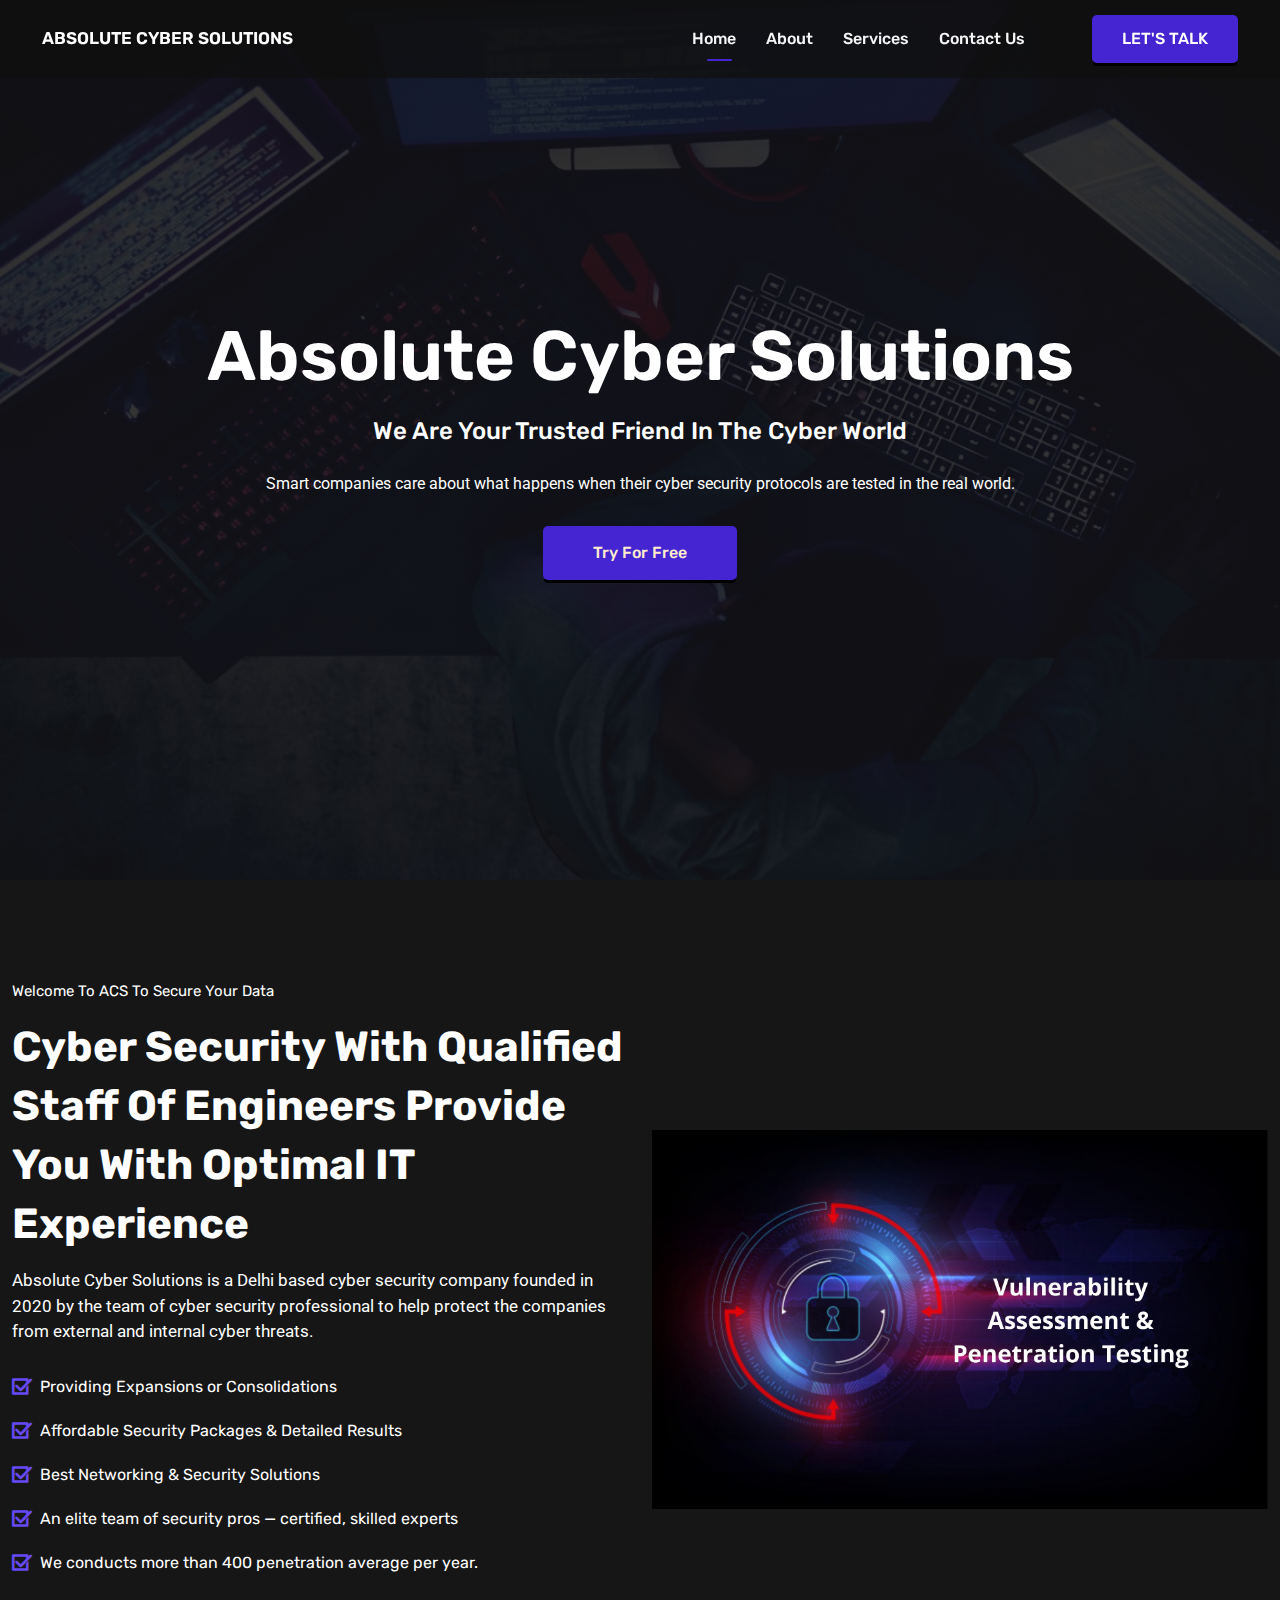
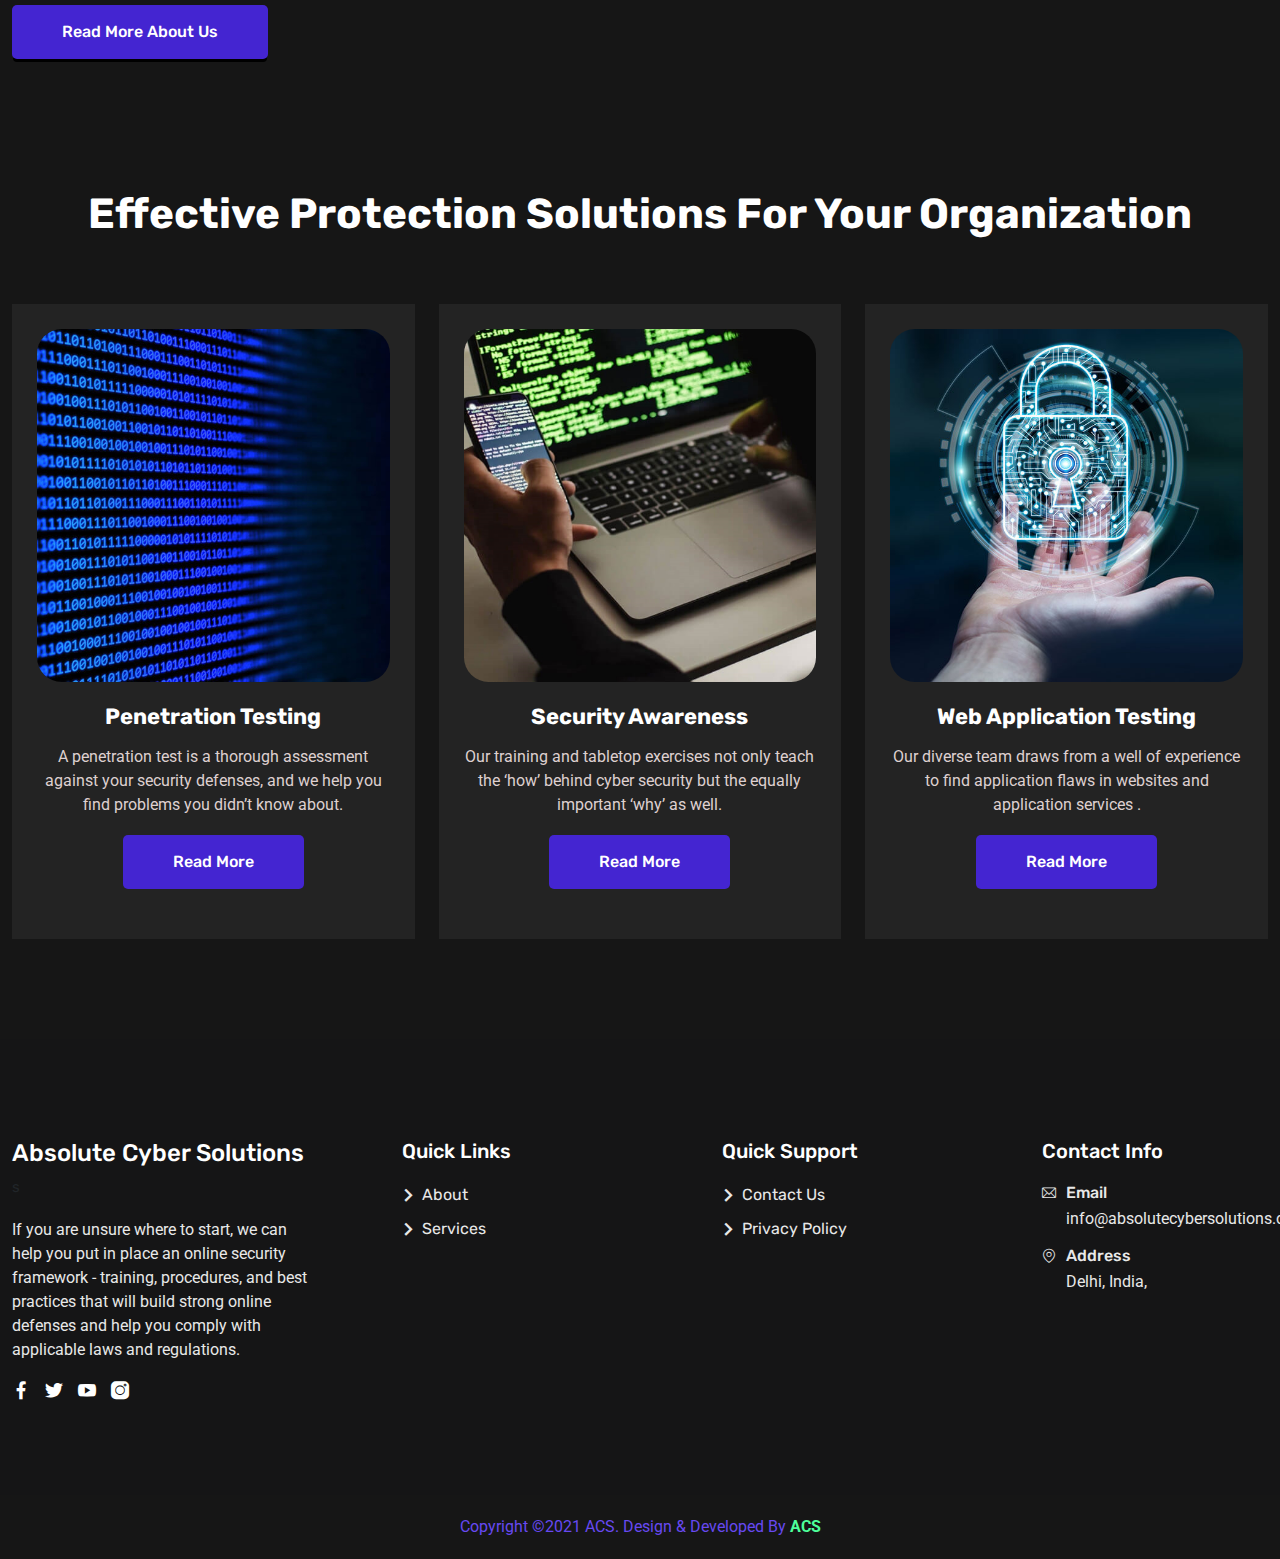
<file: index.html>
<!DOCTYPE html>
<html lang="zxx">
    <head>
        
        <meta charset="utf-8">
        <meta name="description" content="Cyco">
        <meta name="keywords" content="HTML,CSS,JavaScript">
        <meta name="author" content="HiBootstrap">
        <meta name="viewport" content="width=device-width, initial-scale=1, shrink-to-fit=no">
        <meta http-equiv="X-UA-Compatible" content="IE=Edge" />
        <title>ACS - Absolute Cyber Solution </title>
        <link rel="icon" href="assets/images/new logo4.png" type="image/png" sizes="16x16">

        <!-- bootstrap css -->
        <link rel="stylesheet" href="assets/css/bootstrap.min.css" type="text/css" media="all" />
        <!-- animate css -->
        <link rel="stylesheet" href="assets/css/animate.min.css" type="text/css" media="all" />
        <!-- owl carousel css -->
        <link rel="stylesheet" href="assets/css/owl.carousel.min.css"  type="text/css" media="all" />
        <link rel="stylesheet" href="assets/css/owl.theme.default.min.css"  type="text/css" media="all" />
        <!-- meanmenu css -->
        <link rel="stylesheet" href="assets/css/meanmenu.min.css" type="text/css" media="all" />
        <!-- magnific popup css -->
        <link rel="stylesheet" href="assets/css/magnific-popup.min.css" type="text/css" media="all" />
        <!-- boxicons css -->
        <link rel='stylesheet' href='assets/css/boxicons.min.css' type="text/css" media="all" />
        <!-- flaticon css -->
        <link rel='stylesheet' href='assets/css/flaticon.css' type="text/css" media="all" />
        <!-- nice select css -->
        <link rel="stylesheet" href="assets/css/nice-select.css" type="text/css" media="all" />
        <!-- style css -->
        <link rel="stylesheet" href="assets/css/style.css" type="text/css" media="all" />
        <!-- responsive css -->
        <link rel="stylesheet" href="assets/css/responsive.css" type="text/css" media="all" />
    </head>

    <body>
        <!-- preloader -->
        <div class="preloader bg-blue">
            <div class="preloader-wrapper">
                <div class="preloader-content">
                    <span></span>
                    <span></span>
                    <span></span>
                    <span></span>
                    <span></span>
                </div>
            </div>
        </div>
        <!-- .end preloader -->
         <!-- navbar -->
     <div class="fixed-top">
        
        <div class="navbar-area sticky-black navbar-area-2" style="background-color:#101010c7;">
            <div class="mobile-nav">
                <a href="index.html" class="mobile-brand" style="width: 21%;">
                    <h4 style="margin-top: 7px;font-weight: 600;font-size: 14px;color: #ffff;">Absolute Cyber Solutions</h4>
                    <!-- <img src="assets/images/new logo5.png" alt="logo" class="logo main-brand"  style="width: 18%;">
                    <img src="assets/images/new logo5.png" alt="logo" class="logo hover-brand"  style="width: 96%;"> -->
                </a>
                
            </div>
            <div class="main-nav">
                <div class="container-fluid">
                    <nav class="navbar navbar-expand-md navbar-light">
                        <a class="navbar-brand" href="index.html" style="width: 50%;">
                            <h4 style="margin-top: 7px;font-weight: 600;font-size: 17px;color: #ffff;">Absolute Cyber Solutions</h4>
                            <!-- <img src="assets/images/new logo5.png" alt="logo" class="logo main-brand" style="width: 23%;">
                            <img src="assets/images/new logo5.png" alt="logo" class="logo hover-brand" style="width: 23%;"> -->
                        </a>
                        <div class="collapse navbar-collapse mean-menu" id="navbarSupportedContent">
                            <ul class="navbar-nav mx-auto">
                                <li class="nav-item">
                                    <a href="index.html" class="nav-link active ">Home</a>
                                    
                                        
                                </li>
                                <li class="nav-item">
                                    <a href="about.html" class="nav-link">About</a>
                                </li>
                                
                                <li class="nav-item">
                                    <a href="services.html" class="nav-link ">Services</a>
                                    
                                </li>
                                
                                <li class="nav-item">
                                    <a href="contact-us.html" class="nav-link ">Contact Us</a>
                                </li>
                            </ul>
                        </div>
                        <div class="navbar-option">
                            
                           
                            <div  class="navbar-option-item">
                                <a style=" background: #4425d1; color: #fff;" href="contact-us.html" class="btn main-btn second-btn">LET'S TALK</a>
                            </div>
                        </div>
                    </nav>
                </div>
            </div>
        </div>
    </div>
    <!-- .end navbar -->
        <!-- header -->
        <header class="header-bg overflow-hidden header-bg-three">
            <div class="container-fluid d-flex align-items-center justify-content-center">
                <div class="header-content header-content-white">
                    <!-- <small>When we breach your technology defenses, it means stronger security for you.</small> -->
                    <h1>Absolute Cyber Solutions</h1>
                    <h4 style="color: #fff; margin-bottom: 3%; "> We Are Your Trusted Friend In The Cyber World</h4>
                    <p>Smart companies care about what happens when their cyber security protocols are tested in the real world.

                    </p>
                    <div class="button-group">
                        <a href="contact-us.html" style="background: #4425d1; color:blanchedalmond; " class="btn main-btn second-btn">Try For Free</a>
                        <!-- <a href="https://www.youtube.com/watch?v=M3Lx_oE_n04" class="btn main-btn second-btn-border-2" id="video-popup">Watch Our Demo</a> -->
                    </div>
                </div>
            </div>
        </header>
        <!-- .end header -->
        <!-- partner-section
        <div class="partner-section pb-60 section-to-header">
            <div class="container">
                <div class="partner-carousel owl-carousel partner-carousel-opacity">
                    <div class="item">
                        <a href="#"><img src="assets/images/homepage-one/partner-1.png" alt="partner"></a>
                    </div>
                    <div class="item">
                        <a href="#"><img src="assets/images/homepage-one/partner-2.png" alt="partner"></a>
                    </div>
                    <div class="item">
                        <a href="#"><img src="assets/images/homepage-one/partner-3.png" alt="partner"></a>
                    </div>
                    <div class="item">
                        <a href="#"><img src="assets/images/homepage-one/partner-4.png" alt="partner"></a>
                    </div>
                    <div class="item">
                        <a href="#"><img src="assets/images/homepage-one/partner-5.png" alt="partner"></a>
                    </div>
                    <div class="item">
                        <a href="#"><img src="assets/images/homepage-one/partner-1.png" alt="partner"></a>
                    </div>
                    <div class="item">
                        <a href="#"><img src="assets/images/homepage-one/partner-2.png" alt="partner"></a>
                    </div>
                    <div class="item">
                        <a href="#"><img src="assets/images/homepage-one/partner-3.png" alt="partner"></a>
                    </div>
                    <div class="item">
                        <a href="#"><img src="assets/images/homepage-one/partner-4.png" alt="partner"></a>
                    </div>
                    <div class="item">
                        <a href="#"><img src="assets/images/homepage-one/partner-5.png" alt="partner"></a>
                    </div>
                </div>
            </div>
        </div>
        .end partner-section -->
        <!-- about-section -->
        <section  class="about-section pt-100 bg-black pb-70">
            <div class="container position-relative">
                <div class="row align-items-center">
                    <div class="col-lg-6 pb-30">
                        <div  class="about-content-item">
                            <div class="section-title section-title-left section-title-second section-title-second-dark text-start">
                                <small style="color: #fff;">Welcome To ACS To Secure Your Data</small>
                                <h2 style="color: #fff;">Cyber Security With Qualified Staff Of Engineers Provide You With Optimal IT Experience</h2>
                                <p style="color: #fff;">Absolute Cyber Solutions is a Delhi based cyber security company founded in 2020 by the team of cyber security professional to help protect the companies from external and internal cyber threats.</p>
                            </div>
                            <ul  class="about-check-list about-check-list-second about-check-list-white">
                                <li style="color: #fff;">Providing Expansions or Consolidations</li>
                                <li style="color: #fff;">Affordable Security Packages & Detailed Results</li>
                                <li style="color: #fff;">Best Networking & Security Solutions</li>
                                <li style="color: #fff;">An elite team of security pros — certified, skilled experts</li>
                                <li style="color: #fff;">We conducts more than 400 penetration average per year.</li>
                            </ul>
                            <a href="about.html" style="background: #4425d1; color: #fff; " class="btn main-btn second-btn">Read More About Us</a>
                        </div>
                    </div>
                    <div class="col-lg-6 pb-30">
                        <div class="about-content-item">
                            <img src="assets/images/homepage-one/vmpen.jpg" alt="about">
                        </div>
                    </div>
                </div>
            </div>
        </section>
        <!-- .end about-section -->
        <!-- feature-section -->
        <section  class="feature-section pb-70 position-relative overflow-hidden bg-black">
            <div class="section-shapes">
                <!-- <div class="section-shape-item">
                    <img src="assets/images/shape-3.png" alt="shape">
                </div>
                <div class="section-shape-item">
                    <img src="assets/images/shape-4.png" alt="shape">
                </div> -->
            </div>
            <div class="container">
                <div class="section-title section-title-lg section-title-second section-title-second-dark">
                    <small></small>
                    <h2 style="color: #fff;">Effective Protection Solutions For Your Organization</h2>
                </div>
                <div class="row">
                    <div class="col-md-6 col-lg-4 pb-30 feature-card-item">
                        <div class="feature-card feature-card-second feature-card-3">
                            <div class="feature-card-thumb feature-thumb-frame-3">
                                <img src="assets/images/feature/feature-9.jpg" alt="feature">
                            </div>
                            <div  class="feature-card-content feature-card-content-light">
                                <h3><a style="color: #fff;"  href="services.html">Penetration Testing</a></h3>
                                <p style="color: #ded0d0;
                                " >
                                    A penetration test is a thorough assessment against your security defenses, and we help you find problems you didn’t know about.</p>
                                    
                                    
                                <a href="service.html" class="btn main-btn second-btn-border">Read More</a>
                            </div>
                        </div>
                    </div>
                    <div class="col-md-6 col-lg-4 pb-30 feature-card-item">
                        <div class="feature-card feature-card-second feature-card-3">
                            <div class="feature-card-thumb feature-thumb-frame-3">
                                <img src="assets/images/feature/feature-tab-1-1.jpg" alt="feature">
                            </div>
                            <div class="feature-card-content feature-card-content-light">
                                <h3><a style="color: #fff;"  href="service.html">Security Awareness</a></h3>
                                <p style="color: #ded0d0;"> Our training and tabletop exercises not only teach the ‘how’ behind cyber security but the equally important ‘why’ as well.</p>
                                <a href="service.html" class="btn main-btn second-btn-border">Read More</a>
                            </div>
                        </div>
                    </div>
                    <div class="col-md-6 col-lg-4 pb-30 feature-card-item offset-md-3 offset-lg-0">
                        <div class="feature-card feature-card-second feature-card-3">
                            <div class="feature-card-thumb feature-thumb-frame-3">
                                <img src="assets/images/feature/feature-8.jpg" alt="feature">
                            </div>
                            <div class="feature-card-content feature-card-content-light">
                                <h3><a style="color: #fff;"  href="service.html">Web Application Testing</a></h3>
                                <p style="color: #ded0d0;
                                " > Our diverse team draws from a well of experience to find application flaws in websites and application
                                    services .</p>
                                <a href="service.html" class="btn main-btn second-btn-border">Read More</a>
                            </div>
                        </div>
                    </div>
                </div>
            </div>
        </section>
        <!-- .end feature-section -->
        <!-- feature-section
        <section class="feature-section bg-black pt-100 pb-70 shape-half-bg mobile-pt-0 about-section">
            <div class="container">
                 feature-tab-filter 
                <div class="row">
                    <div class="col-lg-6 pb-30">
                        <div class="feature-tab-box">
                            <ul class="feature-list feature-list-white">
                                <li class="active" data-filter-tab="1">Internal Penetration Testing</li>
                                <li data-filter-tab="2">Malware Detection </li>
                                <li data-filter-tab="3">
                                    External Penetration Testing</li>
                                <li data-filter-tab="4">24/7 Support And Remote Admit</li>
                                <li data-filter-tab="5"> API Penetration Testing</li>
                                <li data-filter-tab="6"> Wireless Penetration Testing</li>
                            </ul>
                        </div>
                    </div>
                    <div class="col-lg-6 pb-30">
                        <div class="section-title section-title-left section-title-second section-title-second-dark text-start">
                            <small>Our Awesome Services</small>
                            <h2>Our Core Services</h2>
                        </div>
                        <div class="feature-tab-details">
                            <div class="feature-tab-details-item active" data-feature-tab-details="1">
                                <div class="feature-tab-details-grid">
                                    <div class="feature-details-inner-item feature-details-inner-thumb">
                                        <img src="assets/images/feature/feature-tab-1.jpg" alt="feature">
                                    </div>
                                    <div class="feature-details-inner-item">
                                        <div class="feature-tab-content feature-tab-content-light">
                                            <h3>Internal Penetration Testing</h3>
                                            
                                            <ul class="about-check-list about-check-list-second about-check-list-white">
                                                <li>Providing Expansions or Consolidations</li>
                                                <li>Affordable Security Packages & Details</li>
                                                <li>Providing Expansions or Consolidations</li>
                                                <li>Affordable Security Packages & Details</li>
                                            </ul>
                                            <a href="services.html" class="btn main-btn second-btn">Learn More</a>
                                        </div>
                                    </div>
                                </div>
                            </div>
                            <div class="feature-tab-details-item" data-feature-tab-details="2">
                                <div class="feature-tab-details-grid">
                                    <div class="feature-details-inner-item feature-details-inner-thumb">
                                        <img src="assets/images/feature/feature-tab-2.jpg" alt="feature">
                                    </div>
                                    <div class="feature-details-inner-item">
                                        <div class="feature-tab-content feature-tab-content-light">
                                            <h3>Malware Detection Removal</h3>
                                           
                                            <ul class="about-check-list about-check-list-second about-check-list-white">
                                                <li>Providing Expansions or Consolidations</li>
                                                <li>Affordable Security Packages & Details</li>
                                                <li>Providing Expansions or Consolidations</li>
                                                <li>Affordable Security Packages & Details</li>
                                            </ul>
                                            <a href="services.html" class="btn main-btn second-btn">Learn More</a>
                                        </div>
                                    </div>
                                </div>
                            </div>
                            <div class="feature-tab-details-item" data-feature-tab-details="3">
                                <div class="feature-tab-details-grid">
                                    <div class="feature-details-inner-item feature-details-inner-thumb">
                                        <img src="assets/images/feature/feature-tab-3.jpg" alt="feature">
                                    </div>
                                    <div class="feature-details-inner-item">
                                        <div class="feature-tab-content feature-tab-content-light">
                                            <h3> External Penetration Testing</h3>

                                            <ul class="about-check-list about-check-list-second about-check-list-white">
                                                <li>Providing Expansions or Consolidations</li>
                                                <li>Affordable Security Packages & Details</li>
                                                <li>Providing Expansions or Consolidations</li>
                                                <li>Affordable Security Packages & Details</li>
                                            </ul>
                                            <a href="service-details.html" class="btn main-btn second-btn">Learn More</a>
                                        </div>
                                    </div>
                                </div>
                            </div>
                            <div class="feature-tab-details-item" data-feature-tab-details="4">
                                <div class="feature-tab-details-grid">
                                    <div class="feature-details-inner-item feature-details-inner-thumb">
                                        <img src="assets/images/feature/feature-tab-4.jpg" alt="feature">
                                    </div>
                                    <div class="feature-details-inner-item">
                                        <div class="feature-tab-content feature-tab-content-light">
                                            <h3>24/7 Support And Remote Admit</h3>
                                           
                                            <ul class="about-check-list about-check-list-second about-check-list-white">
                                                <li>Providing Expansions or Consolidations</li>
                                                <li>Affordable Security Packages & Details</li>
                                                <li>Providing Expansions or Consolidations</li>
                                                <li>Affordable Security Packages & Details</li>
                                            </ul>
                                            <a href="service-details.html" class="btn main-btn second-btn">Learn More</a>
                                        </div>
                                    </div>
                                </div>
                            </div>
                            <div class="feature-tab-details-item" data-feature-tab-details="5">
                                <div class="feature-tab-details-grid">
                                    <div class="feature-details-inner-item feature-details-inner-thumb">
                                        <img src="assets/images/feature/feature-tab-5.jpg" alt="feature">
                                    </div>
                                    <div class="feature-details-inner-item">
                                        <div class="feature-tab-content feature-tab-content-light">
                                            <h3>Always Finger Print Protection</h3>
                                            <p>Lorem ipsum dolor sit amet, consetet ur sadip scing elitr, sed diam nonumy eirmod tempor in </p>
                                            <ul class="about-check-list about-check-list-second about-check-list-white">
                                                <li>Providing Expansions or Consolidations</li>
                                                <li>Affordable Security Packages & Details</li>
                                                <li>Providing Expansions or Consolidations</li>
                                                <li>Affordable Security Packages & Details</li>
                                            </ul>
                                            <a href="service-details.html" class="btn main-btn second-btn">Learn More</a>
                                        </div>
                                    </div>
                                </div>
                            </div>
                            <div class="feature-tab-details-item" data-feature-tab-details="6">
                                <div class="feature-tab-details-grid">
                                    <div class="feature-details-inner-item feature-details-inner-thumb">
                                        <img src="assets/images/feature/feature-tab-6.jpg" alt="feature">
                                    </div>
                                    <div class="feature-details-inner-item">
                                        <div class="feature-tab-content feature-tab-content-light">
                                            <h3>Online Security For Your Devices</h3>
                                            <p>Lorem ipsum dolor sit amet, consetet ur sadip scing elitr, sed diam nonumy eirmod tempor in </p>
                                            <ul class="about-check-list about-check-list-second about-check-list-white">
                                                <li>Providing Expansions or Consolidations</li>
                                                <li>Affordable Security Packages & Details</li>
                                                <li>Providing Expansions or Consolidations</li>
                                                <li>Affordable Security Packages & Details</li>
                                            </ul>
                                            <a href="service-details.html" class="btn main-btn second-btn">Learn More</a>
                                        </div>
                                    </div>
                                </div>
                            </div>
                            <div class="feature-tab-details-item" data-feature-tab-details="7">
                                <div class="feature-tab-details-grid">
                                    <div class="feature-details-inner-item feature-details-inner-thumb">
                                        <img src="assets/images/feature/feature-tab-7.jpg" alt="feature">
                                    </div>
                                    <div class="feature-details-inner-item">
                                        <div class="feature-tab-content feature-tab-content-light">
                                            <h3>Install And Configure Software</h3>
                                            <p>Lorem ipsum dolor sit amet, consetet ur sadip scing elitr, sed diam nonumy eirmod tempor in </p>
                                            <ul class="about-check-list about-check-list-second about-check-list-white">
                                                <li>Providing Expansions or Consolidations</li>
                                                <li>Affordable Security Packages & Details</li>
                                                <li>Providing Expansions or Consolidations</li>
                                                <li>Affordable Security Packages & Details</li>
                                            </ul>
                                            <a href="service-details.html" class="btn main-btn second-btn">Learn More</a>
                                        </div>
                                    </div>
                                </div>
                            </div>
                        </div>
                    </div>
                </div>
                .end feature-tab-filter -->
            </div>
        </section>
        <!-- .end feature-section -->
  <!-- about-section 
  <section class="about-section pt-100">
    <div class="container-fluid custom-container-fluid">
        <div class="row align-items-center pb-70">
            <div class="col-lg-7 pb-30 order-2 order-lg-1">
                <div class="about-content-item">
                    <img src="assets/images/homepage-one/FIRST.png" alt="about">
                </div>
            </div>
            <div class="col-lg-5 pb-30 order-1 order-lg-2">
                <div class="max-530 me-auto">
                    <div class="about-content-item">
                        <div class="section-title section-title-left">
                             <small>Cyco Premium Security</small> 
                            <h2>Complete Protection Check For Your Organization</h2>
                            <p> We can help you put in place an online security framework - training, procedures, and best practices that will build strong online defenses</p>
                        </div>
                        <div class="about-list">
                            <div class="about-list-item">
                                <div class="about-list-icon-bg">
                                    <div class="about-list-icon-thumb">
                                        <img src="assets/images/computer-bug.svg" alt="computer">
                                    </div>
                                </div>
                                <div class="about-list-text">
                                    <h3>Malware Detection</h3>
                                    <p>Decides accountability by ascertaining responsibilities.</p>
                                </div>
                            </div>
                            <div class="about-list-item">
                                <div class="about-list-icon-bg">
                                    <div class="about-list-icon-thumb">
                                        <img src="assets/images/shields.svg" alt="shields">
                                    </div>
                                </div>
                                <div class="about-list-text">
                                    <h3>Create Protecting Shield</h3>
                                    <p>Formulates policies and processes to enable the smooth functioning of the cybersecurity domain in the organisation</p>
                                </div>
                            </div>
                           
                               
                        </div>
                    </div>
                </div>
            </div>
        </div>
    </div>
</section>
end about-section -->
        <!-- counter-section 
        <section class="counter-section position-relative overflow-hidden bg-black pb-70">
            <div class="full-section-shape">
                <img src="assets/images/wavy.png" alt="shape">
            </div>
            <div class="container position-relative">
                <div class="row">
                    <div class="col-sm-6 col-lg-3 pb-30">
                        <div class="counter-item counter-item-2 counter-item-white">
                            <h3 class="counter-num">2531</h3>
                            <h4>Happy Clients</h4>
                        </div>
                    </div>
                    <div class="col-sm-6 col-lg-3 pb-30">
                        <div class="counter-item counter-item-2 counter-item-white">
                            <h3 class="counter-num">320</h3>
                            <h4>Awards Won</h4>
                        </div>
                    </div>
                    <div class="col-sm-6 col-lg-3 pb-30">
                        <div class="counter-item counter-item-2 counter-item-white">
                            <h3 class="counter-num">500</h3>
                            <h4>Reviews</h4>
                        </div>
                    </div>
                    <div class="col-sm-6 col-lg-3 pb-30">
                        <div class="counter-item counter-item-2 counter-item-white">
                            <h3 class="counter-num">5003</h3>
                            <h4>Virus Protection</h4>
                        </div>
                    </div>
                </div>
            </div>
        </section>
         .end counter-section -->
        <!-- testimonial-section 
        <section class="about-section testimonial-section bg-off-white pt-100 pb-70 bg-dark-gray">
            <div class="container">
                <div class="row align-items-center">
                    <div class="col-lg-3 pb-30">
                        <div class="section-title section-title-left section-title-second-dark">
                            <small>Clients Testimonial</small>
                            <h2>Client's Sweet Talk About Us</h2>
                            <p>Lorem ipsum dolor sit amet, consetetur sadipi scing elitr, sed diam nonumy eirmo dr temp orr invidunt ut labore et dolore magna aliquyam </p>
                        </div>
                        <a href="contact-us.html" class="btn main-btn second-btn full-width">Get Started</a>
                        <div class="testimonial-carousel-2-controller default-carousel-control default-carousel-control-secondary">
                            <button class="carousel-arrow carousel-prev-arrow"><i class="flaticon-left-chevron"></i></button>
                            <button class="carousel-arrow carousel-next-arrow"><i class="flaticon-right-chevron"></i></button>
                        </div>
                    </div>
                    <div class="col-lg-9 pb-30">
                        <div class="testimonial-carousel-2 owl-carousel">
                            <div class="item">
                                <div class="testimonial-flat-card">
                                    <div class="testimonial-flat-thumb testimonial-flat-thumb-frame-2">
                                        <img src="assets/images/testimonial/testimonial-img-1.jpg" alt="testimonial">
                                    </div>
                                    <div class="testimonial-flat-content testimonial-content-white">
                                        <h3 class="testimonial-name">Margaret Lee</h3>
                                        <p class="testimonial-designation">CEO At Quick Soft</p>
                                        <p class="testimonial-para">"Lorem ipsum dolor sit amet, consetet ur sadip scing elitr, sed diam nonumy eirmod tempor in vidunt ut."</p>
                                    </div>
                                </div>
                            </div>
                            <div class="item">
                                <div class="testimonial-flat-card">
                                    <div class="testimonial-flat-thumb testimonial-flat-thumb-frame-2">
                                        <img src="assets/images/testimonial/testimonial-img-2.jpg" alt="testimonial">
                                    </div>
                                    <div class="testimonial-flat-content testimonial-content-white">
                                        <h3 class="testimonial-name">Richard William</h3>
                                        <p class="testimonial-designation">HR At Soft Tech</p>
                                        <p class="testimonial-para">"Lorem ipsum dolor sit amet, consetet ur sadip scing elitr, sed diam nonumy eirmod tempor in vidunt ut."</p>
                                    </div>
                                </div>
                            </div>
                            <div class="item">
                                <div class="testimonial-flat-card">
                                    <div class="testimonial-flat-thumb testimonial-flat-thumb-frame-2">
                                        <img src="assets/images/testimonial/testimonial-img-3.jpg" alt="testimonial">
                                    </div>
                                    <div class="testimonial-flat-content testimonial-content-white">
                                        <h3 class="testimonial-name">Jenelia Annie</h3>
                                        <p class="testimonial-designation">CEO At Cyber Tech</p>
                                        <p class="testimonial-para">"Lorem ipsum dolor sit amet, consetet ur sadip scing elitr, sed diam nonumy eirmod tempor in vidunt ut."</p>
                                    </div>
                                </div>
                            </div>
                            <div class="item">
                                <div class="testimonial-flat-card">
                                    <div class="testimonial-flat-thumb testimonial-flat-thumb-frame-2">
                                        <img src="assets/images/testimonial/testimonial-img-4.jpg" alt="testimonial">
                                    </div>
                                    <div class="testimonial-flat-content testimonial-content-white">
                                        <h3 class="testimonial-name">Vicky Robert</h3>
                                        <p class="testimonial-designation">HR At Quick Soft</p>
                                        <p class="testimonial-para">"Lorem ipsum dolor sit amet, consetet ur sadip scing elitr, sed diam nonumy eirmod tempor in vidunt ut."</p>
                                    </div>
                                </div>
                            </div>
                        </div>
                    </div>
                </div>
            </div>
        </section>
        .end testimonial-section -->
        <!-- blog-section 
        <section class="blog-section pt-100 pb-70 bg-black">
            <div class="container">
                <div class="section-title section-title-lg section-title-second-dark">
                    <small>Read Our Latest Blog To Get Solution Of Your Problem</small>
                    <h2>Tips & Tricks About Tech Security</h2>
                </div>
                <div class="row">
                    <div class="col-md-6 col-lg-4 pb-30">
                        <div class="blog-card blog-card-dark">
                            <div class="blog-card-thumb">
                                <a href="single-blog.html">
                                    <img src="assets/images/blog/blog-4.jpg" alt="blog">
                                </a>
                            </div>
                            <div class="blog-card-content">
                                <h3><a href="single-blog.html">How To Become Expert In Managing Cloud Data</a></h3>
                                <p>Lorem ipsum dolor sit amet, consetetur sadip scing </p>
                                <div class="blog-card-action">
                                    <div class="blog-entry">
                                        <p>01st Jan</p>
                                    </div>
                                    <a href="single-blog.html" class="btn main-btn second-btn">Read More</a>
                                </div>
                            </div>
                        </div>
                    </div>
                    <div class="col-md-6 col-lg-4 pb-30">
                        <div class="blog-card blog-card-dark">
                            <div class="blog-card-thumb">
                                <a href="single-blog.html">
                                    <img src="assets/images/blog/blog-5.jpg" alt="blog">
                                </a>
                            </div>
                            <div class="blog-card-content">
                                <h3><a href="single-blog.html">Latest Cyber Security And Cloud Solution</a></h3>
                                <p>Lorem ipsum dolor sit amet, consetetur sadip scing </p>
                                <div class="blog-card-action">
                                    <div class="blog-entry">
                                        <p>31st Dec</p>
                                    </div>
                                    <a href="single-blog.html" class="btn main-btn second-btn">Read More</a>
                                </div>
                            </div>
                        </div>
                    </div>
                    <div class="offset-md-3 offset-lg-0 col-md-6 col-lg-4 pb-30">
                        <div class="blog-card blog-card-dark">
                            <div class="blog-card-thumb">
                                <a href="single-blog.html">
                                    <img src="assets/images/blog/blog-6.jpg" alt="blog">
                                </a>
                            </div>
                            <div class="blog-card-content">
                                <h3><a href="single-blog.html">How To Keep Your Personal Data Secured</a></h3>
                                <p>Lorem ipsum dolor sit amet, consetetur sadip scing </p>
                                <div class="blog-card-action">
                                    <div class="blog-entry">
                                        <p>30th Dec</p>
                                    </div>
                                    <a href="single-blog.html" class="btn main-btn second-btn">Read More</a>
                                </div>
                            </div>
                        </div>
                    </div>
                </div>
            </div>
        </section>
        .end blog-section -->
        <!-- footer -->
        <footer>
            <div class="footer-upper footer-light footer-light-second page-bg page-bg-5 pt-100 pb-70">
                <div class="container">
                    <div class="row">
                        <div class="col-sm-12 col-md-6 col-lg-3">
                            <div class="footer-content-item">
                                <div class="footer-logo">
                                    <a href="index.html"><h4 style="color:#ffffff">Absolute Cyber Solutions</h4></a>s
                                    
                                </div>
                                <div class="footer-details footer-details-light">
                                    <p>If you are unsure where to start, we can help you put in place an online security framework - training, procedures, and best practices that will build strong online defenses and help you comply with applicable laws and regulations.</p>
                                    <ul class="social-list social-list-white">
                                        <li>
                                            <a href="https://www.facebook.com/"><i class="flaticon-facebook"></i></a>
                                        </li>
                                        <li>
                                            <a href="https://www.twitter.com/"><i class="flaticon-twitter"></i></a>
                                        </li>
                                        <li>
                                            <a href="https://www.youtube.com/"><i class="flaticon-youtube"></i></a>
                                        </li>
                                        <li>
                                            <a href="https://www.instagram.com/"><i class="flaticon-instagram"></i></a>
                                        </li>
                                    </ul>
                                </div>
                            </div>
                        </div>
                        <div class="col-sm-6 col-md-6 col-lg-3">
                            <div class="footer-content-list footer-content-item desk-pad-left-70">
                                <div class="footer-content-title">
                                    <h3>Quick Links</h3>
                                </div>
                                <ul class="footer-details footer-list">
                                    <li><a href="about.html">About</a></li>
                                    <li><a href="services.html">Services</a></li>
                                   
                                    <!-- <li><a href="faqs.html">FAQ's</a></li> -->
                                   
                                </ul>
                            </div>
                        </div>
                        <div class="col-sm-6 col-md-6 col-lg-3">
                            <div class="footer-content-list footer-content-item desk-pad-left-70">
                                <div class="footer-content-title">
                                    <h3>Quick Support</h3>
                                </div>
                                <ul class="footer-details footer-list">
                                    <li><a href="contact-us.html">Contact Us</a></li>
                                    <li><a href="privacy-policy.html">Privacy Policy</a></li>
                                    
    
                                </ul>
                            </div>
                        </div>
                        <div class="col-sm-6 col-md-6 col-lg-3">
                            <div class="footer-content-list footer-content-item desk-pad-left-70">
                                <div class="footer-content-title">
                                    <h3>Contact Info</h3>
                                </div>
                                <div class="footer-details footer-address">
                                    <!-- <div class="footer-address-item">
                                        <div class="footer-address-icon">
                                            <i class="flaticon-phone-call"></i>
                                        </div>
                                        <div class="footer-address-text">
                                            <h4>Hotline</h4>
                                            <p><a href="tel:+919654439851">+91-9654439851</a></p>
                                        </div>
                                    </div> -->
                                    <div class="footer-address-item">
                                        <div class="footer-address-icon">
                                            <i class="flaticon-email"></i>
                                        </div>
                                        <div class="footer-address-text">
                                            <h4>Email</h4>
                                            <p><a href="mailto:info@absolutecybersolutions.com">info@absolutecybersolutions.com</a></p>
                                        </div>
                                    </div>
                                    <div class="footer-address-item">
                                        <div class="footer-address-icon">
                                            <i class="flaticon-location"></i>
                                        </div>
                                        <div class="footer-address-text">
                                            <h4>Address</h4>
                                            <p> Delhi, India, <br> </p>
                                        </div>
                                    </div>
                                </div>
                            </div>
                        </div>
                    </div>
                </div>
            </div>
            <div class="footer-lower bg-black">
                <div class="container">
                    <div class="footer-copyright-text footer-copyright-text-secondcolor">
                        <p>Copyright ©2021 ACS. Design &amp; Developed By <a href="index.html" target="_blank">ACS</a></p>
                    </div>
                </div>
            </div>
        </footer>
        <!-- .end footer -->


        <!-- scroll-top -->
        <div class="scroll-top" id="scrolltop">
            <div class="scroll-top-inner scroll-top-inner-secondcolor">
               Scroll Top <i class="bx bx-down-arrow-alt"></i>
            </div>
        </div>
        <!-- .end scroll-top -->


        <!-- essential js -->
        <script src="assets/js/jquery-3.5.1.min.js"></script>
        <script src="assets/js/bootstrap.bundle.min.js"></script>
        <!-- magnific popup js -->
        <script src="assets/js/jquery.magnific-popup.min.js"></script>
        <!-- counter js -->
        <script src="assets/js/jquery.waypoints.min.js"></script>
        <script src="assets/js/jquery.counterup.min.js"></script>
        <!-- owl carousel js -->
        <script src="assets/js/owl.carousel.min.js"></script>
        <!-- nice select js -->
        <script src="assets/js/jquery.nice-select.min.js"></script>
        <!-- isotope js -->
        <script src="assets/js/isotope.pkgd.min.js"></script>
        <!-- form ajazchimp js -->
        <script src="assets/js/jquery.ajaxchimp.min.js"></script>
        <!-- form validator js  -->
        <script src="assets/js/form-validator.min.js"></script>
        <!-- contact form js -->
        <script src="assets/js/contact-form-script.js"></script>
        <!-- meanmenu js -->
        <script src="assets/js/jquery.meanmenu.min.js"></script>
        <!-- main js -->
        <script src="assets/js/script.js"></script>
    </body>
</html>
</file>
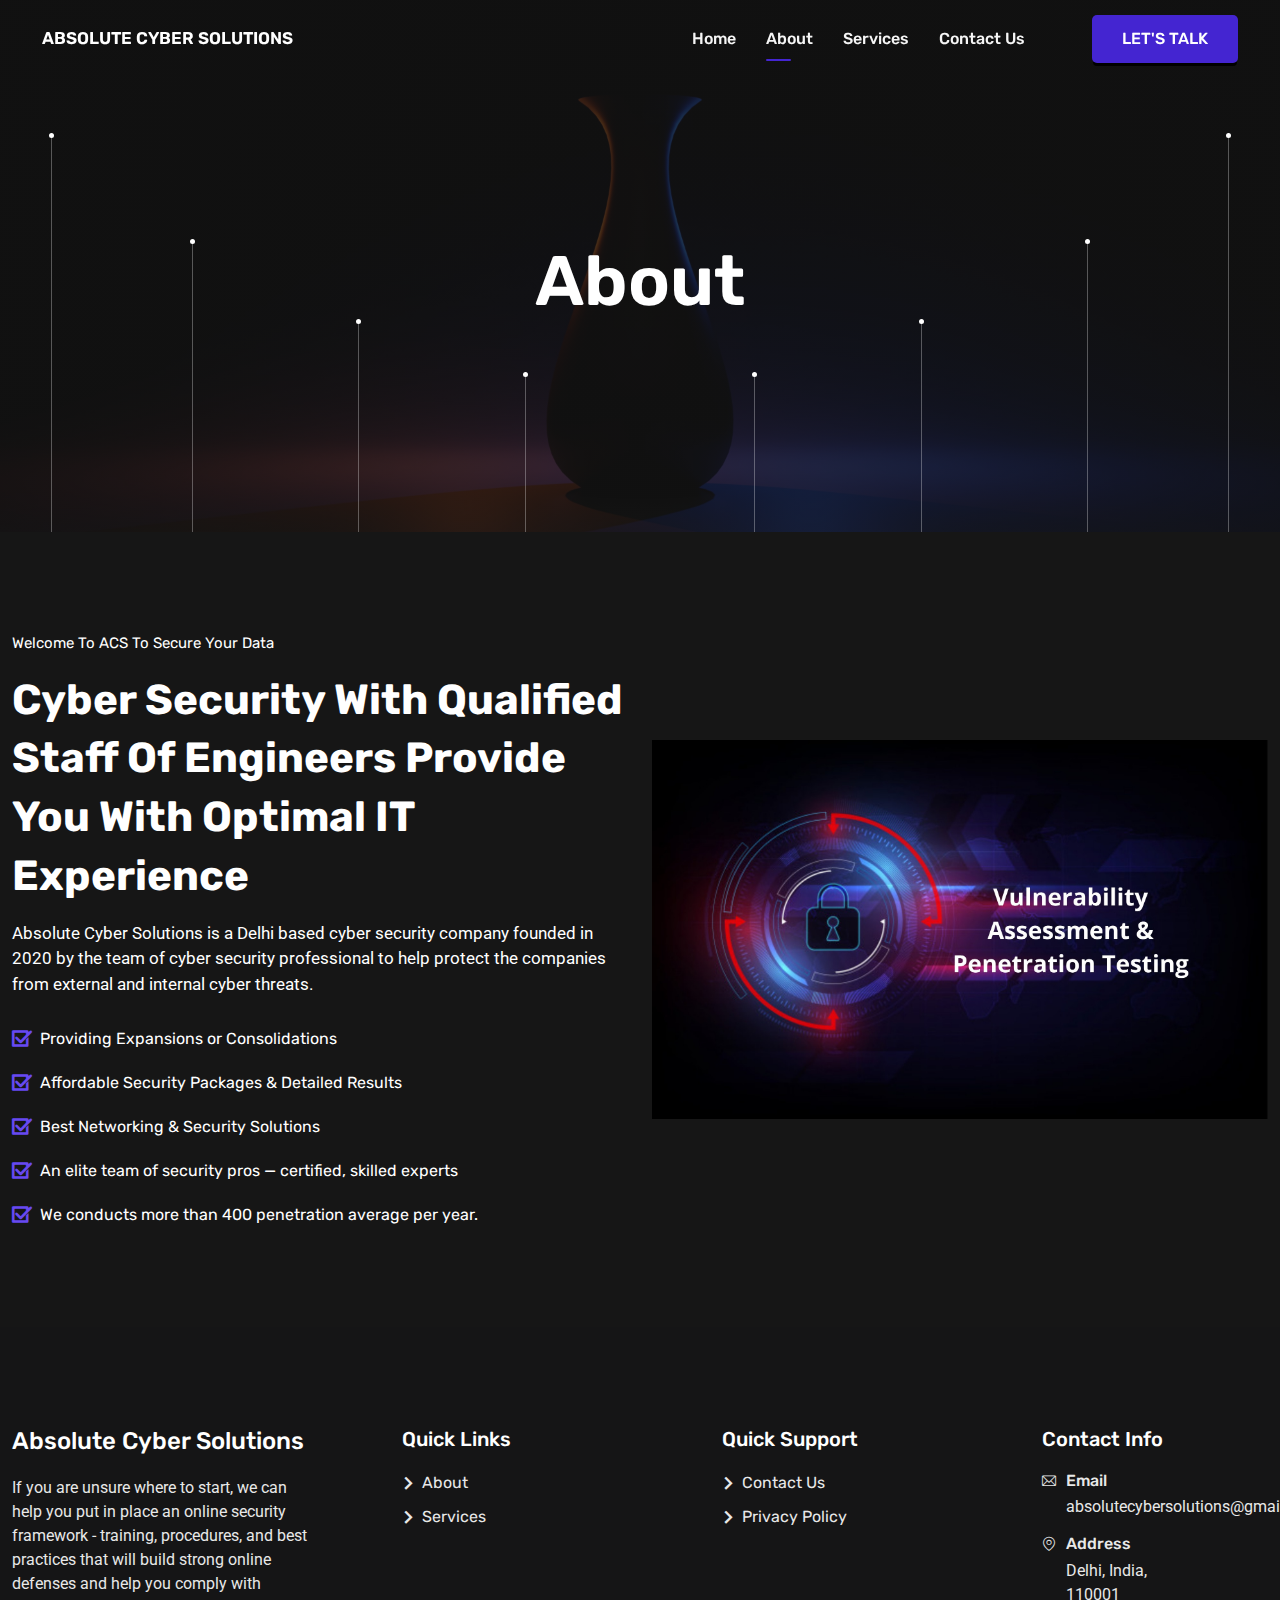
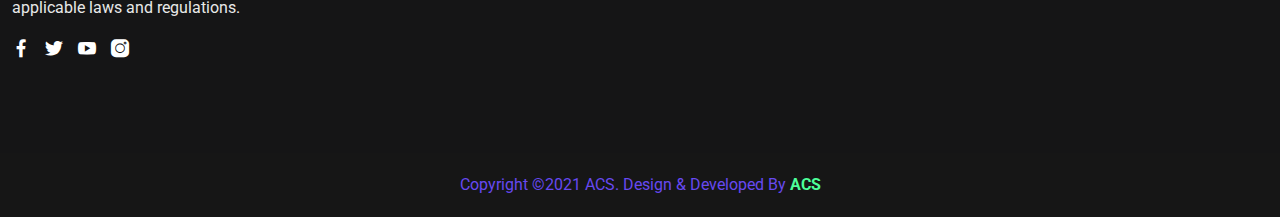
<file: about.html>
<!DOCTYPE html>
<html lang="zxx">
    <head>
        <meta charset="utf-8">
        <meta name="description" content="Cyco">
        <meta name="keywords" content="HTML,CSS,JavaScript">
        <meta name="author" content="HiBootstrap">
        <meta name="viewport" content="width=device-width, initial-scale=1, shrink-to-fit=no">
        <meta http-equiv="X-UA-Compatible" content="IE=Edge" />
        <title>Cyco - Cyber Security Startups HTML Template</title>
        <link rel="icon" href="assets/images/new logo4.png" type="image/png" sizes="16x16">

        <!-- bootstrap css -->
        <link rel="stylesheet" href="assets/css/bootstrap.min.css" type="text/css" media="all" />
        <!-- animate css -->
        <link rel="stylesheet" href="assets/css/animate.min.css" type="text/css" media="all" />
        <!-- owl carousel css -->
        <link rel="stylesheet" href="assets/css/owl.carousel.min.css"  type="text/css" media="all" />
        <link rel="stylesheet" href="assets/css/owl.theme.default.min.css"  type="text/css" media="all" />
        <!-- meanmenu css -->
        <link rel="stylesheet" href="assets/css/meanmenu.min.css" type="text/css" media="all" />
        <!-- magnific popup css -->
        <link rel="stylesheet" href="assets/css/magnific-popup.min.css" type="text/css" media="all" />
        <!-- boxicons css -->
        <link rel='stylesheet' href='assets/css/boxicons.min.css' type="text/css" media="all" />
        <!-- flaticon css -->
        <link rel='stylesheet' href='assets/css/flaticon.css' type="text/css" media="all" />
        <!-- nice select css -->
        <link rel="stylesheet" href="assets/css/nice-select.css" type="text/css" media="all" />
        <!-- style css -->
        <link rel="stylesheet" href="assets/css/style.css" type="text/css" media="all" />
        <!-- responsive css -->
        <link rel="stylesheet" href="assets/css/responsive.css" type="text/css" media="all" />
    </head>

    <body>
        <!-- preloader -->
        <div class="preloader bg-blue">
            <div class="preloader-wrapper">
                <div class="preloader-content">
                    <span></span>
                    <span></span>
                    <span></span>
                    <span></span>
                    <span></span>
                </div>
            </div>
        </div>
        <!-- .end preloader -->
           <!-- navbar -->
     <div class="fixed-top">
        
        <div class="navbar-area sticky-black navbar-area-2">
            <div class="mobile-nav">
                <a href="index.html" class="mobile-brand" style="width: 21%;">
                    <h4 style="margin-top: 7px;font-weight: 600;font-size: 14px;color: #ffff;">Absolute Cyber Solutions</h4>
                    <!-- <img src="assets/images/new logo5.png" alt="logo" class="logo main-brand"  style="width: 18%;">
                    <img src="assets/images/new logo5.png" alt="logo" class="logo hover-brand"  style="width: 96%;"> -->
                </a>
                
            </div>
            <div class="main-nav">
                <div class="container-fluid">
                    <nav class="navbar navbar-expand-md navbar-light">
                        <a class="navbar-brand" href="index.html" style="width: 50%;">
                            <h4 style="margin-top: 7px;font-weight: 600;font-size: 17px;color: #ffff;">Absolute Cyber Solutions</h4>
                            <!-- <img src="assets/images/new logo5.png" alt="logo" class="logo main-brand" style="width: 23%;">
                            <img src="assets/images/new logo5.png" alt="logo" class="logo hover-brand" style="width: 23%;"> -->
                        </a>
                        <div class="collapse navbar-collapse mean-menu" id="navbarSupportedContent">
                            <ul class="navbar-nav mx-auto">
                                <li class="nav-item">
                                    <a href="index.html" class="nav-link">Home</a>
                                    
                                        
                                </li>
                                <li class="nav-item">
                                    <a href="about.html" class="nav-link active ">About</a>
                                </li>
                                
                                <li class="nav-item">
                                    <a href="services.html" class="nav-link ">Services</a>
                                    
                                </li>
                                
                                <li class="nav-item">
                                    <a href="contact-us.html" class="nav-link ">Contact Us</a>
                                </li>
                            </ul>
                        </div>
                        <div class="navbar-option">
                            
                           
                            <div  class="navbar-option-item">
                                <a style=" background: #4425d1; color: #fff;" href="contact-us.html" class="btn main-btn second-btn">LET'S TALK</a>
                            </div>
                        </div>
                    </nav>
                </div>
            </div>
        </div>
    </div>
    <!-- .end navbar -->
        <!-- header -->
        <header class="header-page-bg overflow-hidden header-page-bg-1">
            <div class="bottom-frame"></div>
            <div class="header-page-bg-inner">
                <div class="header-page-line">
                    <div class="header-page-line-item"></div>
                    <div class="header-page-line-item"></div>
                    <div class="header-page-line-item"></div>
                    <div class="header-page-line-item"></div>
                    <div class="header-page-line-item"></div>
                    <div class="header-page-line-item"></div>
                    <div class="header-page-line-item"></div>
                    <div class="header-page-line-item"></div>
                </div>
                <div class="container-fluid">
                    <div class="header-content header-content-white">
                        <!-- <nav aria-label="breadcrumb">
                            <ol class="breadcrumb">
                              <li class="breadcrumb-item"><a href="index.html">Home</a></li>
                              <li class="breadcrumb-item active" aria-current="page">About</li>
                            </ol>
                        </nav> -->
                        <h1>About</h1>
                    </div>
                </div>
            </div>
        </header>
        <!-- .end header -->
        <!-- about-section -->
        <section  class="about-section pt-100 bg-black pb-70">
            <div class="container position-relative">
                <div class="row align-items-center">
                    <div class="col-lg-6 pb-30">
                        <div  class="about-content-item">
                            <div class="section-title section-title-left section-title-second section-title-second-dark text-start">
                                <small style="color: #fff;">Welcome To ACS To Secure Your Data</small>
                                <h2 style="color: #fff;">Cyber Security With Qualified Staff Of Engineers Provide You With Optimal IT Experience</h2>
                                <p style="color: #fff;">Absolute Cyber Solutions is a Delhi based cyber security company founded in 2020 by the team of cyber security professional to help protect the companies from external and internal cyber threats.</p>
                            </div>
                            <ul  class="about-check-list about-check-list-second about-check-list-white">
                                <li style="color: #fff;">Providing Expansions or Consolidations</li>
                                <li style="color: #fff;">Affordable Security Packages & Detailed Results</li>
                                <li style="color: #fff;">Best Networking & Security Solutions</li>
                                <li style="color: #fff;">An elite team of security pros — certified, skilled experts</li>
                                <li style="color: #fff;">We conducts more than 400 penetration average per year.</li>
                            </ul>
                            <!-- <a href="about.html" style="background: #4425d1; color: #fff; " class="btn main-btn second-btn">Read More About Us</a> -->
                        </div>
                    </div>
                    <div class="col-lg-6 pb-30">
                        <div class="about-content-item">
                            <img src="assets/images/homepage-one/vmpen.jpg" alt="about">
                        </div>
                    </div>
                </div>
            </div>
        </section>
        <!-- .end about-section -->

        <!-- feature-section -->
        <!-- .end feature-section -->
        <!-- testimonial-section -->
        <!-- <section class="about-section testimonial-section bg-off-white pt-100 pb-70 ">
            <div class="container">
                <div class="row align-items-center">
                    <div class="col-lg-3 pb-30">
                        <div class="section-title section-title-left">
                            <small>Clients Testimonial</small>
                            <h2>Client's Sweet Talk About Us</h2>
                            <p>Lorem ipsum dolor sit amet, consetetur sadipi scing elitr, sed diam nonumy eirmo dr temp orr invidunt ut labore et dolore magna aliquyam </p>
                        </div>
                        <a href="contact-us.html" class="btn main-btn full-width">Get Started</a>
                        <div class="testimonial-carousel-2-controller default-carousel-control">
                            <button class="carousel-arrow carousel-prev-arrow"><i class="flaticon-left-chevron"></i></button>
                            <button class="carousel-arrow carousel-next-arrow"><i class="flaticon-right-chevron"></i></button>
                        </div>
                    </div>
                    <div class="col-lg-9 pb-30">
                        <div class="testimonial-carousel-2 owl-carousel">
                            <div class="item">
                                <div class="testimonial-flat-card">
                                    <div class="testimonial-flat-thumb testimonial-flat-thumb-frame">
                                        <img src="assets/images/testimonial/testimonial-img-1.jpg" alt="testimonial">
                                    </div>
                                    <div class="testimonial-flat-content">
                                        <h3 class="testimonial-name">Margaret Lee</h3>
                                        <p class="testimonial-designation">CEO At Quick Soft</p>
                                        <p class="testimonial-para">"Lorem ipsum dolor sit amet, consetet ur sadip scing elitr, sed diam nonumy."</p>
                                    </div>
                                </div>
                            </div>
                            <div class="item">
                                <div class="testimonial-flat-card">
                                    <div class="testimonial-flat-thumb testimonial-flat-thumb-frame">
                                        <img src="assets/images/testimonial/testimonial-img-2.jpg" alt="testimonial">
                                    </div>
                                    <div class="testimonial-flat-content">
                                        <h3 class="testimonial-name">Richard William</h3>
                                        <p class="testimonial-designation">HR At Soft Tech</p>
                                        <p class="testimonial-para">"Lorem ipsum dolor sit amet, consetet ur sadip scing elitr, sed diam nonumy."</p>
                                    </div>
                                </div>
                            </div>
                            <div class="item">
                                <div class="testimonial-flat-card">
                                    <div class="testimonial-flat-thumb testimonial-flat-thumb-frame">
                                        <img src="assets/images/testimonial/testimonial-img-3.jpg" alt="testimonial">
                                    </div>
                                    <div class="testimonial-flat-content">
                                        <h3 class="testimonial-name">Jenelia Annie</h3>
                                        <p class="testimonial-designation">CEO At Cyber Tech</p>
                                        <p class="testimonial-para">"Lorem ipsum dolor sit amet, consetet ur sadip scing elitr, sed diam nonumy."</p>
                                    </div>
                                </div>
                            </div>
                            <div class="item">
                                <div class="testimonial-flat-card">
                                    <div class="testimonial-flat-thumb testimonial-flat-thumb-frame">
                                        <img src="assets/images/testimonial/testimonial-img-4.jpg" alt="testimonial">
                                    </div>
                                    <div class="testimonial-flat-content">
                                        <h3 class="testimonial-name">Vicky Robert</h3>
                                        <p class="testimonial-designation">HR At Quick Soft</p>
                                        <p class="testimonial-para">"Lorem ipsum dolor sit amet, consetet ur sadip scing elitr, sed diam nonumy."</p>
                                    </div>
                                </div>
                            </div>
                        </div>
                    </div>
                </div>
            </div>
        </section> -->
        <!-- .end testimonial-section -->

        <!-- team-section -->
        <!-- <section class="team-section pt-100 pb-70">
            <div class="container">
                <div class="section-title section-title-lg">
                    <small>Our Qualified Team</small>
                    <h2>Meet Our Team</h2>
                </div>
                <div class="row">
                    <div class="col-md-6 col-lg-4 col-xl-3 pb-30 feature-card-item">
                        <div class="feature-card feature-card-2 feature-card-sm feature-card-team">
                            <div class="feature-card-thumb feature-thumb-frame-1">
                                <img src="assets/images/team/team-1.jpg" alt="team">
                            </div>
                            <div class="feature-card-content">
                                <h3>Victor James</h3>
                                <h4>Founder & Ceo</h4>
                                <p>Lorem ipsum dolor sit amet, consetet ur sadip scing elitr, sed diam nonumy</p>
                                <ul class="social-list">
                                    <li>
                                        <a href="https://www.facebook.com/"><i class="flaticon-facebook"></i></a>
                                    </li>
                                    <li>
                                        <a href="https://www.twitter.com/"><i class="flaticon-twitter"></i></a>
                                    </li>
                                    <li>
                                        <a href="https://www.youtube.com/"><i class="flaticon-youtube"></i></a>
                                    </li>
                                    <li>
                                        <a href="https://www.instagram.com/"><i class="flaticon-instagram"></i></a>
                                    </li>
                                </ul>
                            </div>
                        </div>
                    </div>
                    <div class="col-md-6 col-lg-4 col-xl-3 pb-30 feature-card-item">
                        <div class="feature-card feature-card-2 feature-card-sm feature-card-team">
                            <div class="feature-card-thumb feature-thumb-frame-1">
                                <img src="assets/images/team/team-2.jpg" alt="feature">
                            </div>
                            <div class="feature-card-content">
                                <h3>Jonathon Ronan</h3>
                                <h4>Co-Founder</h4>
                                <p>Lorem ipsum dolor sit amet, consetet ur sadip scing elitr, sed diam nonumy</p>
                                <ul class="social-list">
                                    <li>
                                        <a href="https://www.facebook.com/"><i class="flaticon-facebook"></i></a>
                                    </li>
                                    <li>
                                        <a href="https://www.twitter.com/"><i class="flaticon-twitter"></i></a>
                                    </li>
                                    <li>
                                        <a href="https://www.youtube.com/"><i class="flaticon-youtube"></i></a>
                                    </li>
                                    <li>
                                        <a href="https://www.instagram.com/"><i class="flaticon-instagram"></i></a>
                                    </li>
                                </ul>
                            </div>
                        </div>
                    </div>
                    <div class="col-md-6 col-lg-4 col-xl-3 pb-30 feature-card-item">
                        <div class="feature-card feature-card-2 feature-card-sm feature-card-team">
                            <div class="feature-card-thumb feature-thumb-frame-1">
                                <img src="assets/images/team/team-3.jpg" alt="feature">
                            </div>
                            <div class="feature-card-content">
                                <h3>Sarp Cesmeli</h3>
                                <h4>Designer</h4>
                                <p>Lorem ipsum dolor sit amet, consetet ur sadip scing elitr, sed diam nonumy</p>
                                <ul class="social-list">
                                    <li>
                                        <a href="https://www.facebook.com/"><i class="flaticon-facebook"></i></a>
                                    </li>
                                    <li>
                                        <a href="https://www.twitter.com/"><i class="flaticon-twitter"></i></a>
                                    </li>
                                    <li>
                                        <a href="https://www.youtube.com/"><i class="flaticon-youtube"></i></a>
                                    </li>
                                    <li>
                                        <a href="https://www.instagram.com/"><i class="flaticon-instagram"></i></a>
                                    </li>
                                </ul>
                            </div>
                        </div>
                    </div>
                    <div class="col-md-6 col-lg-4 col-xl-3 offset-lg-4 offset-xl-0 pb-30 feature-card-item">
                        <div class="feature-card feature-card-2 feature-card-sm feature-card-team">
                            <div class="feature-card-thumb feature-thumb-frame-1">
                                <img src="assets/images/team/team-4.jpg" alt="feature">
                            </div>
                            <div class="feature-card-content">
                                <h3>John Smith</h3>
                                <h4>Developer</h4>
                                <p>Lorem ipsum dolor sit amet, consetet ur sadip scing elitr, sed diam nonumy</p>
                                <ul class="social-list">
                                    <li>
                                        <a href="https://www.facebook.com/"><i class="flaticon-facebook"></i></a>
                                    </li>
                                    <li>
                                        <a href="https://www.twitter.com/"><i class="flaticon-twitter"></i></a>
                                    </li>
                                    <li>
                                        <a href="https://www.youtube.com/"><i class="flaticon-youtube"></i></a>
                                    </li>
                                    <li>
                                        <a href="https://www.instagram.com/"><i class="flaticon-instagram"></i></a>
                                    </li>
                                </ul>
                            </div>
                        </div>
                    </div>
                </div>
            </div>
        </section> -->
        <!-- .end team-section -->
        <!-- blog-section -->
        
        <!-- .end blog-section -->
        <!-- footer -->
        <footer>
            <div class="footer-upper footer-light footer-light-second page-bg page-bg-5 pt-100 pb-70">
                <div class="container">
                    <div class="row">
                        <div class="col-sm-12 col-md-6 col-lg-3">
                            <div class="footer-content-item">
                                <div class="footer-logo">
                                    <a href="index.html"><h4 style="color:#ffffff">Absolute Cyber Solutions</h4></a>
                                </div>
                                <div class="footer-details footer-details-light">
                                    <p>If you are unsure where to start, we can help you put in place an online security framework - training, procedures, and best practices that will build strong online defenses and help you comply with applicable laws and regulations.</p>
                                    <ul class="social-list social-list-white">
                                        <li>
                                            <a href="https://www.facebook.com/"><i class="flaticon-facebook"></i></a>
                                        </li>
                                        <li>
                                            <a href="https://www.twitter.com/"><i class="flaticon-twitter"></i></a>
                                        </li>
                                        <li>
                                            <a href="https://www.youtube.com/"><i class="flaticon-youtube"></i></a>
                                        </li>
                                        <li>
                                            <a href="https://www.instagram.com/"><i class="flaticon-instagram"></i></a>
                                        </li>
                                    </ul>
                                </div>
                            </div>
                        </div>
                        <div class="col-sm-6 col-md-6 col-lg-3">
                            <div class="footer-content-list footer-content-item desk-pad-left-70">
                                <div class="footer-content-title">
                                    <h3>Quick Links</h3>
                                </div>
                                <ul class="footer-details footer-list">
                                    <li><a href="about.html">About</a></li>
                                    <li><a href="services.html">Services</a></li>
                                   
                                    <!-- <li><a href="faqs.html">FAQ's</a></li> -->
                                   
                                </ul>
                            </div>
                        </div>
                        <div class="col-sm-6 col-md-6 col-lg-3">
                            <div class="footer-content-list footer-content-item desk-pad-left-70">
                                <div class="footer-content-title">
                                    <h3>Quick Support</h3>
                                </div>
                                <ul class="footer-details footer-list">
                                    <li><a href="contact-us.html">Contact Us</a></li>
                                    <li><a href="privacy-policy.html">Privacy Policy</a></li>
                                    
    
                                </ul>
                            </div>
                        </div>
                        <div class="col-sm-6 col-md-6 col-lg-3">
                            <div class="footer-content-list footer-content-item desk-pad-left-70">
                                <div class="footer-content-title">
                                    <h3>Contact Info</h3>
                                </div>
                                <div class="footer-details footer-address">
                                    <!-- <div class="footer-address-item">
                                        <div class="footer-address-icon">
                                            <i class="flaticon-phone-call"></i>
                                        </div>
                                        <div class="footer-address-text">
                                            <h4>Hotline</h4>
                                            <p><a href="tel:+919654439851">+91-9654439851</a></p>
                                        </div>
                                    </div> -->
                                    <div class="footer-address-item">
                                        <div class="footer-address-icon">
                                            <i class="flaticon-email"></i>
                                        </div>
                                        <div class="footer-address-text">
                                            <h4>Email</h4>
                                            <p><a href="mailto:absolutecybersolutions@gmail.com">absolutecybersolutions@gmail.com</a></p>
                                        </div>
                                    </div>
                                    <div class="footer-address-item">
                                        <div class="footer-address-icon">
                                            <i class="flaticon-location"></i>
                                        </div>
                                        <div class="footer-address-text">
                                            <h4>Address</h4>
                                            <p> Delhi, India, <br> 110001</p>
                                        </div>
                                    </div>
                                </div>
                            </div>
                        </div>
                    </div>
                </div>
            </div>
            <div class="footer-lower bg-black">
                <div class="container">
                    <div class="footer-copyright-text footer-copyright-text-secondcolor">
                        <p>Copyright ©2021 ACS. Design &amp; Developed By <a href="index.html" target="_blank" >ACS</a></p>
                    </div>
                </div>
            </div>
        </footer>
        <!-- .end footer -->

        <!-- scroll-top -->
        <div class="scroll-top" id="scrolltop">
            <div class="scroll-top-inner">
               Scroll Top <i class="bx bx-down-arrow-alt"></i>
            </div>
        </div>
        <!-- .end scroll-top -->


        <!-- essential js -->
        <script src="assets/js/jquery-3.5.1.min.js"></script>
        <script src="assets/js/bootstrap.bundle.min.js"></script>
        <!-- magnific popup js -->
        <script src="assets/js/jquery.magnific-popup.min.js"></script>
        <!-- counter js -->
        <script src="assets/js/jquery.waypoints.min.js"></script>
        <script src="assets/js/jquery.counterup.min.js"></script>
        <!-- owl carousel js -->
        <script src="assets/js/owl.carousel.min.js"></script>
        <!-- nice select js -->
        <script src="assets/js/jquery.nice-select.min.js"></script>
        <!-- isotope js -->
        <script src="assets/js/isotope.pkgd.min.js"></script>
        <!-- form ajazchimp js -->
        <script src="assets/js/jquery.ajaxchimp.min.js"></script>
        <!-- form validator js  -->
        <script src="assets/js/form-validator.min.js"></script>
        <!-- contact form js -->
        <script src="assets/js/contact-form-script.js"></script>
        <!-- meanmenu js -->
        <script src="assets/js/jquery.meanmenu.min.js"></script>
        <!-- main js -->
        <script src="assets/js/script.js"></script>
    </body>
</html>
</file>
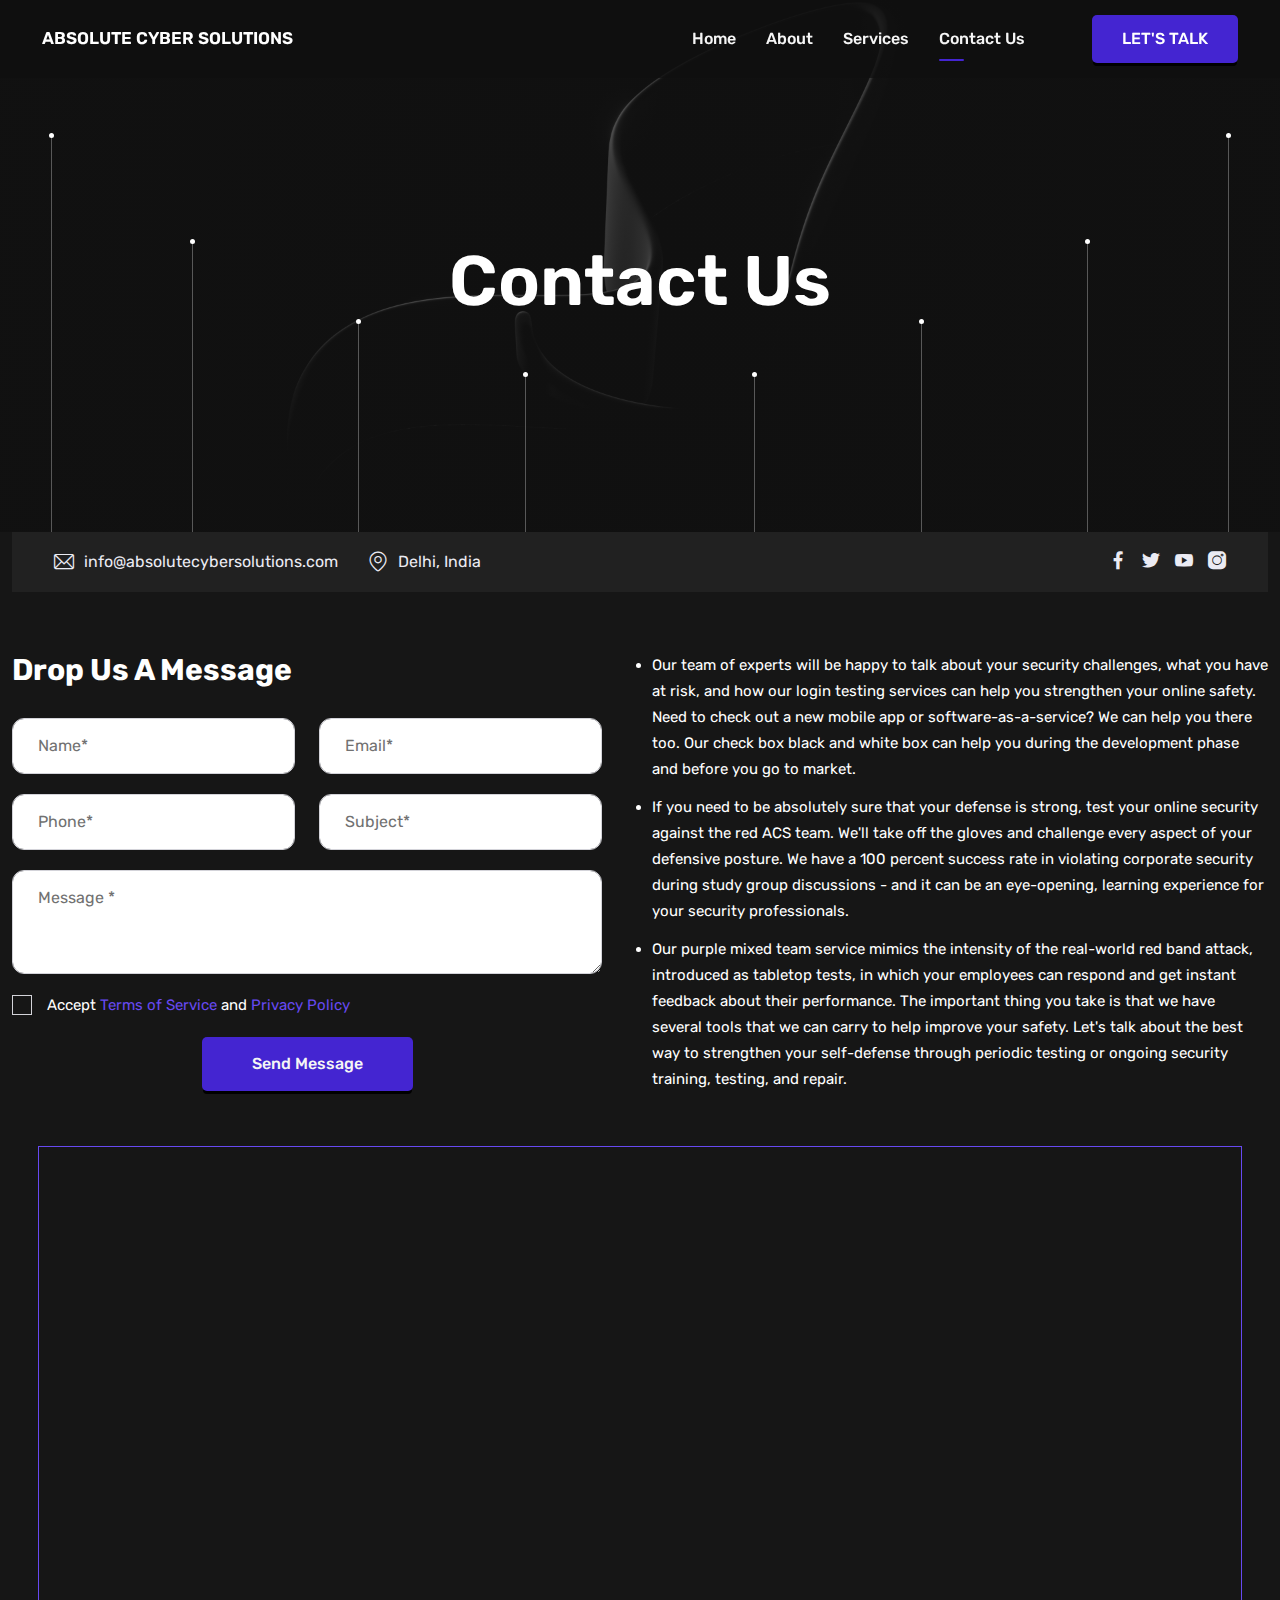
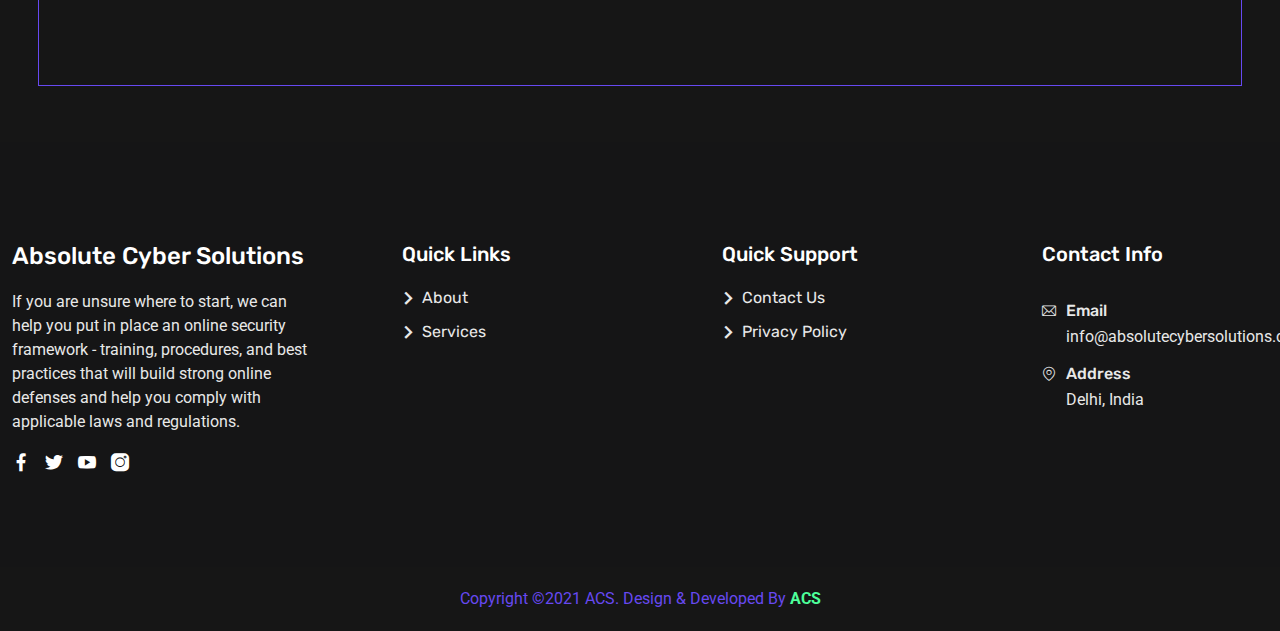
<file: contact-us.html>
<!DOCTYPE html>
<html lang="zxx">
    <head>
        <meta charset="utf-8">
        <meta name="description" content="Cyco">
        <meta name="keywords" content="ACS,cybersecurity,Penetration">
        <meta name="author" content="ACS">
        <meta name="viewport" content="width=device-width, initial-scale=1, shrink-to-fit=no">
        <meta http-equiv="X-UA-Compatible" content="IE=Edge" />
        <title>ACS</title>
        <link rel="icon" href="assets/images/new logo4.png" type="image/png" sizes="16x16">

        <!-- bootstrap css -->
        <link rel="stylesheet" href="assets/css/bootstrap.min.css" type="text/css" media="all" />
        <!-- animate css -->
        <link rel="stylesheet" href="assets/css/animate.min.css" type="text/css" media="all" />
        <!-- owl carousel css -->
        <link rel="stylesheet" href="assets/css/owl.carousel.min.css"  type="text/css" media="all" />
        <link rel="stylesheet" href="assets/css/owl.theme.default.min.css"  type="text/css" media="all" />
        <!-- meanmenu css -->
        <link rel="stylesheet" href="assets/css/meanmenu.min.css" type="text/css" media="all" />
        <!-- magnific popup css -->
        <link rel="stylesheet" href="assets/css/magnific-popup.min.css" type="text/css" media="all" />
        <!-- boxicons css -->
        <link rel='stylesheet' href='assets/css/boxicons.min.css' type="text/css" media="all" />
        <!-- flaticon css -->
        <link rel='stylesheet' href='assets/css/flaticon.css' type="text/css" media="all" />
        <!-- nice select css -->
        <link rel="stylesheet" href="assets/css/nice-select.css" type="text/css" media="all" />
        <!-- style css -->
        <link rel="stylesheet" href="assets/css/style.css" type="text/css" media="all" />
        <!-- responsive css -->
        <link rel="stylesheet" href="assets/css/responsive.css" type="text/css" media="all" />
    </head>

    <body>
        <!-- preloader -->
        <div class="preloader bg-blue">
            <div class="preloader-wrapper">
                <div class="preloader-content">
                    <span></span>
                    <span></span>
                    <span></span>
                    <span></span>
                    <span></span>
                </div>
            </div>
        </div>
        <!-- .end preloader -->
        <!-- navbar -->
        <div class="fixed-top">
        
            <div class="navbar-area sticky-black navbar-area-2" style="background-color:#101010c7;">
                <div class="mobile-nav">
                    <a href="index.html" class="mobile-brand" style="width: 21%;">
                        <h4 style="margin-top: 7px;font-weight: 600;font-size: 14px;color: #ffff;">Absolute Cyber Solutions</h4>
                        <!-- <img src="assets/images/new logo5.png" alt="logo" class="logo main-brand"  style="width: 18%;">
                        <img src="assets/images/new logo5.png" alt="logo" class="logo hover-brand"  style="width: 96%;"> -->
                    </a>
                    
                </div>
                <div class="main-nav">
                    <div class="container-fluid">
                        <nav class="navbar navbar-expand-md navbar-light">
                            <a class="navbar-brand" href="index.html" style="width: 50%;">
                                <h4 style="margin-top: 7px;font-weight: 600;font-size: 17px;color: #ffff;">Absolute Cyber Solutions</h4>
                                <!-- <img src="assets/images/new logo5.png" alt="logo" class="logo main-brand" style="width: 23%;">
                                <img src="assets/images/new logo5.png" alt="logo" class="logo hover-brand" style="width: 23%;"> -->
                            </a>
                            <div class="collapse navbar-collapse mean-menu" id="navbarSupportedContent">
                                <ul class="navbar-nav mx-auto">
                                    <li class="nav-item">
                                        <a href="index.html" class="nav-link  ">Home</a>
                                        
                                            
                                    </li>
                                    <li class="nav-item">
                                        <a href="about.html" class="nav-link">About</a>
                                    </li>
                                    
                                    <li class="nav-item">
                                        <a href="services.html" class="nav-link ">Services</a>
                                        
                                    </li>
                                    
                                    <li class="nav-item">
                                        <a href="contact-us.html" class="nav-link active ">Contact Us</a>
                                    </li>
                                </ul>
                            </div>
                            <div class="navbar-option">
                                
                               
                                <div  class="navbar-option-item">
                                    <a style=" background: #4425d1; color: #fff;" href="contact-us.html" class="btn main-btn second-btn">LET'S TALK</a>
                                </div>
                            </div>
                        </nav>
                    </div>
                </div>
            </div>
        </div>
        <!-- .end navbar -->
        <!-- .end navbar -->
        <!-- header -->
        <header class="header-page-bg overflow-hidden header-page-bg-3">
            <div class="bottom-frame"></div>
            <div class="header-page-bg-inner">
                <div class="header-page-line">
                    <div class="header-page-line-item"></div>
                    <div class="header-page-line-item"></div>
                    <div class="header-page-line-item"></div>
                    <div class="header-page-line-item"></div>
                    <div class="header-page-line-item"></div>
                    <div class="header-page-line-item"></div>
                    <div class="header-page-line-item"></div>
                    <div class="header-page-line-item"></div>
                </div>
                <div class="container-fluid">
                    <div class="header-content header-content-white">
                      
                        <h1>Contact Us</h1>
                    </div>
                </div>
            </div>
        </header>
        <!-- .end header -->
        <!-- contact-section -->
        <section id="contact" class="contact">
            <div class="container">
                <div class="topbar">
                    <div class="topbar-inner" style="    background-color: #212121;">
                        <div class="container-fluid">
                            <div class="row justify-content-center justify-content-lg-between">
                                <div class="topbar-item topbar-left">
                                    <ul class="topbar-list topbar-list-white">
                                        <li>
                                            <i class="flaticon-email"></i>
                                            <a href="mailto:info@absolutecybersolutions.com">info@absolutecybersolutions.com</a>
                                        </li>
                                        <li>
                                            <i class="flaticon-location"></i>
                                            Delhi, India
                                        </li>
                                        <li>
                                            <!-- <i class="flaticon-phone-call"></i>
                                            <a href="tel:+919654439851">+91 965 4439851</a> -->
                                        </li>
                                    </ul>
                                </div>
                                <div class="topbar-item topbar-right">
                                    <ul class="social-list social-list-gray">
                                        <li>
                                            <a href="https://www.facebook.com/"><i class="flaticon-facebook"></i></a>
                                        </li>
                                        <li>
                                            <a href="https://www.twitter.com/"><i class="flaticon-twitter"></i></a>
                                        </li>
                                        <li>
                                            <a href="https://www.youtube.com/"><i class="flaticon-youtube"></i></a>
                                        </li>
                                        <li>
                                            <a href="https://www.instagram.com/"><i class="flaticon-instagram"></i></a>
                                        </li>
                                    </ul>
                                </div>
                            </div>
                        </div>
                    </div>
                </div>
              <div class="section-title">
              </div>
              <div class="row" style="display: flex;">

                <!-- <div class="col-lg-6"> -->
                   
                    <div class="col-lg-6 pb-30 phoneWidth">
                        <div class="sub-section-title">
                            <h2 class="sub-section-title-heading color-maincolor">Drop Us A Message</h2>
                        </div>
                        <form class="contact-form" id="contactForm" name="submit-to-google-sheet">
                            <div class="row">
                                <div class="col-md-6">
                                    <div class="form-group mb-20">
                                        <input type="text" name="name" id="name" class="form-control" placeholder="Name*" required data-error="Please enter your name" />
                                        <div class="help-block with-errors"></div>
                                    </div>
                                </div>
                                <div class="col-md-6">
                                    <div class="form-group mb-20">
                                        <input type="text" name="email" id="email" class="form-control" placeholder="Email*" required data-error="Please enter your email" />
                                        <div class="help-block with-errors"></div>
                                    </div>
                                </div>
                                <div class="col-md-6">
                                    <div class="form-group mb-20">
                                        <input type="text" name="phone" id="phone" class="form-control" placeholder="Phone*" required data-error="Please enter your phone number" />
                                        <div class="help-block with-errors"></div>
                                    </div>
                                </div>
                                <div class="col-md-6">
                                    <div class="form-group mb-20">
                                        <input type="text" name="subject" id="subject" class="form-control" placeholder="Subject*" required data-error="Please enter your subject" />
                                        <div class="help-block with-errors"></div>
                                    </div>
                                </div>
                                <div class="col-12">
                                    <div class="form-group mb-20">
                                        <textarea name="message" class="form-control" id="message" rows="3" placeholder="Message *"></textarea>
                                    </div>
                                </div>
                                <div class="col-12">
                                    <div class="input-checkbox mb-20">
                                        <input type="checkbox" id="contact1">
                                        <label for="contact1" style="color: #fff;">Accept <a href="terms-of-service.html">Terms of Service</a> and <a href="privacy-policy">Privacy Policy</a></label>
                                    </div>
                                </div>
                                <div  class="text-center" class="col-6">
                                    <button   class="btn main-btn " type="submit">Send Message</button>
                                    <div id="msgSubmit"></div>
                                    <div class="clearfix"></div>
                                </div>
                            </div>
                        </form>
                    </div>
                <div  class="col-lg-6" style="margin-left: 2%;">
                    <div style="color: #ffff;line-height: 26px;">
                        

                        <li>Our team of experts will be happy to talk about your security challenges, what you have at risk, and how our login testing services can help you strengthen your online safety.
                        
                        Need to check out a new mobile app or software-as-a-service? We can help you there too. Our check box black and white box can help you during the development phase and before you go to market.
                        
                        <li style="margin-top: 12px;margin-bottom: 12px;">If you need to be absolutely sure that your defense is strong, test your online security against the red ACS team. We'll take off the gloves and challenge every aspect of your defensive posture. We have a 100 percent success rate in violating corporate security during study group discussions - and it can be an eye-opening, learning experience for your security professionals.
                        
                        <li>Our purple mixed team service mimics the intensity of the real-world red band attack, introduced as tabletop tests, in which your employees can respond and get instant feedback about their performance.
                        
                        The important thing you take is that we have several tools that we can carry to help improve your safety. Let's talk about the best way to strengthen your self-defense through periodic testing or ongoing security training, testing, and repair.
                    </div>
                </div>
              </div>

            </div>
            <!-- addresss code here -->
            <div class="row" data-aos="fade-up" style="margin: 2%; display: flex;">
                <div class="col-lg-12 pb-30">
                    <div class="map-box">
                        <iframe src="https://www.google.com/maps/embed?pb=!1m18!1m12!1m3!1d448183.7391180562!2d76.81306753718576!3d28.646677248689976!2m3!1f0!2f0!3f0!3m2!1i1024!2i768!4f13.1!3m3!1m2!1s0x390cfd5b347eb62d%3A0x37205b715389640!2sDelhi!5e0!3m2!1sen!2sin!4v1643724341932!5m2!1sen!2sin"></iframe>
                    </div>
                </div>
               
      
              </div>
        </div>

          </section>
         <!-- footer -->
       <footer>
        <div class="footer-upper footer-light footer-light-second page-bg page-bg-5 pt-100 pb-70">
            <div class="container">
                <div class="row">
                    <div class="col-sm-12 col-md-6 col-lg-3">
                        <div class="footer-content-item">
                            <div class="footer-logo">
                                <a href="index.html"><h4 style="color:#ffffff">Absolute Cyber Solutions</h4></a>
                            </div>
                            <div class="footer-details footer-details-light">
                                <p>If you are unsure where to start, we can help you put in place an online security framework - training, procedures, and best practices that will build strong online defenses and help you comply with applicable laws and regulations.</p>
                                <ul class="social-list social-list-white">
                                    <li>
                                        <a href="https://www.facebook.com/"><i class="flaticon-facebook"></i></a>
                                    </li>
                                    <li>
                                        <a href="https://www.twitter.com/"><i class="flaticon-twitter"></i></a>
                                    </li>
                                    <li>
                                        <a href="https://www.youtube.com/"><i class="flaticon-youtube"></i></a>
                                    </li>
                                    <li>
                                        <a href="https://www.instagram.com/"><i class="flaticon-instagram"></i></a>
                                    </li>
                                </ul>
                            </div>
                        </div>
                    </div>
                    <div class="col-sm-6 col-md-6 col-lg-3">
                        <div class="footer-content-list footer-content-item desk-pad-left-70">
                            <div class="footer-content-title">
                                <h3>Quick Links</h3>
                            </div>
                            <ul class="footer-details footer-list">
                                <li><a href="about.html">About</a></li>
                                <li><a href="services.html">Services</a></li>
                               
                                <!-- <li><a href="faqs.html">FAQ's</a></li> -->
                               
                            </ul>
                        </div>
                    </div>
                    <div class="col-sm-6 col-md-6 col-lg-3">
                        <div class="footer-content-list footer-content-item desk-pad-left-70">
                            <div class="footer-content-title">
                                <h3>Quick Support</h3>
                            </div>
                            <ul class="footer-details footer-list">
                                <li><a href="contact-us.html">Contact Us</a></li>
                                <li><a href="privacy-policy.html">Privacy Policy</a></li>
                                

                            </ul>
                        </div>
                    </div>
                    <div class="col-sm-6 col-md-6 col-lg-3">
                        <div class="footer-content-list footer-content-item desk-pad-left-70">
                            <div class="footer-content-title">
                                <h3>Contact Info</h3>
                            </div>
                            <div class="footer-details footer-address">
                                <div class="footer-address-item">
                                    <!-- <div class="footer-address-icon">
                                        <i class="flaticon-phone-call"></i>
                                    </div> -->
                                    <!-- <div class="footer-address-text">
                                        <h4>Hotline</h4>
                                        <p><a href="tel:+919654439851">+91-9654439851</a></p>
                                    </div> -->
                                </div>
                                <div class="footer-address-item">
                                    <div class="footer-address-icon">
                                        <i class="flaticon-email"></i>
                                    </div>
                                    <div class="footer-address-text">
                                        <h4>Email</h4>
                                        <p><a href="mailto:info@absolutecybersolutions.com">info@absolutecybersolutions.com</a></p>
                                    </div>
                                </div>
                                <div class="footer-address-item">
                                    <div class="footer-address-icon">
                                        <i class="flaticon-location"></i>
                                    </div>
                                    <div class="footer-address-text">
                                        <h4>Address</h4>
                                        <p> Delhi, India <br> </p>
                                    </div>
                                </div>
                            </div>
                        </div>
                    </div>
                </div>
            </div>
        </div>
        <div class="footer-lower bg-black">
            <div class="container">
                <div class="footer-copyright-text footer-copyright-text-secondcolor">
                    <p>Copyright ©2021 ACS. Design &amp; Developed By <a href="index.html" target="_blank"> ACS</a></p>
                </div>
            </div>
        </div>
    </footer>
    <!-- .end footer -->

        <!-- scroll-top -->
        <div class="scroll-top" id="scrolltop">
            <div class="scroll-top-inner">
               Scroll Top <i class="bx bx-down-arrow-alt"></i>
            </div>
        </div>
        <!-- .end scroll-top -->

        <!-- topbar-side-modal -->
        <div class="side-modal-wrapper">
            <div class="side-modal">
                <div class="side-modal-header">
                    <div class="side-modal-logo">
                        <a href="index.html"><img src="assets/images/new logo4.png" alt="logo"></a>
                    </div>
                    <div class="side-modal-close">
                        <i class="bx bx-x"></i>
                    </div>
                </div>
                <div class="side-modal-body">
                    <div class="address-content">
                        <h3>Contact Us</h3>
                        <div class="address-list">
                            <div class="address-list-item">
                                <i class="flaticon-email"></i>
                                <a href="mailto:hello@cyco.com">hello@cyco.com</a>
                            </div>
                            <div class="address-list-item">
                                <i class="flaticon-location"></i>
                                32/7, George Street, England, BA1 2FJ.
                            </div>
                            <div class="address-list-item">
                                <i class="flaticon-phone-call"></i>
                                <a href="tel:0044-665-66785">+44 665 66785</a>
                            </div>
                        </div>
                    </div>
                    <div class="address-content">
                        <h3>Follow Us</h3>
                        <ul class="social-list">
                            <li>
                                <a href="#"><i class="flaticon-facebook"></i></a>
                            </li>
                            <li>
                                <a href="#"><i class="flaticon-twitter"></i></a>
                            </li>
                            <li>
                                <a href="#"><i class="flaticon-youtube"></i></a>
                            </li>
                            <li>
                                <a href="#"><i class="flaticon-instagram"></i></a>
                            </li>
                        </ul>
                    </div>
                </div>
            </div>
        </div>
        <!-- .end topbar-side-modal -->

        <!-- search-overlay -->
        <div class="search-overlay">
            <div class="search-close">
                <i class="bx bx-x"></i>
            </div>
            <div class="search-form-area">
                <form>
                    <div class="form-group">
                        <input type="text" placeholder="Search..." class="form-control" autofocus="autofocus">
                    </div>
                </form>
            </div>
        </div>
        <!-- .end search-overlay -->

<script>
  const scriptURL = 'https://script.google.com/macros/s/AKfycbxUSiNYhrap7iA7aV572RoxjfZsPijv9Bh-RR_CIvU_xEztzg2YgbXgsTdhuKXKJpe8/exec'
  const form = document.forms['submit-to-google-sheet']

  form.addEventListener('submit', e => {
    e.preventDefault()
    fetch(scriptURL, { method: 'POST', body: new FormData(form)})
      .then(response => console.log('Success!', response))
      .catch(error => console.error('Error!', error.message))
  })
</script>
        <!-- essential js -->
        <script src="assets/js/jquery-3.5.1.min.js"></script>
        <script src="assets/js/bootstrap.bundle.min.js"></script>
        <!-- magnific popup js -->
        <script src="assets/js/jquery.magnific-popup.min.js"></script>
        <!-- counter js -->
        <script src="assets/js/jquery.waypoints.min.js"></script>
        <script src="assets/js/jquery.counterup.min.js"></script>
        <!-- owl carousel js -->
        <script src="assets/js/owl.carousel.min.js"></script>
        <!-- nice select js -->
        <script src="assets/js/jquery.nice-select.min.js"></script>
        <!-- isotope js -->
        <script src="assets/js/isotope.pkgd.min.js"></script>
        <!-- form ajazchimp js -->
        <script src="assets/js/jquery.ajaxchimp.min.js"></script>
        <!-- form validator js  -->
        <script src="assets/js/form-validator.min.js"></script>
        <!-- contact form js -->
        <script src="assets/js/contact-form-script.js"></script>
        <!-- meanmenu js -->
        <script src="assets/js/jquery.meanmenu.min.js"></script>
        <!-- main js -->
        <script src="assets/js/script.js"></script>
    </body>
</html>
</file>
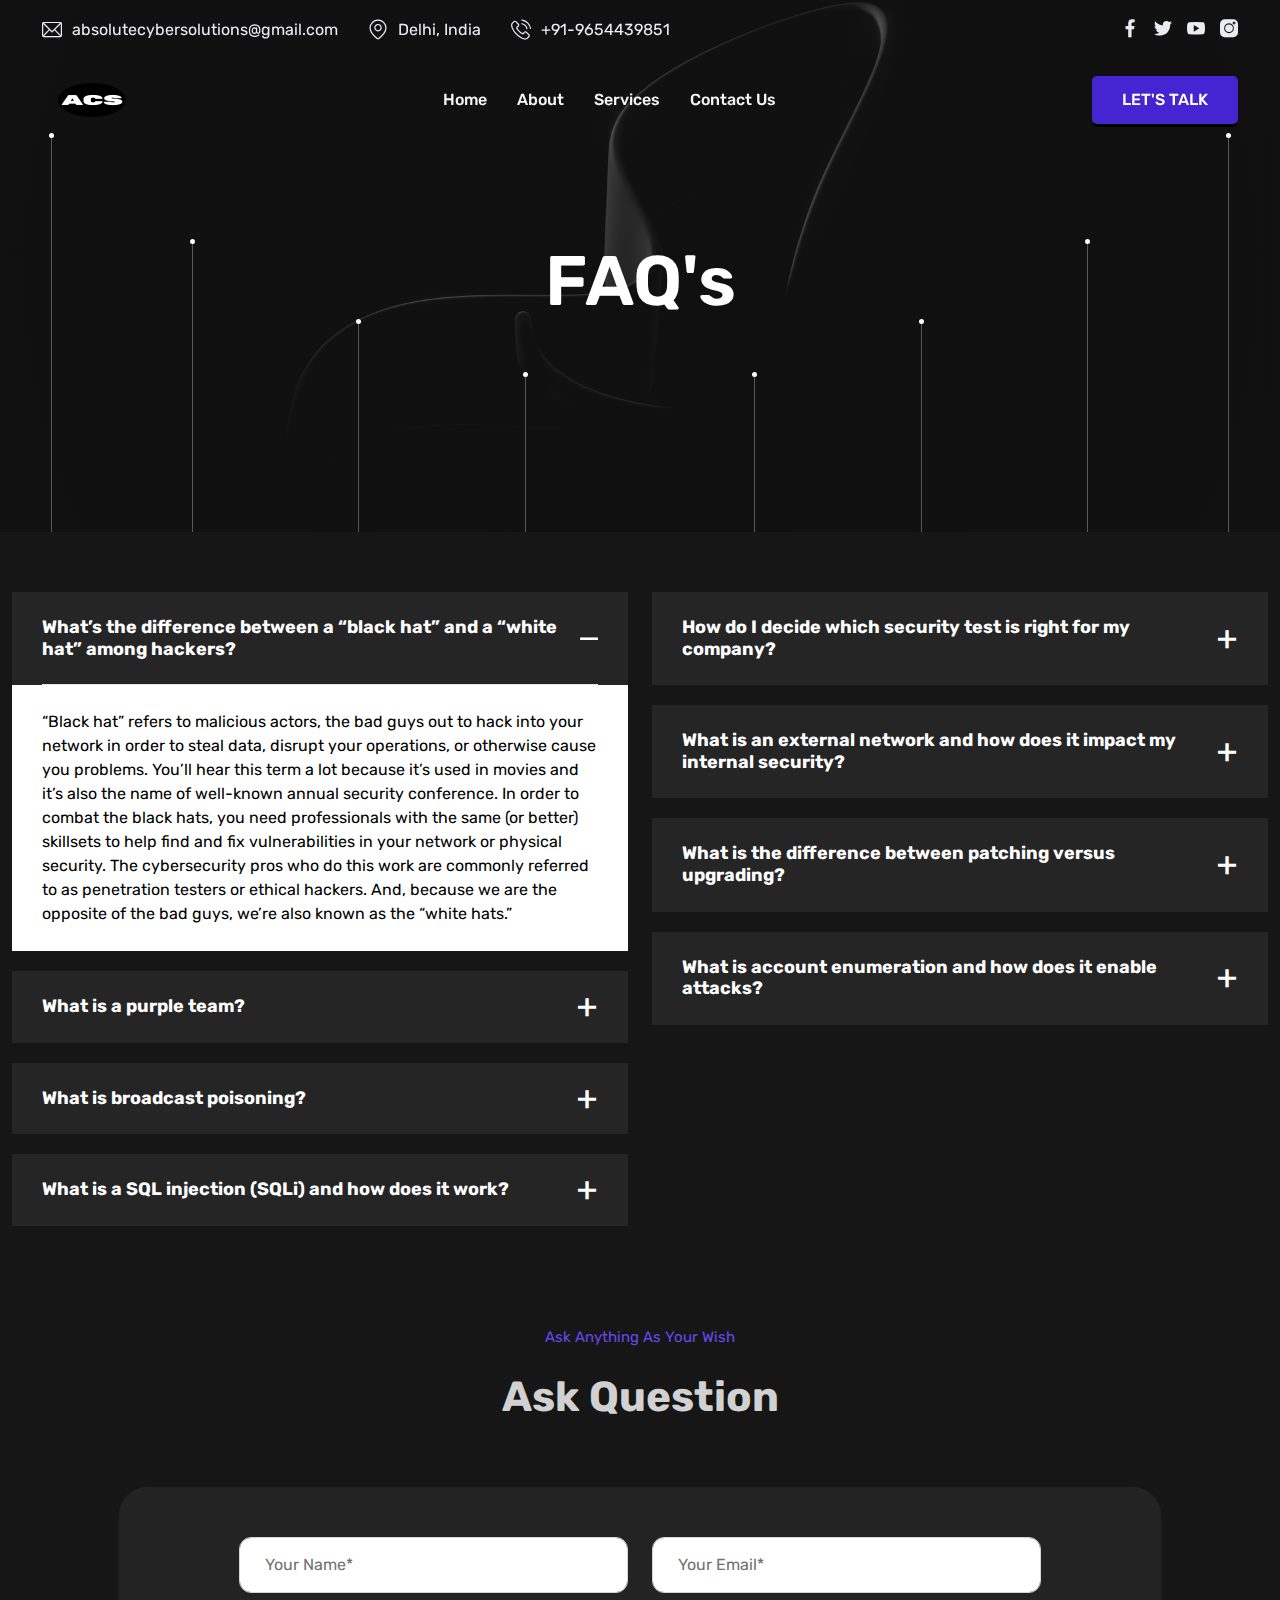
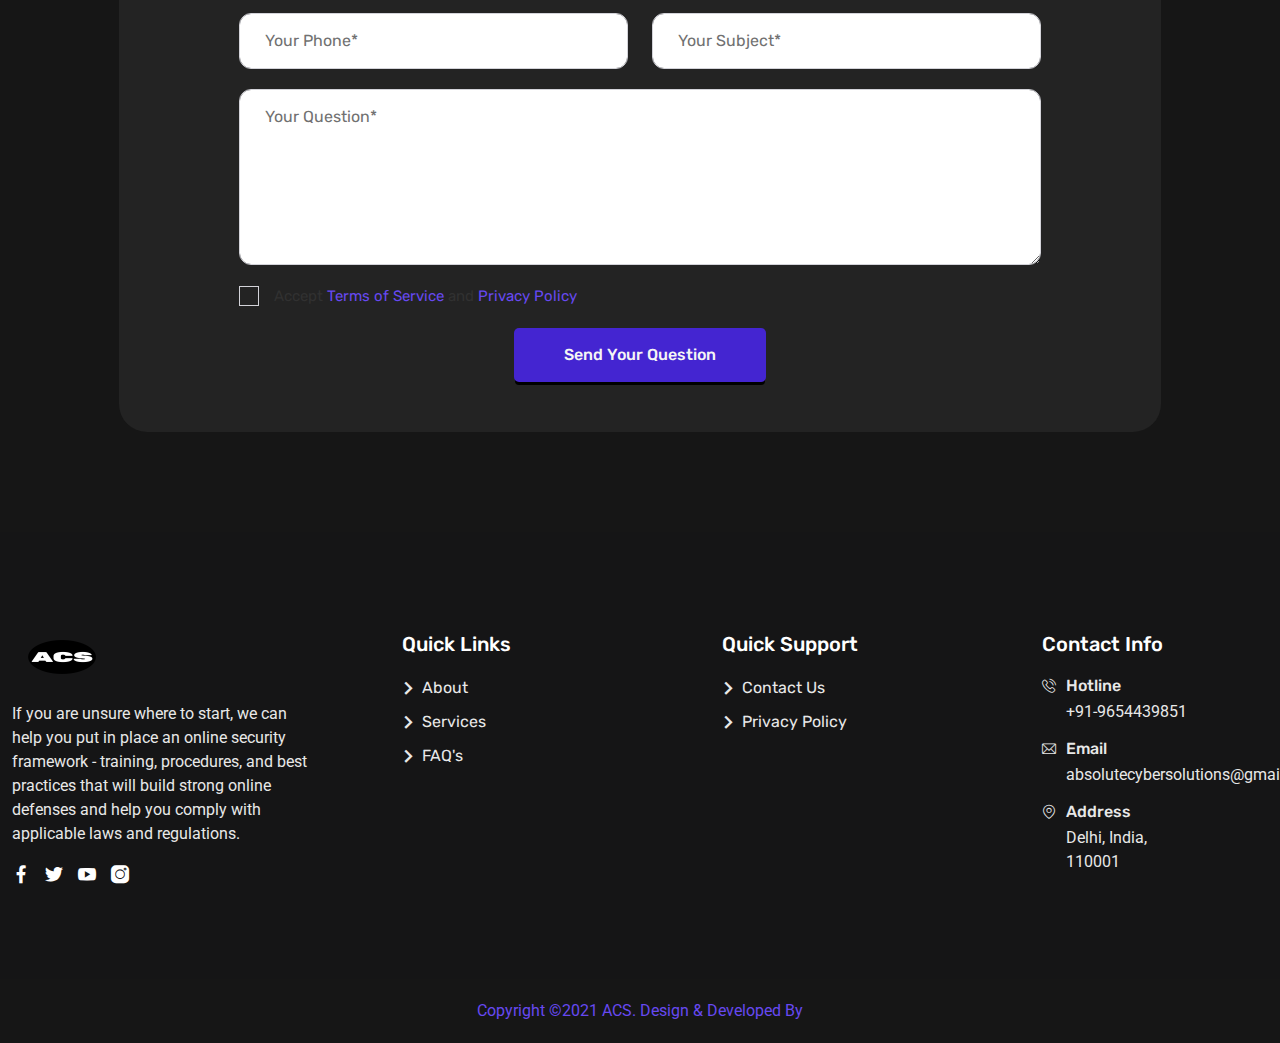
<file: faqs.html>
<!DOCTYPE html>
<html lang="zxx">
    <head>
        <meta charset="utf-8">
        <meta name="description" content="Cyco">
        <meta name="keywords" content="HTML,CSS,JavaScript">
        <meta name="author" content="HiBootstrap">
        <meta name="viewport" content="width=device-width, initial-scale=1, shrink-to-fit=no">
        <meta http-equiv="X-UA-Compatible" content="IE=Edge" />
        <title>Cyco - Cyber Security Startups HTML Template</title>
        <link rel="icon" href="assets/images/new logo4.png" type="image/png" sizes="16x16">

        <!-- bootstrap css -->
        <link rel="stylesheet" href="assets/css/bootstrap.min.css" type="text/css" media="all" />
        <!-- animate css -->
        <link rel="stylesheet" href="assets/css/animate.min.css" type="text/css" media="all" />
        <!-- owl carousel css -->
        <link rel="stylesheet" href="assets/css/owl.carousel.min.css"  type="text/css" media="all" />
        <link rel="stylesheet" href="assets/css/owl.theme.default.min.css"  type="text/css" media="all" />
        <!-- meanmenu css -->
        <link rel="stylesheet" href="assets/css/meanmenu.min.css" type="text/css" media="all" />
        <!-- magnific popup css -->
        <link rel="stylesheet" href="assets/css/magnific-popup.min.css" type="text/css" media="all" />
        <!-- boxicons css -->
        <link rel='stylesheet' href='assets/css/boxicons.min.css' type="text/css" media="all" />
        <!-- flaticon css -->
        <link rel='stylesheet' href='assets/css/flaticon.css' type="text/css" media="all" />
        <!-- nice select css -->
        <link rel="stylesheet" href="assets/css/nice-select.css" type="text/css" media="all" />
        <!-- style css -->
        <link rel="stylesheet" href="assets/css/style.css" type="text/css" media="all" />
        <!-- responsive css -->
        <link rel="stylesheet" href="assets/css/responsive.css" type="text/css" media="all" />
    </head>

    <body>
        <!-- preloader -->
        <div class="preloader bg-blue">
            <div class="preloader-wrapper">
                <div class="preloader-content">
                    <span></span>
                    <span></span>
                    <span></span>
                    <span></span>
                    <span></span>
                </div>
            </div>
        </div>
        <!-- .end preloader -->
        <!-- navbar -->
        <div class="fixed-top">
            <div class="topbar">
                <div class="topbar-inner">
                    <div class="container-fluid">
                        <div class="row justify-content-center justify-content-lg-between">
                            <div class="topbar-item topbar-left">
                                <ul class="topbar-list topbar-list-white-secondcolor">
                                    <li>
                                        <i class="flaticon-email"></i>
                                        <a href="mailto:absolutecybersolutions@gmail.com">absolutecybersolutions@gmail.com</a>
                                    </li>
                                    <li>
                                        <i class="flaticon-location"></i>
                                      Delhi, India 
                                    </li>
                                    <li>
                                        <i class="flaticon-phone-call"></i>
                                        <a href="tel:+919654439851">+91-9654439851 </a>
                                    </li>
                                </ul>
                            </div>
                            <div class="topbar-item topbar-right">
                                <ul class="social-list social-list-gray-secondcolor">
                                    <li>
                                        <a href="https://www.facebook.com/"><i class="flaticon-facebook"></i></a>
                                    </li>
                                    <li>
                                        <a href="https://www.twitter.com/"><i class="flaticon-twitter"></i></a>
                                    </li>
                                    <li>
                                        <a href="https://www.youtube.com/"><i class="flaticon-youtube"></i></a>
                                    </li>
                                    <li>
                                        <a href="https://www.instagram.com/"><i class="flaticon-instagram"></i></a>
                                    </li>
                                </ul>
                            </div>
                        </div>
                    </div>
                </div>
            </div>
            <div class="navbar-area sticky-black navbar-area-2">
                <div class="mobile-nav">
                    <a href="index.html" class="mobile-brand">
                        <img src="assets/images/new logo4.png" alt="logo" class="logo main-brand">
                        <img src="assets/images/new logo4.png" alt="logo" class="logo hover-brand">
                    </a>
                    
                </div>
                <div class="main-nav">
                    <div class="container-fluid">
                        <nav class="navbar navbar-expand-md navbar-light">
                            <a class="navbar-brand" href="index.html">
                                <img src="assets/images/new logo4.png" alt="logo" class="logo main-brand">
                                <img src="assets/images/new logo4.png" alt="logo" class="logo hover-brand">
                            </a>
                            <div class="collapse navbar-collapse mean-menu" id="navbarSupportedContent">
                                <ul class="navbar-nav mx-auto">
                                    <li class="nav-item">
                                        <a href="index.html" class="nav-link ">Home</a>
                                        
                                            
                                    </li>
                                    <li class="nav-item">
                                        <a href="about.html" class="nav-link">About</a>
                                    </li>
                                    
                                    <li class="nav-item">
                                        <a href="services.html" class="nav-link ">Services</a>
                                        
                                    </li>
                                    
                                    <li class="nav-item">
                                        <a href="contact-us.html" class="nav-link ">Contact Us</a>
                                    </li>
                                </ul>
                            </div>
                            <div class="navbar-option">
                                
                               
                                <div  class="navbar-option-item">
                                    <a style=" background: #4425d1; color: #fff;" href="contact-us.html" class="btn main-btn second-btn">LET'S TALK</a>
                                </div>
                            </div>
                        </nav>
                    </div>
                </div>
            </div>
        </div>
        <!-- .end navbar -->
        <!-- header -->
        <header class="header-page-bg overflow-hidden header-page-bg-3">
            <div class="bottom-frame"></div>
            <div class="header-page-bg-inner">
                <div class="header-page-line">
                    <div class="header-page-line-item"></div>
                    <div class="header-page-line-item"></div>
                    <div class="header-page-line-item"></div>
                    <div class="header-page-line-item"></div>
                    <div class="header-page-line-item"></div>
                    <div class="header-page-line-item"></div>
                    <div class="header-page-line-item"></div>
                    <div class="header-page-line-item"></div>
                </div>
                <div class="container-fluid">
                    <div class="header-content header-content-white">
     
                        <h1>FAQ's</h1>
                    </div>
                </div>
            </div>
        </header>
        <!-- .end header -->
        <!-- accordion-section -->
        <section class="accordion-section sec-pt-60 pb-70">
            <div class="container">
                <div class="accordion" id="accordionParent">
                    <div class="row">
                        <div class="col-lg-6 pb-30">
                            <div class="accordion-item">
                                <h2 class="accordion-header" id="headingOne">
                                    <button class="accordion-button" type="button" data-bs-toggle="collapse" data-bs-target="#collapseOne" aria-expanded="true" aria-controls="collapseOne"> What’s the difference between a “black hat” and a “white hat” among hackers?</button>
                                </h2>
                                <div id="collapseOne" class="accordion-collapse collapse show" aria-labelledby="headingOne" data-bs-parent="#accordionParent">
                                    <div class="accordion-body">“Black hat” refers to malicious actors, the bad guys out to hack into your network in order to steal data, disrupt your operations, or otherwise cause you problems. You’ll hear this term a lot because it’s used in movies and it’s also the name of well-known annual security conference. In order to combat the black hats, you need professionals with the same (or better) skillsets to help find and fix vulnerabilities in your network or physical security. The cybersecurity pros who do this work are commonly referred to as penetration testers or ethical hackers. And, because we are the opposite of the bad guys, we’re also known as the “white hats.”</div>
                                </div>
                            </div>
                            <div class="accordion-item">
                                <h2 class="accordion-header" id="headingTwo">
                                    <button class="accordion-button collapsed" type="button" data-bs-toggle="collapse" data-bs-target="#collapseTwo" aria-expanded="true" aria-controls="collapseTwo">What is a purple team? </button>
                                </h2>
                                <div id="collapseTwo" class="accordion-collapse collapse" aria-labelledby="headingTwo" data-bs-parent="#accordionParent">
                                    <div class="accordion-body">If you didn’t guess from the name, a purple team is when the red and blue teams work together. Internal purple teams often include employees who switch between red and blue team activities in order to keep both sets of skills current. When ACS performs a purple team test, some members of the ACS team mount a red team attack while others work with the client’s blue team (or other IT/security personnel) to monitor and catch activities. Such tests conclude with a meeting of all groups to discuss what happened and what could be improved..</div>
                                </div>
                            </div>
                            <div class="accordion-item">
                                <h2 class="accordion-header" id="headingThree">
                                    <button class="accordion-button collapsed" type="button" data-bs-toggle="collapse" data-bs-target="#collapseThree" aria-expanded="true" aria-controls="collapseThree">What is broadcast poisoning?</button>
                                </h2>
                                <div id="collapseThree" class="accordion-collapse collapse" aria-labelledby="headingThree" data-bs-parent="#accordionParent">
                                    <div class="accordion-body">Broadcast poisoning, or "broadcast response poisoning", is a hacking technique that involves intercepting network communication intended for internal devices or systems in order to capture a password hash from a legitimate system on that network. A malicious hacker (or penetration tester) may then attempt to crack the hashed password to access the network. In some cases, they can simply pass along the hashed password itself. On networks that are not securely configured, this is enough to gain access..</div>
                                </div>
                            </div>
                            <div class="accordion-item">
                                <h2 class="accordion-header" id="headingFour">
                                    <button class="accordion-button collapsed" type="button" data-bs-toggle="collapse" data-bs-target="#collapseFour" aria-expanded="true" aria-controls="collapseFour">What is a SQL injection (SQLi) and how does it work?</button>
                                </h2>
                                <div id="collapseFour" class="accordion-collapse collapse" aria-labelledby="headingFour" data-bs-parent="#accordionParent">
                                    <div class="accordion-body">SQL injection (SQLi) is an attack carried out by entering a malicious command into a database by means of an interface such as web app or API. Without proper security protocols in place, a hacker can trick the app into responding to the command.

                                        SQLi is a serious web app vulnerability, but it can be confusing to understand because it is a fairly technical attack that often involves a great deal of patience and creativity. At its heart is the SQL programming language used by several databases (relational databases). There are several flavors (Oracle, Microsoft SQL Server, MySQL, PostgreSQL, etc).
                                        
                                        In a perfect world, web app developers would use SQL to show, save, and allow edits to data on a website without the user ever knowing how it all happened. But hackers know that, if they can trick a website into accepting SQL statements from them, they may be able to view, create or change data in the database in ways that were never intended.</div>
                                </div>
                            </div>
                           
                        </div>
                        <div class="col-lg-6 pb-30">
                            <div class="accordion-item">
                                <h2 class="accordion-header" id="headingSix">
                                    <button class="accordion-button collapsed" type="button" data-bs-toggle="collapse" data-bs-target="#collapseSix" aria-expanded="true" aria-controls="collapseSix">How do I decide which security test is right for my company? </button>
                                </h2>
                                <div id="collapseSix" class="accordion-collapse collapse" aria-labelledby="headingSix" data-bs-parent="#accordionParent">
                                    <div class="accordion-body">Given the broad range of security tests available, it’s understandable that even IT professionals sometimes get confused about the specific terms and their meanings. But knowing the differences can be incredibly important so that businesses know what they’re paying for and more importantly what they should be getting for their money.

                                        One of the most frequent mistakes is using the term penetration test when talking about a vulnerability scan. These terms are often thrown around our industry interchangeably, but they are two different tests.
                                        
                                        A scan is conducted by running automated scripts against an environment (usually using a tool such as Nessus or Nexpose) to look for known vulnerabilities and low hanging fruit. A scan might be done as part of true penetration test, but it is far less comprehensive.
                                        
                                        That’s because a penetration test involves a manual effort to simulate a real-world attack against an environment. This effort looks for security vulnerabilities and then attempts to exploit to see how far the attack chain extends. This approach also employs attack methods that the tested company would not face in a vulnerability scan.
                                        
                                        Another type of test is onsite social engineering. Companies often think of phishing, vishing and smishing as social engineering attacks, but many do not consider on-site social engineering testing. ACS finds many security gaps when performing onsite testing. These can include:
                                        
                                        Pretext, which is the art of trying to talk one’s way into an area with restricted access, often with a believable cover story and in some cases even a disguise.
                                        Tailgating, which means following an unsuspecting or unaware employee into an area to which you would otherwise not have access.
                                        Propped, unlocked, and/or improperly installed doors and windows that offer entry.
                                        Doors or locks that can be easily manipulated without being detected or confronted. This is an exploitable vulnerability that otherwise is not often considered by customers.
                                        Badge replication employs weaponized badge readers to clone employee badges and allow unauthorized entrance.
                                        Access control manipulation goes beyond badging to examine all access control systems and attempts to identify breach points. This can include manipulating magnetic closures, exit relay sensors, keypads, and/or biometric devices.
                                        </div>
                                </div>
                            </div>
                            <div class="accordion-item">
                                <h2 class="accordion-header" id="headingSeven">
                                    <button class="accordion-button collapsed" type="button" data-bs-toggle="collapse" data-bs-target="#collapseSeven" aria-expanded="true" aria-controls="collapseSeven">What is an external network and how does it impact my internal security?</button>
                                </h2>
                                <div id="collapseSeven" class="accordion-collapse collapse" aria-labelledby="headingSeven" data-bs-parent="#accordionParent">
                                    <div class="accordion-body">An external network is anything accessible to the public or non-network users, usually a website or virtual private network (VPN) connection. With proper security in place, the external network should not allow unauthorized users past the public areas. However, that’s much harder than it might seem.

                                        Sometimes firewalls are incorrectly configured, allowing external access to systems that should be internal only. That can give pen testers (or malicious hackers) a chance to get in and wreak havoc.
                                        
                                        Another frequent problem is that administrative interfaces are available externally without requiring a VPN. This could include anything from admin systems used by IT to maintain company systems to financial systems used by bankers to transfer cash. And the list goes on.</div>
                                </div>
                            </div>
                            <div class="accordion-item">
                                <h2 class="accordion-header" id="headingEight">
                                    <button class="accordion-button collapsed" type="button" data-bs-toggle="collapse" data-bs-target="#collapseEight" aria-expanded="true" aria-controls="collapseEight">What is the difference between patching versus upgrading?</button>
                                </h2>
                                <div id="collapseEight" class="accordion-collapse collapse" aria-labelledby="headingEight" data-bs-parent="#accordionParent">
                                    <div class="accordion-body">The short response is that patches fix bugs, add features, and update existing versions of software. Upgrades, on the other hand, typically replace obsolete software or hardware with new versions entirely.

                                        Here’s why that matters to security professionals.
                                        
                                        In many cases, the patches address security issues. Whether we’re talking about an operating system (OS) (such as Windows 10, BigSur, iOS, and Android) or software (such as Outlook, Excel or social media apps on your phone), failing to immediately install patches can leave your entire network vulnerable..</div>
                                </div>
                            </div>
                            <div class="accordion-item">
                                <h2 class="accordion-header" id="headingNine">
                                    <button class="accordion-button collapsed" type="button" data-bs-toggle="collapse" data-bs-target="#collapseNine" aria-expanded="true" aria-controls="collapseNine">What is account enumeration and how does it enable attacks?</button>
                                </h2>
                                <div id="collapseNine" class="accordion-collapse collapse" aria-labelledby="headingNine" data-bs-parent="#accordionParent">
                                    <div class="accordion-body">Account enumeration is a practice in which a login page is set up to confirm whether an email or user ID is valid on that network or application. We often see this on “Forgot Password” webpages when there is a message that says “A reset email has been sent to the email address associated with the account” if the username is in the system but a “The username does not exist; please try again” message when it does not.

                                        Login pages often reveal this info as well by displaying an “Incorrect password” message when the username exists but an “Invalid username” message when the username doesn’t exist.
                                        
                                        There are other ways that accounts can be enumerated as well, which is why it’s important for developers to be sure that no username info is revealed without a successful login. Generic error messages, such as “If the username exists, a reset link has been sent to the associated email address” are a great way to block this vulnerability..</div>
                                </div>
                            </div>
                           
                           
                        </div>
                    </div>
                </div>
            </div>
        </section>
        <!-- .end accordion-section -->
        <!-- contact-section -->
        <section class="contact-section pb-70">
            <div class="container">
                <div class="section-title">
                    <small>Ask Anything As Your Wish</small>
                    <h2>Ask Question</h2>
                </div>
                <div class="row">
                    <div class="col-lg-10 offset-lg-1 pb-30">
                        <div class="contact-box">
                            <form class="contact-form" id="contactForm" name="submit-to-google-sheet" >
                                <div class="row">
                                    <div class="col-md-6">
                                        <div class="form-group mb-20">
                                            <input type="text" name="name" id="name" class="form-control" placeholder="Your Name*" required data-error="Please enter your name" />
                                            <div class="help-block with-errors"></div>
                                        </div>
                                    </div>
                                    <div class="col-md-6">
                                        <div class="form-group mb-20">
                                            <input type="text" name="email" id="email" class="form-control" placeholder="Your Email*" required data-error="Please enter your email" />
                                            <div class="help-block with-errors"></div>
                                        </div>
                                    </div>
                                    <div class="col-md-6">
                                        <div class="form-group mb-20">
                                            <input type="text" name="phone" id="phone" class="form-control" placeholder="Your Phone*" required data-error="Please enter your phone number" />
                                            <div class="help-block with-errors"></div>
                                        </div>
                                    </div>
                                    <div class="col-md-6">
                                        <div class="form-group mb-20">
                                            <input type="text" name="subject" id="subject" class="form-control" placeholder="Your Subject*" required data-error="Please enter your subject" />
                                            <div class="help-block with-errors"></div>
                                        </div>
                                    </div>
                                    <div class="col-12">
                                        <div class="form-group mb-20">
                                            <textarea name="question" class="form-control" id="message" rows="6" placeholder="Your Question*"></textarea>
                                        </div>
                                    </div>
                                    <div class="col-12">
                                        <div class="input-checkbox mb-20">
                                            <input type="checkbox" id="contact1">
                                            <label for="contact1">Accept <a href="terms-service.html">Terms of Service</a> and <a href="privacy-policy">Privacy Policy</a></label>
                                        </div>
                                    </div>
                                    <div class="text-center" class="col-12">
                                        <button style="    background: #4425d1;" class="btn main-btn " type="submit" >Send Your Question</button>
                                        <div id="msgSubmit"></div>
                                        <div class="clearfix"></div>
                                    </div>
                                </div>
                            </form>
                        </div>
                    </div>
                </div>
            </div>
        </section>
        <!-- .end contact-section -->
        <!-- footer -->
        <footer>
            <div class="footer-upper footer-light footer-light-second page-bg page-bg-5 pt-100 pb-70">
                <div class="container">
                    <div class="row">
                        <div class="col-sm-12 col-md-6 col-lg-3">
                            <div class="footer-content-item">
                                <div class="footer-logo">
                                    <a href="index.html"><img src="assets/images/new logo4.png" alt="logo"></a>
                                </div>
                                <div class="footer-details footer-details-light">
                                    <p>If you are unsure where to start, we can help you put in place an online security framework - training, procedures, and best practices that will build strong online defenses and help you comply with applicable laws and regulations.</p>
                                    <ul class="social-list social-list-white">
                                        <li>
                                            <a href="https://www.facebook.com/"><i class="flaticon-facebook"></i></a>
                                        </li>
                                        <li>
                                            <a href="https://www.twitter.com/"><i class="flaticon-twitter"></i></a>
                                        </li>
                                        <li>
                                            <a href="https://www.youtube.com/"><i class="flaticon-youtube"></i></a>
                                        </li>
                                        <li>
                                            <a href="https://www.instagram.com/"><i class="flaticon-instagram"></i></a>
                                        </li>
                                    </ul>
                                </div>
                            </div>
                        </div>
                        <div class="col-sm-6 col-md-6 col-lg-3">
                            <div class="footer-content-list footer-content-item desk-pad-left-70">
                                <div class="footer-content-title">
                                    <h3>Quick Links</h3>
                                </div>
                                <ul class="footer-details footer-list">
                                    <li><a href="about.html">About</a></li>
                                    <li><a href="services.html">Services</a></li>
                                   
                                    <li><a href="faq's.html">FAQ's</a></li>
                                   
                                </ul>
                            </div>
                        </div>
                        <div class="col-sm-6 col-md-6 col-lg-3">
                            <div class="footer-content-list footer-content-item desk-pad-left-70">
                                <div class="footer-content-title">
                                    <h3>Quick Support</h3>
                                </div>
                                <ul class="footer-details footer-list">
                                    <li><a href="contact-us.html">Contact Us</a></li>
                                    <li><a href="privacy-policy.html">Privacy Policy</a></li>
                       
    
                                </ul>
                            </div>
                        </div>
                        <div class="col-sm-6 col-md-6 col-lg-3">
                            <div class="footer-content-list footer-content-item desk-pad-left-70">
                                <div class="footer-content-title">
                                    <h3>Contact Info</h3>
                                </div>
                                <div class="footer-details footer-address">
                                    <div class="footer-address-item">
                                        <div class="footer-address-icon">
                                            <i class="flaticon-phone-call"></i>
                                        </div>
                                        <div class="footer-address-text">
                                            <h4>Hotline</h4>
                                            <p><a href="tel:+919654439851">+91-9654439851</a></p>
                                        </div>
                                    </div>
                                    <div class="footer-address-item">
                                        <div class="footer-address-icon">
                                            <i class="flaticon-email"></i>
                                        </div>
                                        <div class="footer-address-text">
                                            <h4>Email</h4>
                                            <p><a href="mailto:absolutecybersolutions@gmail.com">absolutecybersolutions@gmail.com</a></p>
                                        </div>
                                    </div>
                                    <div class="footer-address-item">
                                        <div class="footer-address-icon">
                                            <i class="flaticon-location"></i>
                                        </div>
                                        <div class="footer-address-text">
                                            <h4>Address</h4>
                                            <p> Delhi, India, <br> 110001</p>
                                        </div>
                                    </div>
                                </div>
                            </div>
                        </div>
                    </div>
                </div>
            </div>
            <div class="footer-lower bg-black">
                <div class="container">
                    <div class="footer-copyright-text footer-copyright-text-secondcolor">
                        <p>Copyright ©2021 ACS. Design &amp; Developed By <a href="" target="_blank"></a></p>
                    </div>
                </div>
            </div>
        </footer>
        <!-- .end footer -->

        <!-- scroll-top -->
        <div class="scroll-top" id="scrolltop">
            <div class="scroll-top-inner">
               Scroll Top <i class="bx bx-down-arrow-alt"></i>
            </div>
        </div>
        <!-- .end scroll-top -->

        <!-- topbar-side-modal -->
        <div class="side-modal-wrapper">
            <div class="side-modal">
                <div class="side-modal-header">
                    <div class="side-modal-logo">
                        <a href="index.html"><img src="assets/images/new logo4.png" alt="logo"></a>
                    </div>
                    <div class="side-modal-close">
                        <i class="bx bx-x"></i>
                    </div>
                </div>
                <div class="side-modal-body">
                    <div class="address-content">
                        <h3>Contact Us</h3>
                        <div class="address-list">
                            <div class="address-list-item">
                                <i class="flaticon-email"></i>
                                <a href="mailto:hello@cyco.com">hello@cyco.com</a>
                            </div>
                            <div class="address-list-item">
                                <i class="flaticon-location"></i>
                                32/7, George Street, England, BA1 2FJ.
                            </div>
                            <div class="address-list-item">
                                <i class="flaticon-phone-call"></i>
                                <a href="tel:0044-665-66785">+44 665 66785</a>
                            </div>
                        </div>
                    </div>
                    <div class="address-content">
                        <h3>Follow Us</h3>
                        <ul class="social-list">
                            <li>
                                <a href="#"><i class="flaticon-facebook"></i></a>
                            </li>
                            <li>
                                <a href="#"><i class="flaticon-twitter"></i></a>
                            </li>
                            <li>
                                <a href="#"><i class="flaticon-youtube"></i></a>
                            </li>
                            <li>
                                <a href="#"><i class="flaticon-instagram"></i></a>
                            </li>
                        </ul>
                    </div>
                </div>
            </div>
        </div>
        <!-- .end topbar-side-modal -->

        <!-- search-overlay -->
        <div class="search-overlay">
            <div class="search-close">
                <i class="bx bx-x"></i>
            </div>
            <div class="search-form-area">
                <form>
                    <div class="form-group">
                        <input type="text" placeholder="Search..." class="form-control" autofocus="autofocus">
                    </div>
                </form>
            </div>
        </div>
        <!-- .end search-overlay -->
        <script>
            const scriptURL = 'https://script.google.com/macros/s/AKfycbwacPTmj9BvzbH-WgBvvy6O9W_I7d2bbC7VcMCKUewFAjnjhWkCIyhNWUfHAfoTZBxv/exec'
            const form = document.forms['submit-to-google-sheet']
          
            form.addEventListener('submit', e => {
              e.preventDefault()
              fetch(scriptURL, { method: 'POST', body: new FormData(form)})
                .then(response => console.log('Success!', response))
                .catch(error => console.error('Error!', error.message))
            })
          </script>

        <!-- essential js -->
        <script src="assets/js/jquery-3.5.1.min.js"></script>
        <script src="assets/js/bootstrap.bundle.min.js"></script>
        <!-- magnific popup js -->
        <script src="assets/js/jquery.magnific-popup.min.js"></script>
        <!-- counter js -->
        <script src="assets/js/jquery.waypoints.min.js"></script>
        <script src="assets/js/jquery.counterup.min.js"></script>
        <!-- owl carousel js -->
        <script src="assets/js/owl.carousel.min.js"></script>
        <!-- nice select js -->
        <script src="assets/js/jquery.nice-select.min.js"></script>
        <!-- isotope js -->
        <script src="assets/js/isotope.pkgd.min.js"></script>
        <!-- form ajazchimp js -->
        <script src="assets/js/jquery.ajaxchimp.min.js"></script>
        <!-- form validator js  -->
        <script src="assets/js/form-validator.min.js"></script>
        <!-- contact form js -->
        <script src="assets/js/contact-form-script.js"></script>
        <!-- meanmenu js -->
        <script src="assets/js/jquery.meanmenu.min.js"></script>
        <!-- main js -->
        <script src="assets/js/script.js"></script>
    </body>
</html>
</file>
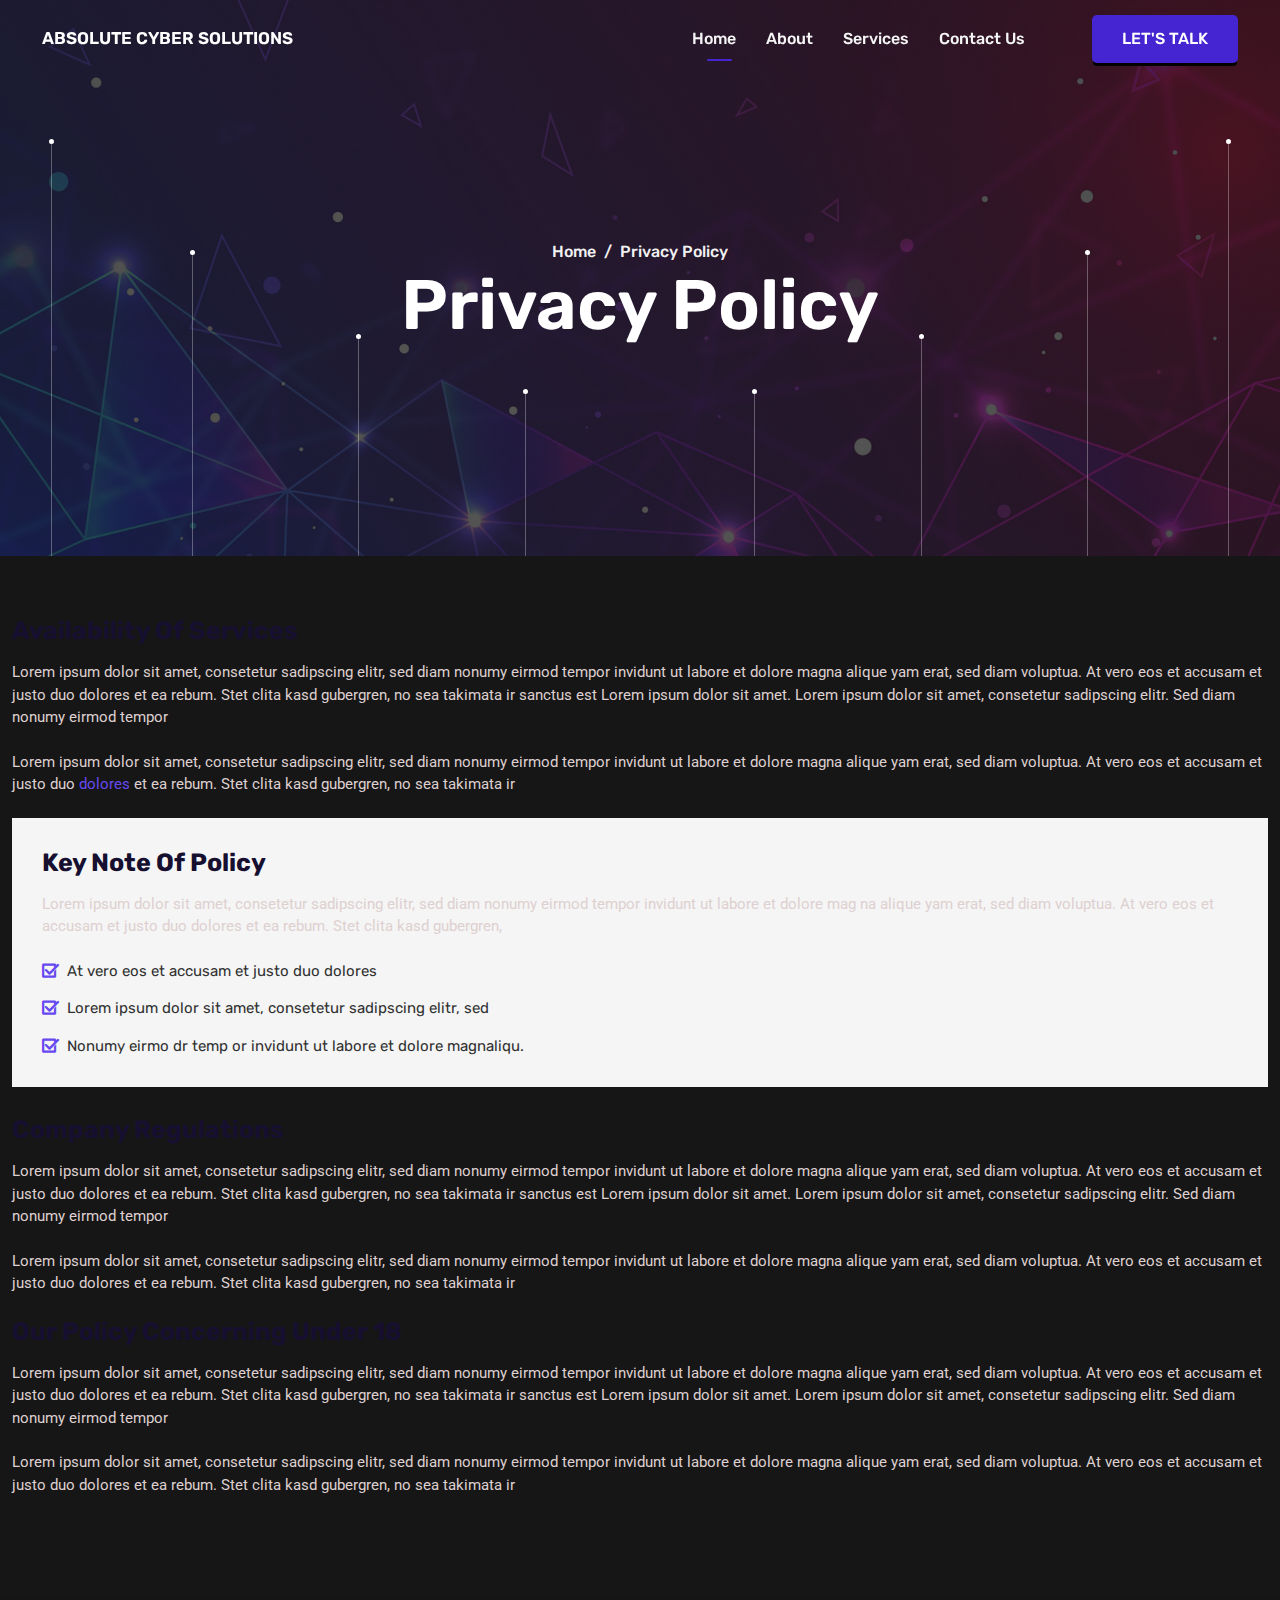
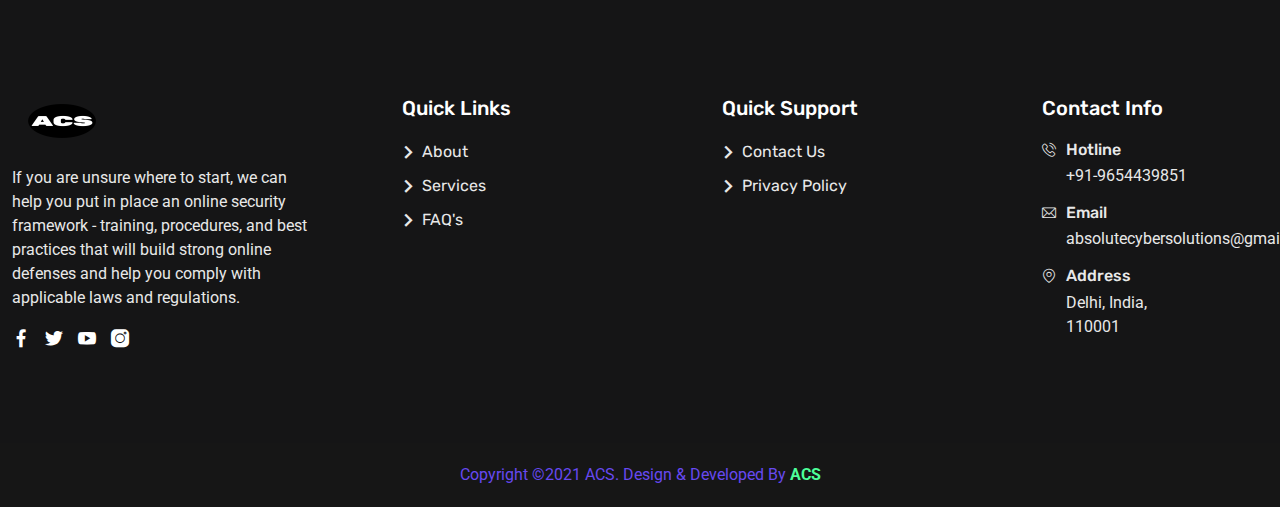
<file: privacy-policy.html>
<!DOCTYPE html>
<html lang="zxx">
    <head>
        <meta charset="utf-8">
        <meta name="description" content="Cyco">
        <meta name="keywords" content="HTML,CSS,JavaScript">
        <meta name="author" content="HiBootstrap">
        <meta name="viewport" content="width=device-width, initial-scale=1, shrink-to-fit=no">
        <meta http-equiv="X-UA-Compatible" content="IE=Edge" />
        <title>Cyco - Cyber Security Startups HTML Template</title>
        <link rel="icon" href="assets/images/new logo4.png" type="image/png" sizes="16x16">

        <!-- bootstrap css -->
        <link rel="stylesheet" href="assets/css/bootstrap.min.css" type="text/css" media="all" />
        <!-- animate css -->
        <link rel="stylesheet" href="assets/css/animate.min.css" type="text/css" media="all" />
        <!-- owl carousel css -->
        <link rel="stylesheet" href="assets/css/owl.carousel.min.css"  type="text/css" media="all" />
        <link rel="stylesheet" href="assets/css/owl.theme.default.min.css"  type="text/css" media="all" />
        <!-- meanmenu css -->
        <link rel="stylesheet" href="assets/css/meanmenu.min.css" type="text/css" media="all" />
        <!-- magnific popup css -->
        <link rel="stylesheet" href="assets/css/magnific-popup.min.css" type="text/css" media="all" />
        <!-- boxicons css -->
        <link rel='stylesheet' href='assets/css/boxicons.min.css' type="text/css" media="all" />
        <!-- flaticon css -->
        <link rel='stylesheet' href='assets/css/flaticon.css' type="text/css" media="all" />
        <!-- nice select css -->
        <link rel="stylesheet" href="assets/css/nice-select.css" type="text/css" media="all" />
        <!-- style css -->
        <link rel="stylesheet" href="assets/css/style.css" type="text/css" media="all" />
        <!-- responsive css -->
        <link rel="stylesheet" href="assets/css/responsive.css" type="text/css" media="all" />
    </head>

    <body>
        <!-- preloader -->
        <div class="preloader bg-blue">
            <div class="preloader-wrapper">
                <div class="preloader-content">
                    <span></span>
                    <span></span>
                    <span></span>
                    <span></span>
                    <span></span>
                </div>
            </div>
        </div>
        <!-- .end preloader -->
   <!-- navbar -->
   <div class="fixed-top">
        
    <div class="navbar-area sticky-black navbar-area-2">
        <div class="mobile-nav">
            <a href="index.html" class="mobile-brand" style="width: 21%;">
                <h4 style="margin-top: 7px;font-weight: 600;font-size: 14px;color: #ffff;">Absolute Cyber Solutions</h4>
                <!-- <img src="assets/images/new logo5.png" alt="logo" class="logo main-brand"  style="width: 18%;">
                <img src="assets/images/new logo5.png" alt="logo" class="logo hover-brand"  style="width: 96%;"> -->
            </a>
            
        </div>
        <div class="main-nav">
            <div class="container-fluid">
                <nav class="navbar navbar-expand-md navbar-light">
                    <a class="navbar-brand" href="index.html" style="width: 50%;">
                        <h4 style="margin-top: 7px;font-weight: 600;font-size: 17px;color: #ffff;">Absolute Cyber Solutions</h4>
                        <!-- <img src="assets/images/new logo5.png" alt="logo" class="logo main-brand" style="width: 23%;">
                        <img src="assets/images/new logo5.png" alt="logo" class="logo hover-brand" style="width: 23%;"> -->
                    </a>
                    <div class="collapse navbar-collapse mean-menu" id="navbarSupportedContent">
                        <ul class="navbar-nav mx-auto">
                            <li class="nav-item">
                                <a href="index.html" class="nav-link active ">Home</a>
                                
                                    
                            </li>
                            <li class="nav-item">
                                <a href="about.html" class="nav-link">About</a>
                            </li>
                            
                            <li class="nav-item">
                                <a href="services.html" class="nav-link ">Services</a>
                                
                            </li>
                            
                            <li class="nav-item">
                                <a href="contact-us.html" class="nav-link ">Contact Us</a>
                            </li>
                        </ul>
                    </div>
                    <div class="navbar-option">
                        
                       
                        <div  class="navbar-option-item">
                            <a style=" background: #4425d1; color: #fff;" href="contact-us.html" class="btn main-btn second-btn">LET'S TALK</a>
                        </div>
                    </div>
                </nav>
            </div>
        </div>
    </div>
</div>
<!-- .end navbar -->
        <!-- header -->
        <header class="header-page-bg overflow-hidden header-page-bg-2">
            <div class="bottom-frame"></div>
            <div class="header-page-bg-inner">
                <div class="header-page-line">
                    <div class="header-page-line-item"></div>
                    <div class="header-page-line-item"></div>
                    <div class="header-page-line-item"></div>
                    <div class="header-page-line-item"></div>
                    <div class="header-page-line-item"></div>
                    <div class="header-page-line-item"></div>
                    <div class="header-page-line-item"></div>
                    <div class="header-page-line-item"></div>
                </div>
                <div class="container-fluid">
                    <div class="header-content header-content-white">
                        <nav aria-label="breadcrumb">
                            <ol class="breadcrumb">
                              <li class="breadcrumb-item"><a href="index.html">Home</a></li>
                              <li class="breadcrumb-item active" aria-current="page">Privacy Policy</li>
                            </ol>
                        </nav>
                        <h1>Privacy Policy</h1>
                    </div>
                </div>
            </div>
        </header>
        <!-- .end header -->
        <!-- terms-section -->
        <section class="terms-section sec-pt-60 pb-100">
            <div class="container">
                <!-- forum-details -->
                <div class="forum-details">
                    <h3>Availability Of Services</h3>
                    <p>Lorem ipsum dolor sit amet, consetetur sadipscing elitr, sed diam nonumy eirmod tempor invidunt ut labore et dolore magna alique yam erat, sed diam voluptua. At vero eos et accusam et justo duo dolores et ea rebum. Stet clita kasd gubergren, no sea takimata ir sanctus est Lorem ipsum dolor sit amet. Lorem ipsum dolor sit amet, consetetur sadipscing elitr. Sed diam nonumy eirmod tempor</p>
                    <p>Lorem ipsum dolor sit amet, consetetur sadipscing elitr, sed diam nonumy eirmod tempor invidunt ut labore et dolore magna alique yam erat, sed diam voluptua. At vero eos et accusam et justo duo <a href="#">dolores</a> et ea rebum. Stet clita kasd gubergren, no sea takimata ir</p>
                    <div class="forum-details-block">
                        <h3>Key Note Of Policy</h3>
                        <p>Lorem ipsum dolor sit amet, consetetur sadipscing elitr, sed diam nonumy eirmod tempor invidunt ut labore et dolore mag na alique yam erat, sed diam voluptua. At vero eos et accusam et justo duo dolores et ea rebum. Stet clita kasd gubergren,</p>
                        <ul>
                            <li>At vero eos et accusam et justo duo dolores</li>
                            <li>Lorem ipsum dolor sit amet, consetetur sadipscing elitr, sed </li>
                            <li>Nonumy eirmo dr temp or invidunt ut labore et dolore magnaliqu.</li>
                        </ul>
                    </div>
                    <h3>Company Regulations</h3>
                    <p>Lorem ipsum dolor sit amet, consetetur sadipscing elitr, sed diam nonumy eirmod tempor invidunt ut labore et dolore magna alique yam erat, sed diam voluptua. At vero eos et accusam et justo duo dolores et ea rebum. Stet clita kasd gubergren, no sea takimata ir sanctus est Lorem ipsum dolor sit amet. Lorem ipsum dolor sit amet, consetetur sadipscing elitr. Sed diam nonumy eirmod tempor</p>
                    <p>Lorem ipsum dolor sit amet, consetetur sadipscing elitr, sed diam nonumy eirmod tempor invidunt ut labore et dolore magna alique yam erat, sed diam voluptua. At vero eos et accusam et justo duo dolores et ea rebum. Stet clita kasd gubergren, no sea takimata ir</p>
                    <h3>Our Policy Concerning Under 18</h3>
                    <p>Lorem ipsum dolor sit amet, consetetur sadipscing elitr, sed diam nonumy eirmod tempor invidunt ut labore et dolore magna alique yam erat, sed diam voluptua. At vero eos et accusam et justo duo dolores et ea rebum. Stet clita kasd gubergren, no sea takimata ir sanctus est Lorem ipsum dolor sit amet. Lorem ipsum dolor sit amet, consetetur sadipscing elitr. Sed diam nonumy eirmod tempor</p>
                    <p>Lorem ipsum dolor sit amet, consetetur sadipscing elitr, sed diam nonumy eirmod tempor invidunt ut labore et dolore magna alique yam erat, sed diam voluptua. At vero eos et accusam et justo duo dolores et ea rebum. Stet clita kasd gubergren, no sea takimata ir</p>
                </div>
                <!-- forum-details -->
            </div>
        </section>
        <!-- .end terms-section -->
        <!-- footer -->
        <footer>
            <div class="footer-upper footer-light footer-light-second page-bg page-bg-5 pt-100 pb-70">
                <div class="container">
                    <div class="row">
                        <div class="col-sm-12 col-md-6 col-lg-3">
                            <div class="footer-content-item">
                                <div class="footer-logo">
                                    <a href="index.html"><img src="assets/images/new logo4.png" alt="logo"></a>
                                </div>
                                <div class="footer-details footer-details-light">
                                    <p>If you are unsure where to start, we can help you put in place an online security framework - training, procedures, and best practices that will build strong online defenses and help you comply with applicable laws and regulations.</p>
                                    <ul class="social-list social-list-white">
                                        <li>
                                            <a href="https://www.facebook.com/"><i class="flaticon-facebook"></i></a>
                                        </li>
                                        <li>
                                            <a href="https://www.twitter.com/"><i class="flaticon-twitter"></i></a>
                                        </li>
                                        <li>
                                            <a href="https://www.youtube.com/"><i class="flaticon-youtube"></i></a>
                                        </li>
                                        <li>
                                            <a href="https://www.instagram.com/"><i class="flaticon-instagram"></i></a>
                                        </li>
                                    </ul>
                                </div>
                            </div>
                        </div>
                        <div class="col-sm-6 col-md-6 col-lg-3">
                            <div class="footer-content-list footer-content-item desk-pad-left-70">
                                <div class="footer-content-title">
                                    <h3>Quick Links</h3>
                                </div>
                                <ul class="footer-details footer-list">
                                    <li><a href="about.html">About</a></li>
                                    <li><a href="services.html">Services</a></li>
                                   
                                    <li><a href="faqs.html">FAQ's</a></li>
                                   
                                </ul>
                            </div>
                        </div>
                        <div class="col-sm-6 col-md-6 col-lg-3">
                            <div class="footer-content-list footer-content-item desk-pad-left-70">
                                <div class="footer-content-title">
                                    <h3>Quick Support</h3>
                                </div>
                                <ul class="footer-details footer-list">
                                    <li><a href="contact-us.html">Contact Us</a></li>
                                    <li><a href="privacy-policy.html">Privacy Policy</a></li>
                                   
    
                                </ul>
                            </div>
                        </div>
                        <div class="col-sm-6 col-md-6 col-lg-3">
                            <div class="footer-content-list footer-content-item desk-pad-left-70">
                                <div class="footer-content-title">
                                    <h3>Contact Info</h3>
                                </div>
                                <div class="footer-details footer-address">
                                    <div class="footer-address-item">
                                        <div class="footer-address-icon">
                                            <i class="flaticon-phone-call"></i>
                                        </div>
                                        <div class="footer-address-text">
                                            <h4>Hotline</h4>
                                            <p><a href="tel:+919654439851">+91-9654439851</a></p>
                                        </div>
                                    </div>
                                    <div class="footer-address-item">
                                        <div class="footer-address-icon">
                                            <i class="flaticon-email"></i>
                                        </div>
                                        <div class="footer-address-text">
                                            <h4>Email</h4>
                                            <p><a href="mailto:absolutecybersolutions@gmail.com">absolutecybersolutions@gmail.com</a></p>
                                        </div>
                                    </div>
                                    <div class="footer-address-item">
                                        <div class="footer-address-icon">
                                            <i class="flaticon-location"></i>
                                        </div>
                                        <div class="footer-address-text">
                                            <h4>Address</h4>
                                            <p> Delhi, India, <br> 110001</p>
                                        </div>
                                    </div>
                                </div>
                            </div>
                        </div>
                    </div>
                </div>
            </div>
            <div class="footer-lower bg-black">
                <div class="container">
                    <div class="footer-copyright-text footer-copyright-text-secondcolor">
                        <p>Copyright ©2021 ACS. Design &amp; Developed By <a href="index.html" target="_blank">ACS</a></p>
                    </div>
                </div>
            </div>
        </footer>
        <!-- .end footer -->

        <!-- scroll-top -->
        <div class="scroll-top" id="scrolltop">
            <div class="scroll-top-inner">
               Scroll Top <i class="bx bx-down-arrow-alt"></i>
            </div>
        </div>
        <!-- .end scroll-top -->



        <!-- essential js -->
        <script src="assets/js/jquery-3.5.1.min.js"></script>
        <script src="assets/js/bootstrap.bundle.min.js"></script>
        <!-- magnific popup js -->
        <script src="assets/js/jquery.magnific-popup.min.js"></script>
        <!-- counter js -->
        <script src="assets/js/jquery.waypoints.min.js"></script>
        <script src="assets/js/jquery.counterup.min.js"></script>
        <!-- owl carousel js -->
        <script src="assets/js/owl.carousel.min.js"></script>
        <!-- nice select js -->
        <script src="assets/js/jquery.nice-select.min.js"></script>
        <!-- isotope js -->
        <script src="assets/js/isotope.pkgd.min.js"></script>
        <!-- form ajazchimp js -->
        <script src="assets/js/jquery.ajaxchimp.min.js"></script>
        <!-- form validator js  -->
        <script src="assets/js/form-validator.min.js"></script>
        <!-- contact form js -->
        <script src="assets/js/contact-form-script.js"></script>
        <!-- meanmenu js -->
        <script src="assets/js/jquery.meanmenu.min.js"></script>
        <!-- main js -->
        <script src="assets/js/script.js"></script>
    </body>
</html>
</file>
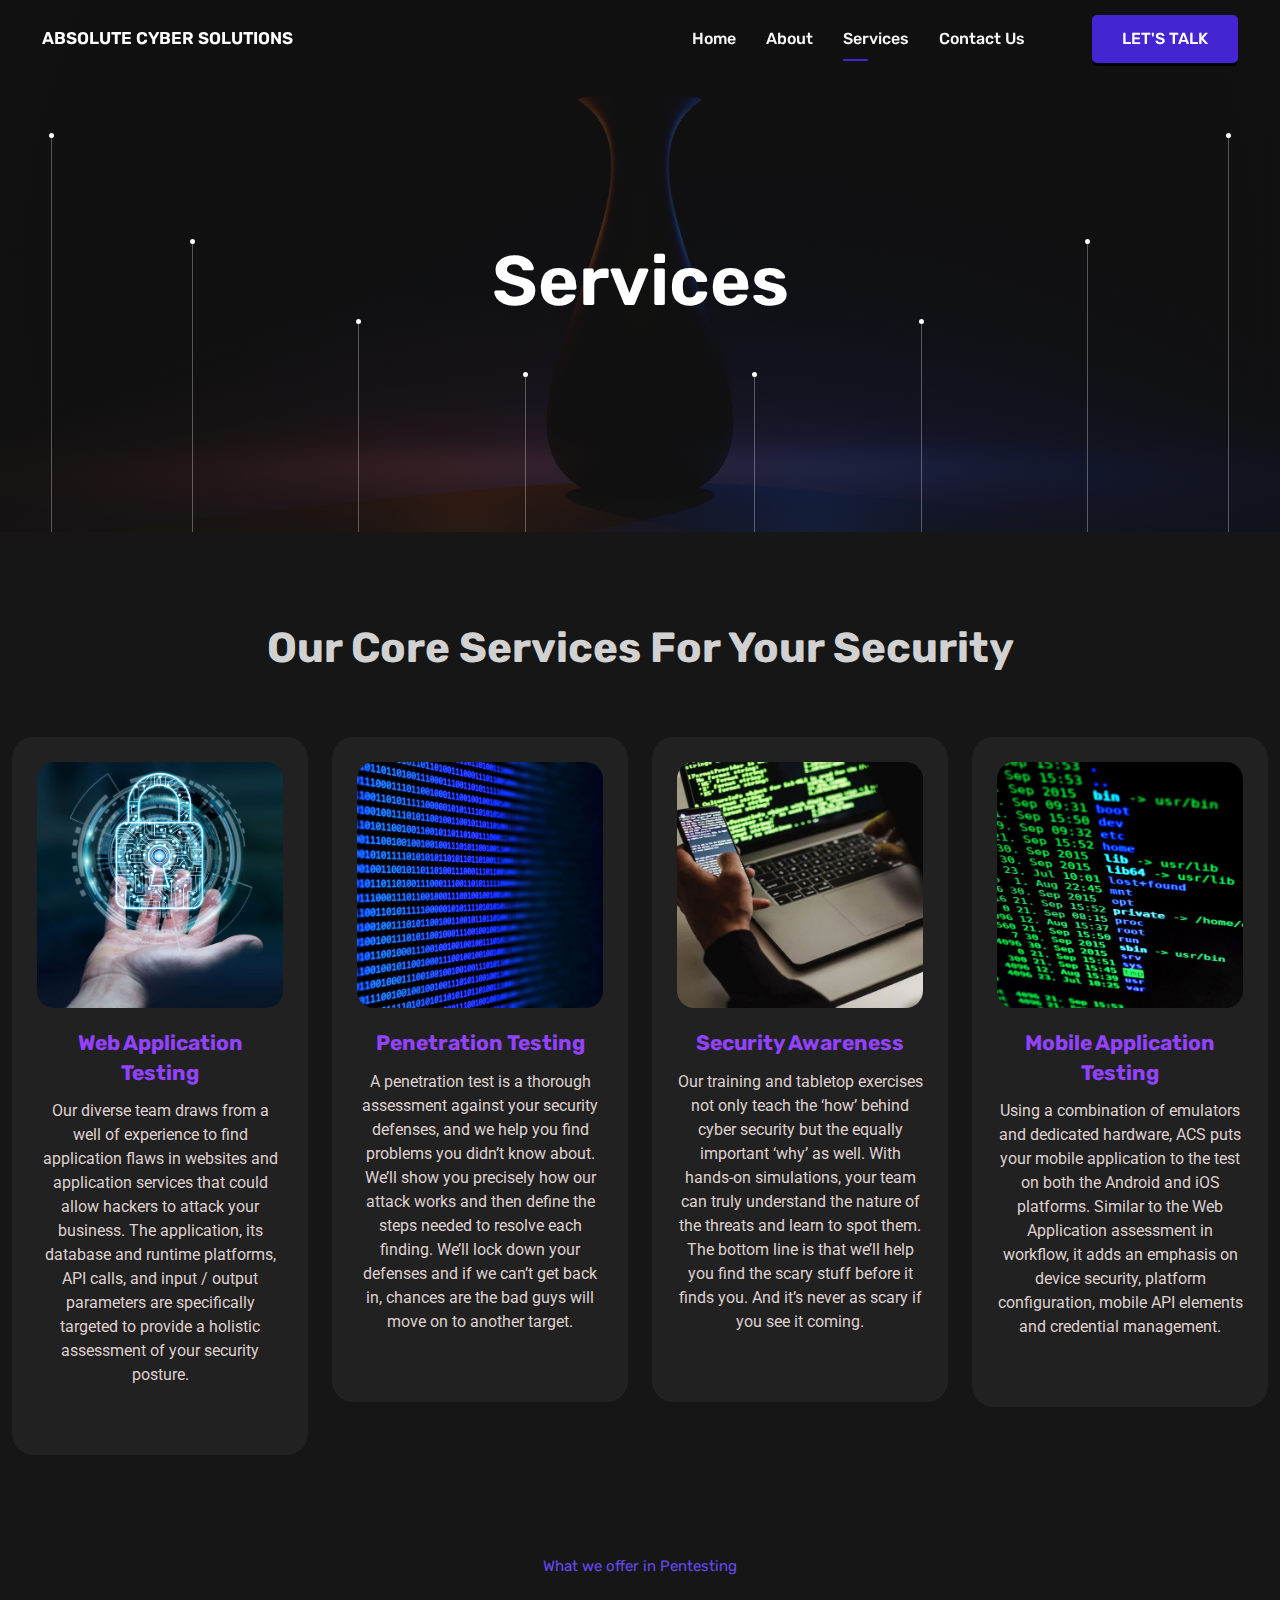
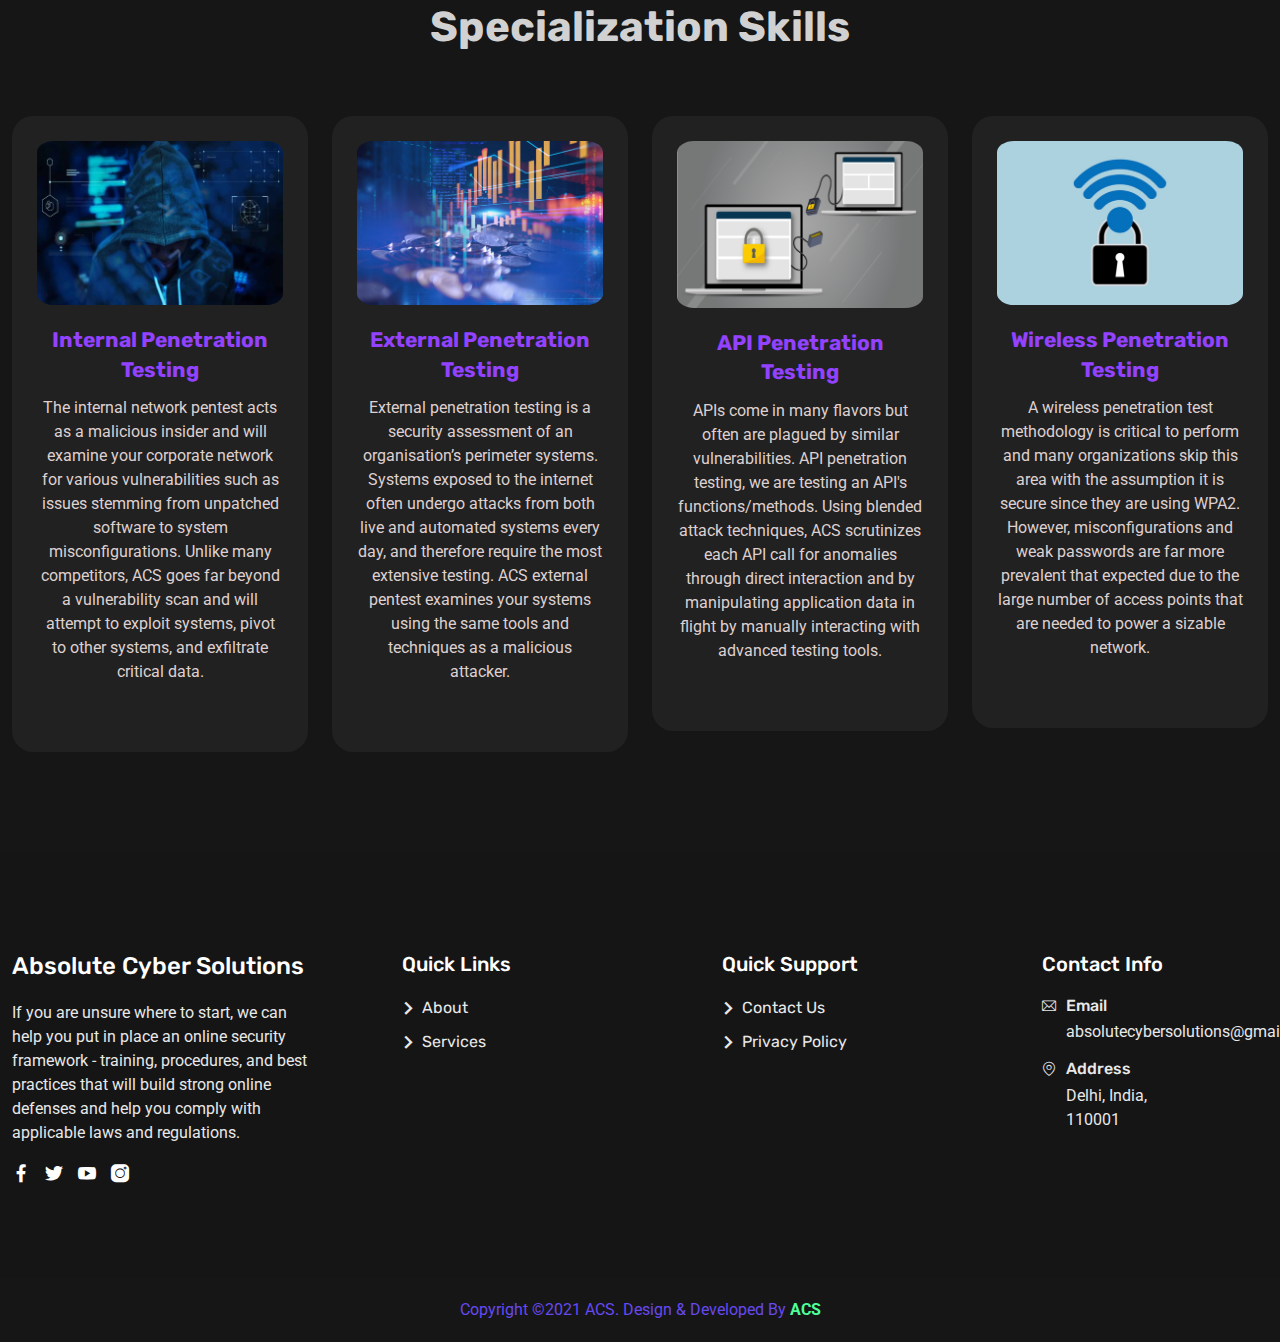
<file: services.html>
<!DOCTYPE html>
<html lang="zxx">
    <head>
        <meta charset="utf-8">
        <meta name="description" content="Cyco">
        <meta name="keywords" content="HTML,CSS,JavaScript">
        <meta name="author" content="HiBootstrap">
        <meta name="viewport" content="width=device-width, initial-scale=1, shrink-to-fit=no">
        <meta http-equiv="X-UA-Compatible" content="IE=Edge" />
        <title>Cyco - Cyber Security Startups HTML Template</title>
        <link rel="icon" href="assets/images/new logo4.png" type="image/png" sizes="16x16">

        <!-- bootstrap css -->
        <link rel="stylesheet" href="assets/css/bootstrap.min.css" type="text/css" media="all" />
        <!-- animate css -->
        <link rel="stylesheet" href="assets/css/animate.min.css" type="text/css" media="all" />
        <!-- owl carousel css -->
        <link rel="stylesheet" href="assets/css/owl.carousel.min.css"  type="text/css" media="all" />
        <link rel="stylesheet" href="assets/css/owl.theme.default.min.css"  type="text/css" media="all" />
        <!-- meanmenu css -->
        <link rel="stylesheet" href="assets/css/meanmenu.min.css" type="text/css" media="all" />
        <!-- magnific popup css -->
        <link rel="stylesheet" href="assets/css/magnific-popup.min.css" type="text/css" media="all" />
        <!-- boxicons css -->
        <link rel='stylesheet' href='assets/css/boxicons.min.css' type="text/css" media="all" />
        <!-- flaticon css -->
        <link rel='stylesheet' href='assets/css/flaticon.css' type="text/css" media="all" />
        <!-- nice select css -->
        <link rel="stylesheet" href="assets/css/nice-select.css" type="text/css" media="all" />
        <!-- style css -->
        <link rel="stylesheet" href="assets/css/style.css" type="text/css" media="all" />
        <!-- responsive css -->
        <link rel="stylesheet" href="assets/css/responsive.css" type="text/css" media="all" />
    </head>

    <body>
        <!-- preloader -->
        <div class="preloader bg-blue">
            <div class="preloader-wrapper">
                <div class="preloader-content">
                    <span></span>
                    <span></span>
                    <span></span>
                    <span></span>
                    <span></span>
                </div>
            </div>
        </div>
        <!-- .end preloader -->
        <!-- navbar -->
        <div class="fixed-top">
        
            <div class="navbar-area sticky-black navbar-area-2">
                <div class="mobile-nav">
                    <a href="index.html" class="mobile-brand" style="width: 21%;">
                        <h4 style="margin-top: 7px;font-weight: 600;font-size: 14px;color: #ffff;">Absolute Cyber Solutions</h4>
                        <!-- <img src="assets/images/new logo5.png" alt="logo" class="logo main-brand"  style="width: 18%;">
                        <img src="assets/images/new logo5.png" alt="logo" class="logo hover-brand"  style="width: 96%;"> -->
                    </a>
                    
                </div>
                <div class="main-nav">
                    <div class="container-fluid">
                        <nav class="navbar navbar-expand-md navbar-light">
                            <a class="navbar-brand" href="index.html" style="width: 50%;">
                                <h4 style="margin-top: 7px;font-weight: 600;font-size: 17px;color: #ffff;">Absolute Cyber Solutions</h4>
                                <!-- <img src="assets/images/new logo5.png" alt="logo" class="logo main-brand" style="width: 23%;">
                                <img src="assets/images/new logo5.png" alt="logo" class="logo hover-brand" style="width: 23%;"> -->
                            </a>
                            <div class="collapse navbar-collapse mean-menu" id="navbarSupportedContent">
                                <ul class="navbar-nav mx-auto">
                                    <li class="nav-item">
                                        <a href="index.html" class="nav-link  ">Home</a>
                                        
                                            
                                    </li>
                                    <li class="nav-item">
                                        <a href="about.html" class="nav-link">About</a>
                                    </li>
                                    
                                    <li class="nav-item">
                                        <a href="services.html" class="nav-link active ">Services</a>
                                        
                                    </li>
                                    
                                    <li class="nav-item">
                                        <a href="contact-us.html" class="nav-link ">Contact Us</a>
                                    </li>
                                </ul>
                            </div>
                            <div class="navbar-option">
                                
                               
                                <div  class="navbar-option-item">
                                    <a style=" background: #4425d1; color: #fff;" href="contact-us.html" class="btn main-btn second-btn">LET'S TALK</a>
                                </div>
                            </div>
                        </nav>
                    </div>
                </div>
            </div>
        </div>
        <!-- .end navbar -->
        <!-- header -->
        <header class="header-page-bg overflow-hidden header-page-bg-1">
            <div class="bottom-frame"></div>
            <div class="header-page-bg-inner">
                <div class="header-page-line">
                    <div class="header-page-line-item"></div>
                    <div class="header-page-line-item"></div>
                    <div class="header-page-line-item"></div>
                    <div class="header-page-line-item"></div>
                    <div class="header-page-line-item"></div>
                    <div class="header-page-line-item"></div>
                    <div class="header-page-line-item"></div>
                    <div class="header-page-line-item"></div>
                </div>
                <div class="container-fluid">
                    <div class="header-content header-content-white">
                        <nav aria-label="breadcrumb">
                           
                        </nav>
                        <h1>Services</h1>
                    </div>
                </div>
            </div>
        </header>
        <!-- .end header -->
        <!-- feature-section -->
        <section class="feature-section sec-pt-60  pb-70">
            <div class="container">
                <div class="section-title section-title-lg">
                    <small></small>
                    <h2>Our Core Services For Your Security</h2>
                </div>
                <div class="row">
                    <div class="col-md-6 col-lg-4 col-xl-3 pb-30 feature-card-item">
                        <div class="feature-card feature-card-2 feature-card-sm feature-card-white">
                            <div class="feature-card-thumb feature-thumb-frame-1">
                                <img src="assets/images/feature/feature-8.jpg" alt="feature">
                            </div>
                            <div class="feature-card-content">
                                <h3><a href="service-details.html">Web Application Testing</a></h3>
                                <p>Our diverse team draws from a well of experience to find application flaws in websites and application
                                     services that could allow hackers to attack your business. The application, its database and runtime platforms, API calls, and 
                                     input / output parameters are specifically targeted to provide a holistic assessment of your security posture. 
                                     </p>
                                
                            </div>
                        </div>
                    </div>
                    <div class="col-md-6 col-lg-4 col-xl-3 pb-30 feature-card-item">
                        <div class="feature-card feature-card-2 feature-card-sm feature-card-white">
                            <div class="feature-card-thumb feature-thumb-frame-1">
                                <img src="assets/images/feature/feature-9.jpg" alt="feature">
                            </div>
                            <div class="feature-card-content">
                                <h3><a href="service-details.html">Penetration Testing</a></h3>
                                <p>
                                    A penetration test is a thorough assessment against your security defenses, and we help you find problems you didn’t know about.
                                    
                                    We’ll show you precisely how our attack works and then define the steps needed to resolve each finding.
                                     We’ll lock down your defenses and if we 
                                    can’t get back in, chances are the bad guys will move on to another target.</p>
                               
                            </div>
                        </div>
                    </div>
                    <div class="col-md-6 col-lg-4 col-xl-3 pb-30 feature-card-item">
                        <div class="feature-card feature-card-2 feature-card-sm feature-card-white">
                            <div class="feature-card-thumb feature-thumb-frame-1">
                                <img src="assets/images/feature/feature-tab-1-1.jpg" alt="feature">
                            </div>
                            <div class="feature-card-content">
                                <h3><a href="service-details.html">Security Awareness</a></h3>
                                <p>Our training and tabletop exercises not only teach the ‘how’ behind cyber security 
                                    but the equally important ‘why’ as well. With hands-on simulations, your team can 
                                    truly understand the nature of the threats and learn to spot them.

                                    The bottom line is that we’ll help you find the scary stuff before it finds you. 
                                    And it’s never as scary if you see it coming.
                                    
                                    </p>
                               
                            </div>
                        </div>
                    </div>
                    <div class="col-md-6 col-lg-4 col-xl-3 offset-lg-4 offset-xl-0 pb-30 feature-card-item">
                        <div class="feature-card feature-card-2 feature-card-sm feature-card-white">
                            <div class="feature-card-thumb feature-thumb-frame-1">
                                <img src="assets/images/feature/feature-11.jpg" alt="feature">
                            </div>
                            <div class="feature-card-content">
                                <h3><a href="service-details.html">Mobile Application Testing</a></h3>
                                <p>Using a combination of emulators and dedicated hardware, ACS puts your mobile application to the test on both the Android and iOS platforms. Similar to the Web Application assessment in workflow, it adds an emphasis on device security, platform configuration, mobile API elements and credential management. </p>
                               
                            </div>
                        </div>
                    </div>
                </div>
            </div>
        </section>
        <!-- .end feature-section -->
        <!-- partner-section -->
        <!-- <div class="partner-section p-tb-100 page-bg page-bg-1">
            <div class="container">
                <div class="partner-carousel owl-carousel">
                    <div class="item">
                        <a href="#"><img src="assets/images/homepage-one/partner-1.png" alt="partner"></a>
                    </div>
                    <div class="item">
                        <a href="#"><img src="assets/images/homepage-one/partner-2.png" alt="partner"></a>
                    </div>
                    <div class="item">
                        <a href="#"><img src="assets/images/homepage-one/partner-3.png" alt="partner"></a>
                    </div>
                    <div class="item">
                        <a href="#"><img src="assets/images/homepage-one/partner-4.png" alt="partner"></a>
                    </div>
                    <div class="item">
                        <a href="#"><img src="assets/images/homepage-one/partner-5.png" alt="partner"></a>
                    </div>
                    <div class="item">
                        <a href="#"><img src="assets/images/homepage-one/partner-1.png" alt="partner"></a>
                    </div>
                    <div class="item">
                        <a href="#"><img src="assets/images/homepage-one/partner-2.png" alt="partner"></a>
                    </div>
                    <div class="item">
                        <a href="#"><img src="assets/images/homepage-one/partner-3.png" alt="partner"></a>
                    </div>
                    <div class="item">
                        <a href="#"><img src="assets/images/homepage-one/partner-4.png" alt="partner"></a>
                    </div>
                    <div class="item">
                        <a href="#"><img src="assets/images/homepage-one/partner-5.png" alt="partner"></a>
                    </div>
                </div>
            </div>
        </div>
        .end partner-section -->
        <!-- feature-section -->
        <!-- <section class="feature-section pt-100 pb-70">
            <div class="container">
                <div class="section-title">
                    <small>By Using Our Products</small>
                    <h2>Create A Safer World</h2>
                </div>
                <div class="row">
                    <div class="col-md-6 col-lg-4 pb-30 feature-card-item">
                        <div class="feature-card">
                            <div class="feature-card-thumb feature-thumb-frame-1">
                                <img src="assets/images/feature/feature-1.jpg" alt="feature">
                            </div>
                            <div class="feature-card-content">
                                <h3><a href="service-details.html">Personal Online Protection Everywhere We Go</a></h3>
                                <p>Lorem ipsum dolor sit amet, consetetur sadip scing elitr, sed diam nonumy eirmod tempor in vidunt ut labore et dolore magna.</p>
                               
                            </div>
                        </div>
                    </div>
                    <div class="col-md-6 col-lg-4 pb-30 feature-card-item">
                        <div class="feature-card">
                            <div class="feature-card-thumb feature-thumb-frame-1">
                                <img src="assets/images/feature/feature-2.jpg" alt="feature">
                            </div>
                            <div class="feature-card-content">
                                <h3><a href="service-details.html">Simple Solution For Business's Security Problems</a></h3>
                                <p>Lorem ipsum dolor sit amet, consetetur sadip scing elitr, sed diam nonumy eirmod tempor in vidunt ut labore et dolore magna.</p>
                               
                            </div>
                        </div>
                    </div>
                    <div class="offset-md-3 offset-lg-0 col-md-6 col-lg-4 pb-30 feature-card-item">
                        <div class="feature-card">
                            <div class="feature-card-thumb feature-thumb-frame-1">
                                <img src="assets/images/feature/feature-12.jpg" alt="feature">
                            </div>
                            <div class="feature-card-content">
                                <h3><a href="service-details.html">Protecting The Customers Of Global Operators</a></h3>
                                <p>Lorem ipsum dolor sit amet, consetetur sadip scing elitr, sed diam nonumy eirmod tempor in vidunt ut labore et dolore magna.</p>
                               
                            </div>
                        </div>
                    </div>
                </div>
            </div>
        </section>
         .end feature-section -->
        <!-- counter-section -->
         <!-- <section class="counter-section page-bg page-bg-2 pt-100 pb-70">
            <div class="container">
                <div class="row">
                    <div class="col-sm-6 col-lg-3 pb-30">
                        <div class="counter-item counter-item-white">
                            <h3 class="counter-num">2531</h3>
                            <h4>Happy Clients</h4>
                        </div>
                    </div>
                    <div class="col-sm-6 col-lg-3 pb-30">
                        <div class="counter-item counter-item-white">
                            <h3 class="counter-num">320</h3>
                            <h4>Awards Won</h4>
                        </div>
                    </div>
                    <div class="col-sm-6 col-lg-3 pb-30">
                        <div class="counter-item counter-item-white">
                            <h3 class="counter-num">500</h3>
                            <h4>Reviews</h4>
                        </div>
                    </div>
                    <div class="col-sm-6 col-lg-3 pb-30">
                        <div class="counter-item counter-item-white">
                            <h3 class="counter-num">5003</h3>
                            <h4>Virus Protection</h4>
                        </div>
                    </div>
                </div>
            </div>
        </section> 
        .end counter-section -->
        <!-- about-section -->
        <!-- <section class="about-section pt-100">
            <div class="container-fluid custom-container-fluid">
                <div class="row align-items-center pb-70">
                    <div class="col-lg-7 pb-30 order-2 order-lg-1">
                        <div class="about-content-item">
                            <img src="assets/images/homepage-one/test12.jpg" style="border-radius: 29px;margin-top: 173px;
                            width: 80%;margin-left: 8%;" alt="about">
                        </div>
                    </div>
                    <div class="col-lg-5 pb-30 order-1 order-lg-2">
                        <div class="max-530 me-auto">
                            <div class="about-content-item">
                                <div class="section-title section-title-left">
                                    <h2>Complete Protection Check For Your Organization</h2>
                                    <p> We can help you put in place an online security framework - training, procedures, and best practices that will build strong online defenses</p>
                                </div>
                                <div class="about-list">
                                    <div class="about-list-item">
                                        <div class="about-list-icon-bg">
                                            <div class="about-list-icon-thumb">
                                                <img src="assets/images/computer-bug.svg" alt="computer">
                                            </div>
                                        </div>
                                        <div class="about-list-text">
                                            <h3>Malware Detection</h3>
                                            <p>Decides accountability by ascertaining responsibilities.</p>
                                        </div>
                                    </div>
                                    <div class="about-list-item">
                                        <div class="about-list-icon-bg">
                                            <div class="about-list-icon-thumb">
                                                <img src="assets/images/shields.svg" alt="shields">
                                            </div>
                                        </div>
                                        <div class="about-list-text">
                                            <h3>Create Protecting Shield</h3>
                                            <p>Formulates policies and processes to enable the smooth functioning of the cybersecurity domain in the organisation</p>
                                        </div>
                                    </div>
                                    <div class="about-list-item">
                                        <div class="about-list-icon-bg">
                                            <div class="about-list-icon-thumb">
                                                <img src="assets/images/fingerprint-scanner.svg" alt="fingerprint">
                                            </div>
                                        </div>
                                        <div class="about-list-text">
                                            <h3>Maintains cyber hygiene</h3>
                                            <p>Stepping stone for attaining cyber maturity.</p>
                                        </div>
                                    </div>
                                </div>
                            </div>
                        </div>
                    </div>
                </div>
            </div>
        </section> -->
        <!-- .end about-section -->
        <!-- feature-section -->
        <section class="feature-section pb-70">
            <div class="container">
                <div class="section-title section-title-lg">
                    <small>What we offer in Pentesting</small>
                    <h2>Specialization Skills</h2>
                </div>
                <div class="row">
                    <div class="col-md-6 col-lg-4 col-xl-3 pb-30 feature-card-item">
                        <div class="feature-card feature-card-2 feature-card-sm">
                            <div class="feature-card-thumb feature-thumb-frame-1">
                                <img src="assets/images/feature/Test1.jpg" alt="feature">
                            </div>
                            <div class="feature-card-content">
                                <h3><a href="service-details.html">Internal Penetration Testing</a></h3>
                                <p>The internal network pentest acts as a malicious insider and will examine your corporate network for various vulnerabilities such as issues stemming from unpatched software to system misconfigurations. Unlike many competitors, ACS goes far beyond a vulnerability scan and will attempt to exploit systems, pivot to other systems, and exfiltrate critical data.</p>
                               
                            </div>
                        </div>
                    </div>
                    <div class="col-md-6 col-lg-4 col-xl-3 pb-30 feature-card-item">
                        <div class="feature-card feature-card-2 feature-card-sm">
                            <div class="feature-card-thumb feature-thumb-frame-1">
                                <img src="assets/images/feature/external.jpg" alt="feature">
                            </div>
                            <div class="feature-card-content">
                                <h3><a href="service-details.html">External Penetration Testing</a></h3>
                                <p> External penetration testing  is a security assessment of an organisation’s perimeter systems. Systems exposed to the internet often undergo attacks from both live and automated systems every day, and therefore require the most extensive testing. ACS external pentest examines your systems using the same tools and techniques as a malicious attacker.  </p>
                               
                            </div>
                        </div>
                    </div>
                    <div class="col-md-6 col-lg-4 col-xl-3 pb-30 feature-card-item">
                        <div class="feature-card feature-card-2 feature-card-sm">
                            <div class="feature-card-thumb feature-thumb-frame-1">
                                <img src="assets/images/feature/restapi1.png" alt="feature">
                            </div>
                            <div class="feature-card-content">
                                <h3><a href="service-details.html">API Penetration <br> Testing</a></h3>
                                <p>APIs come in many flavors but often are plagued by similar vulnerabilities. API penetration testing, we are testing an API's functions/methods. Using blended attack techniques, ACS scrutinizes each API call for anomalies through direct interaction and by manipulating application data in flight by manually interacting with advanced testing tools.</p>
                               
                            </div>
                        </div>
                    </div>
                    <div class="col-md-6 col-lg-4 col-xl-3 offset-lg-4 offset-xl-0 pb-30 feature-card-item">
                        <div class="feature-card feature-card-2 feature-card-sm">
                            <div class="feature-card-thumb feature-thumb-frame-1">
                                <img src="assets/images/feature/wifi21.jpeg" alt="feature">
                            </div>
                            <div class="feature-card-content">
                                <h3><a href="service-details.html">Wireless Penetration Testing</a></h3>
                                <p>A wireless penetration test  methodology is critical to perform and many organizations skip this area with the assumption it is secure since they are using WPA2.  However, misconfigurations and weak passwords are far more prevalent that expected due to the large number of access points that are needed to power a sizable network.</p>
                              
                            </div>
                        </div>
                    </div>
                </div>
            </div>
        </section>
        <!-- .end feature-section -->
        <!-- footer -->
        <footer>
            <div class="footer-upper footer-light footer-light-second page-bg page-bg-5 pt-100 pb-70">
                <div class="container">
                    <div class="row">
                        <div class="col-sm-12 col-md-6 col-lg-3">
                            <div class="footer-content-item">
                                <div class="footer-logo">
                                    <a href="index.html"><h4 style="color:#ffffff">Absolute Cyber Solutions</h4></a>
                                </div>
                                <div class="footer-details footer-details-light">
                                    <p>If you are unsure where to start, we can help you put in place an online security framework - training, procedures, and best practices that will build strong online defenses and help you comply with applicable laws and regulations.</p>
                                    <ul class="social-list social-list-white">
                                        <li>
                                            <a href="https://www.facebook.com/"><i class="flaticon-facebook"></i></a>
                                        </li>
                                        <li>
                                            <a href="https://www.twitter.com/"><i class="flaticon-twitter"></i></a>
                                        </li>
                                        <li>
                                            <a href="https://www.youtube.com/"><i class="flaticon-youtube"></i></a>
                                        </li>
                                        <li>
                                            <a href="https://www.instagram.com/"><i class="flaticon-instagram"></i></a>
                                        </li>
                                    </ul>
                                </div>
                            </div>
                        </div>
                        <div class="col-sm-6 col-md-6 col-lg-3">
                            <div class="footer-content-list footer-content-item desk-pad-left-70">
                                <div class="footer-content-title">
                                    <h3>Quick Links</h3>
                                </div>
                                <ul class="footer-details footer-list">
                                    <li><a href="about.html">About</a></li>
                                    <li><a href="services.html">Services</a></li>
                                   
                                    <!-- <li><a href="faqs.html">FAQ's</a></li> -->
                                   
                                </ul>
                            </div>
                        </div>
                        <div class="col-sm-6 col-md-6 col-lg-3">
                            <div class="footer-content-list footer-content-item desk-pad-left-70">
                                <div class="footer-content-title">
                                    <h3>Quick Support</h3>
                                </div>
                                <ul class="footer-details footer-list">
                                    <li><a href="contact-us.html">Contact Us</a></li>
                                    <li><a href="privacy-policy.html">Privacy Policy</a></li>
                                   
    
                                </ul>
                            </div>
                        </div>
                        <div class="col-sm-6 col-md-6 col-lg-3">
                            <div class="footer-content-list footer-content-item desk-pad-left-70">
                                <div class="footer-content-title">
                                    <h3>Contact Info</h3>
                                </div>
                                <div class="footer-details footer-address">
                                    <!-- <div class="footer-address-item">
                                        <div class="footer-address-icon">
                                            <i class="flaticon-phone-call"></i>
                                        </div>
                                        <div class="footer-address-text">
                                            <h4>Hotline</h4>
                                            <p><a href="tel:+919654439851">+91-9654439851</a></p>
                                        </div>
                                    </div> -->
                                    <div class="footer-address-item">
                                        <div class="footer-address-icon">
                                            <i class="flaticon-email"></i>
                                        </div>
                                        <div class="footer-address-text">
                                            <h4>Email</h4>
                                            <p><a href="mailto:absolutecybersolutions@gmail.com">absolutecybersolutions@gmail.com</a></p>
                                        </div>
                                    </div>
                                    <div class="footer-address-item">
                                        <div class="footer-address-icon">
                                            <i class="flaticon-location"></i>
                                        </div>
                                        <div class="footer-address-text">
                                            <h4>Address</h4>
                                            <p> Delhi, India, <br> 110001</p>
                                        </div>
                                    </div>
                                </div>
                            </div>
                        </div>
                    </div>
                </div>
            </div>
            <div class="footer-lower bg-black">
                <div class="container">
                    <div class="footer-copyright-text footer-copyright-text-secondcolor">
                        <p>Copyright ©2021 ACS. Design &amp; Developed By <a href="index.html" target="_blank">ACS</a></p>
                    </div>
                </div>
            </div>
        </footer>
        <!-- .end footer -->

        <!-- scroll-top -->
        <div class="scroll-top" id="scrolltop">
            <div class="scroll-top-inner">
               Scroll Top <i class="bx bx-down-arrow-alt"></i>
            </div>
        </div>
        <!-- .end scroll-top -->



        <!-- essential js -->
        <script src="assets/js/jquery-3.5.1.min.js"></script>
        <script src="assets/js/bootstrap.bundle.min.js"></script>
        <!-- magnific popup js -->
        <script src="assets/js/jquery.magnific-popup.min.js"></script>
        <!-- counter js -->
        <script src="assets/js/jquery.waypoints.min.js"></script>
        <script src="assets/js/jquery.counterup.min.js"></script>
        <!-- owl carousel js -->
        <script src="assets/js/owl.carousel.min.js"></script>
        <!-- nice select js -->
        <script src="assets/js/jquery.nice-select.min.js"></script>
        <!-- isotope js -->
        <script src="assets/js/isotope.pkgd.min.js"></script>
        <!-- form ajazchimp js -->
        <script src="assets/js/jquery.ajaxchimp.min.js"></script>
        <!-- form validator js  -->
        <script src="assets/js/form-validator.min.js"></script>
        <!-- contact form js -->
        <script src="assets/js/contact-form-script.js"></script>
        <!-- meanmenu js -->
        <script src="assets/js/jquery.meanmenu.min.js"></script>
        <!-- main js -->
        <script src="assets/js/script.js"></script>
    </body>
</html>
</file>
<file: assets/css/flaticon.css>
/*
  	Flaticon icon font: Flaticon
  	Creation date: 29/12/2020 17:03
  	*/

@font-face {
  font-family: "Flaticon";
  src: url("../fonts/Flaticon.eot");
  src: url("../fonts/Flaticon.eot?#iefix") format("embedded-opentype"),
       url("../fonts/Flaticon.woff2") format("woff2"),
       url("../fonts/Flaticon.woff") format("woff"),
       url("../fonts/Flaticon.ttf") format("truetype"),
       url("../fonts/Flaticon.svg#Flaticon") format("svg");
  font-weight: normal;
  font-style: normal;
}

@media screen and (-webkit-min-device-pixel-ratio:0) {
  @font-face {
    font-family: "Flaticon";
    src: url("../fonts/Flaticon.svg#Flaticon") format("svg");
  }
}

[class^="flaticon-"]:before, [class*=" flaticon-"]:before,
[class^="flaticon-"]:after, [class*=" flaticon-"]:after {   
  font-family: Flaticon;
font-style: normal;
}

.flaticon-shopping-cart:before { content: "\f100"; }
.flaticon-twitter:before { content: "\f101"; }
.flaticon-youtube:before { content: "\f102"; }
.flaticon-instagram:before { content: "\f103"; }
.flaticon-facebook:before { content: "\f104"; }
.flaticon-email:before { content: "\f105"; }
.flaticon-location:before { content: "\f106"; }
.flaticon-phone-call:before { content: "\f107"; }
.flaticon-add:before { content: "\f108"; }
.flaticon-square-with-verification-sign:before { content: "\f109"; }
.flaticon-quote-1:before { content: "\f10a"; }
.flaticon-left-chevron:before { content: "\f10b"; }
.flaticon-right-chevron:before { content: "\f10c"; }
.flaticon-rounded-check-mark:before { content: "\f10d"; }
.flaticon-square:before { content: "\f10e"; }
.flaticon-loupe:before { content: "\f10f"; }
.flaticon-timetable:before { content: "\f110"; }
.flaticon-comment:before { content: "\f111"; }
.flaticon-user:before { content: "\f112"; }
.flaticon-remove:before { content: "\f113"; }
</file>
<file: assets/css/nice-select.css>
.nice-select {
  -webkit-tap-highlight-color: transparent;
  background-color: #fff;
  border-radius: 5px;
  border: solid 1px #e8e8e8;
  box-sizing: border-box;
  clear: both;
  cursor: pointer;
  display: block;
  float: left;
  font-family: inherit;
  font-size: 14px;
  font-weight: normal;
  height: 42px;
  line-height: 40px;
  outline: none;
  padding-left: 18px;
  padding-right: 30px;
  position: relative;
  text-align: left !important;
  -webkit-transition: all 0.2s ease-in-out;
  transition: all 0.2s ease-in-out;
  -webkit-user-select: none;
     -moz-user-select: none;
      -ms-user-select: none;
          user-select: none;
  white-space: nowrap;
  width: auto; }
  .nice-select:hover {
    border-color: #dbdbdb; }
  .nice-select:active, .nice-select.open, .nice-select:focus {
    border-color: #999; }
  .nice-select:after {
    border-bottom: 2px solid #999;
    border-right: 2px solid #999;
    content: '';
    display: block;
    height: 5px;
    margin-top: -4px;
    pointer-events: none;
    position: absolute;
    right: 12px;
    top: 50%;
    -webkit-transform-origin: 66% 66%;
        -ms-transform-origin: 66% 66%;
            transform-origin: 66% 66%;
    -webkit-transform: rotate(45deg);
        -ms-transform: rotate(45deg);
            transform: rotate(45deg);
    -webkit-transition: all 0.15s ease-in-out;
    transition: all 0.15s ease-in-out;
    width: 5px; }
  .nice-select.open:after {
    -webkit-transform: rotate(-135deg);
        -ms-transform: rotate(-135deg);
            transform: rotate(-135deg); }
  .nice-select.open .list {
    opacity: 1;
    pointer-events: auto;
    -webkit-transform: scale(1) translateY(0);
        -ms-transform: scale(1) translateY(0);
            transform: scale(1) translateY(0); }
  .nice-select.disabled {
    border-color: #ededed;
    color: #999;
    pointer-events: none; }
    .nice-select.disabled:after {
      border-color: #cccccc; }
  .nice-select.wide {
    width: 100%; }
    .nice-select.wide .list {
      left: 0 !important;
      right: 0 !important; }
  .nice-select.right {
    float: right; }
    .nice-select.right .list {
      left: auto;
      right: 0; }
  .nice-select.small {
    font-size: 12px;
    height: 36px;
    line-height: 34px; }
    .nice-select.small:after {
      height: 4px;
      width: 4px; }
    .nice-select.small .option {
      line-height: 34px;
      min-height: 34px; }
  .nice-select .list {
    background-color: #fff;
    border-radius: 5px;
    box-shadow: 0 0 0 1px rgba(68, 68, 68, 0.11);
    box-sizing: border-box;
    margin-top: 4px;
    opacity: 0;
    overflow: hidden;
    padding: 0;
    pointer-events: none;
    position: absolute;
    top: 100%;
    left: 0;
    -webkit-transform-origin: 50% 0;
        -ms-transform-origin: 50% 0;
            transform-origin: 50% 0;
    -webkit-transform: scale(0.75) translateY(-21px);
        -ms-transform: scale(0.75) translateY(-21px);
            transform: scale(0.75) translateY(-21px);
    -webkit-transition: all 0.2s cubic-bezier(0.5, 0, 0, 1.25), opacity 0.15s ease-out;
    transition: all 0.2s cubic-bezier(0.5, 0, 0, 1.25), opacity 0.15s ease-out;
    z-index: 9; }
    .nice-select .list:hover .option:not(:hover) {
      background-color: transparent !important; }
  .nice-select .option {
    cursor: pointer;
    font-weight: 400;
    line-height: 40px;
    list-style: none;
    min-height: 40px;
    outline: none;
    padding-left: 18px;
    padding-right: 29px;
    text-align: left;
    -webkit-transition: all 0.2s;
    transition: all 0.2s; }
    .nice-select .option:hover, .nice-select .option.focus, .nice-select .option.selected.focus {
      background-color: #f6f6f6; }
    .nice-select .option.selected {
      font-weight: bold; }
    .nice-select .option.disabled {
      background-color: transparent;
      color: #999;
      cursor: default; }

.no-csspointerevents .nice-select .list {
  display: none; }

.no-csspointerevents .nice-select.open .list {
  display: block; }
</file>
<file: assets/css/style.css>
/*------------------------------------------------------------------
[Table of contents]
@File: Cyco Template Style
[ Default Index Number ]
- Defult css with Helper css
    -- Before this comment ( Start Main CSS Style ) defult css continue .
- helper css
- preloader
- preloader
- navbar
- side-modal-wrapper
- header
- feature-section
- partner-section
- about-section
- counter-section
- testimonial-section
- blog-section
- footer
- combine-section-shape
- section-shapes
- forum-details
- service-details-section
- info-box
- accordion-section
- contact-section
- blog-details-section
- product-review-box
- post-comment-area
- recent-article
- follow-box
- product-section
- product-card
- product-details-section
- cart-section
- checkout-section
- authentication-section
- account-page-section
- error-section
- coming-soon-section
- calculator-section
- project-section
- company-info-section
- search-overlay
- scroll-top
................
-------------------------------------------------------------------*/
/*------------------------------------------------------------------
[Typography]
	[ This template has one font typography ]
		Typography 1: 'Rubik', sans-serif;
		Typography 2: 'Roboto', sans-serif;
-------------------------------------------------------------------*/
/*************** IMPORT FONTS ***************/
@import url("https://fonts.googleapis.com/css2?family=Rubik:wght@400;500;600;700;800;900&display=swap");
@import url("https://fonts.googleapis.com/css2?family=Roboto:wght@400;500;700;900&display=swap");
/*************** COLOR VARIABLE ***************/
/*************** DEFAULT CSS ***************/
body {
  font-family: "Rubik", sans-serif;
  background-color: #111111fa;
}

:root {
  scroll-behavior: inherit;
}

/*************** HELPER CSS ***************/
.mt-10 {
  margin-top: 10px;
}

.mt-28 {
  margin-top: 28px;
}

.mt-30 {
  margin-top: 30px;
}

.mt-100 {
  margin-top: 100px;
}

.mb-20 {
  margin-bottom: 20px;
}

.mb-30 {
  margin-bottom: 30px;
}

.mb-100 {
  margin-bottom: 100px;
}

.pt-10 {
  padding-top: 10px;
}

.pt-30 {
  padding-top: 30px;
}

.pt-70 {
  padding-top: 70px;
}

.pt-80 {
  padding-top: 80px;
}

.pt-100 {
  padding-top: 100px;
}

.pt-200 {
  padding-top: 200px;
}

.pb-20 {
  padding-bottom: 20px;
}

.pb-30 {
  padding-bottom: 30px;
}

.pb-40 {
  padding-bottom: calc(40px - 2px);
}

.pb-50 {
  padding-bottom: 50px;
}

.pb-60 {
  padding-bottom: 60px;
}

.pb-70 {
  padding-bottom: 70px;
}

.pb-80 {
  padding-bottom: 80px;
}

.pb-100 {
  padding-bottom: 100px;
}

.pb-130 {
  padding-bottom: 130px;
}

.pb-160 {
  padding-bottom: 160px;
}

.pb-170 {
  padding-bottom: 170px;
}

.pb-200 {
  padding-bottom: 200px;
}

.p-tb-50 {
  padding-top: 50px;
  padding-bottom: 50px;
}

.p-tb-100 {
  padding-top: 100px;
  padding-bottom: 100px;
}

.sec-pt-60 {
  padding-top: 60px;
}

.sec-pb-40 {
  padding-bottom: 40px;
}

.sec-pb-70 {
  padding-bottom: 70px;
}

.no-animation {
  -webkit-animation: none !important;
          animation: none !important;
}

.around-border {
  border: 1px solid #D3D3D9;
}

p {
  color: #ded0d0;
  font-family: "Roboto", sans-serif;
}

a {
  color: #6749f1;
  text-decoration: none;
  -webkit-transition: all 0.3s linear;
  transition: all 0.3s linear;
}

a:hover, a:active {
  text-decoration: none;
  color: #6749f1;
}

a:hover.redirect-link i, a:active.redirect-link i {
  -webkit-transform: translateX(5px);
          transform: translateX(5px);
}

a:focus {
  outline: 0;
}

a.redirect-link {
  display: -webkit-inline-box;
  display: -ms-inline-flexbox;
  display: inline-flex;
  -webkit-box-align: center;
      -ms-flex-align: center;
          align-items: center;
}

a.redirect-link i {
  -webkit-transition: -webkit-transform 0.3s cubic-bezier(0.25, 0.55, 0.4, 2.1) 0s;
  transition: -webkit-transform 0.3s cubic-bezier(0.25, 0.55, 0.4, 2.1) 0s;
  transition: transform 0.3s cubic-bezier(0.25, 0.55, 0.4, 2.1) 0s;
  transition: transform 0.3s cubic-bezier(0.25, 0.55, 0.4, 2.1) 0s, -webkit-transform 0.3s cubic-bezier(0.25, 0.55, 0.4, 2.1) 0s;
  margin-left: 5px;
}

h1, h2, h3, h4, h5, h6 {
  color: #160F30;
}

.fluid-height {
  height: calc(100% - 30px);
  margin-bottom: 30px;
}

.full-height {
  height: 100% !important;
}

.full-width {
  width: 100%;
}

.text-justify {
  text-align: justify;
}

.width-225 {
  width: 225px;
}

.border-radius-0 {
  border-radius: 0 !important;
}

img {
  max-width: 100%;
  height: auto;
}

.max-530 {
  max-width: 530px;
}

.max-670 {
  max-width: 670px;
}

.border-radius-3 {
  border-radius: 3px;
}

.border-top {
  border-top: 1px solid #D3D3D9 !important;
}

.border-bottom {
  border-bottom: 1px solid rgba(133, 133, 133, 0.5) !important;
}

.default-box-shadow {
  -webkit-box-shadow: 0px 2px 15px 0 rgba(36, 22, 99, 0.15);
          box-shadow: 0px 2px 15px 0 rgba(36, 22, 99, 0.15);
}

button {
  outline: 0;
  border: 0;
}

button:focus, button:active {
  outline: 0;
  border: 0;
}

.main-btn {
  padding: 15px 50px;
  text-align: center;
  background: #4425d1;
  /* background-image: -webkit-gradient(linear, left top, right top, from(#d365f1), color-stop(#6749f1), color-stop(#6749f1), to(#d365f1));
  background-image: linear-gradient(to right, #d365f1, #6749f1, #6749f1, #d365f1); */
  background-size: 300% 100%;
  color: #F5F5F5;
  font-size: 16px;
  font-weight: 500;
  -webkit-transition: all .4s ease-in-out;
  transition: all .4s ease-in-out;
  border: 0;
  display: -webkit-inline-box;
  display: -ms-inline-flexbox;
  display: inline-flex;
  -webkit-box-align: center;
      -ms-flex-align: center;
          align-items: center;
  -webkit-box-pack: center;
      -ms-flex-pack: center;
          justify-content: center;
  position: relative;
  border-radius: 5px;
  z-index: 0 !important;
  -webkit-box-shadow: 0 4px 0 -1px black;
          box-shadow: 0 4px 0 -1px black;
}

.main-btn i {
  margin-left: 10px;
  font-size: 15px;
}

.main-btn.main-btn-left-arrow i {
  margin-left: 0;
  margin-right: 10px;
}

.main-btn:focus, .main-btn:active {
  -webkit-box-shadow: none;
          box-shadow: none;
  border: 0;
}

.main-btn:hover {
  background-position: 100% 0;
  color: #fff;
}

.main-btn.btn-small {
  padding: 10px 15px;
  font-size: 13px;
}

.main-btn.main-btn-border {
  background: transparent;
  color: #6749f1;
  border-radius: 5px;
  border: 0;
  -webkit-box-shadow: none;
          box-shadow: none;
}

.main-btn.main-btn-border:before {
  content: "";
  position: absolute;
  left: 0;
  top: 0;
  width: 100%;
  height: 100%;
  border: 2px solid #6749f1;
  -webkit-transition: all 0.3s linear;
  transition: all 0.3s linear;
  z-index: -1;
  border-radius: 5px;
}

.main-btn.main-btn-border:after {
  content: "";
  position: absolute;
  left: 0;
  top: 0;
  width: 100%;
  height: 100%;
  background-image: -webkit-gradient(linear, left top, right top, from(#d365f1), color-stop(#6749f1), color-stop(#6749f1), to(#d365f1));
  background-image: linear-gradient(to right, #d365f1, #6749f1, #6749f1, #d365f1);
  background-size: 300% 100%;
  opacity: 0;
  -webkit-transition: all 0.3s linear;
  transition: all 0.3s linear;
  z-index: -1;
  border-radius: 5px;
}

.main-btn.main-btn-border:hover {
  color: #fff;
  -webkit-box-shadow: 0 4px 0 -1px black;
          box-shadow: 0 4px 0 -1px black;
}

.main-btn.main-btn-border:hover:before {
  opacity: 0;
  border: 0;
}

.main-btn.main-btn-border:hover:after {
  opacity: 1;
}

.main-btn.main-btn-border-2 {
  background: transparent;
  color: #d365f1;
  border-radius: 5px;
  border: 0;
  -webkit-box-shadow: none;
          box-shadow: none;
}

.main-btn.main-btn-border-2:before {
  content: "";
  position: absolute;
  left: 0;
  top: 0;
  width: 100%;
  height: 100%;
  border: 2px solid #d365f1;
  -webkit-transition: all 0.3s linear;
  transition: all 0.3s linear;
  z-index: -1;
  border-radius: 5px;
}

.main-btn.main-btn-border-2:after {
  content: "";
  position: absolute;
  left: 0;
  top: 0;
  width: 100%;
  height: 100%;
  background-image: -webkit-gradient(linear, left top, right top, from(#d365f1), color-stop(#6749f1), color-stop(#6749f1), to(#d365f1));
  background-image: linear-gradient(to right, #d365f1, #6749f1, #6749f1, #d365f1);
  background-size: 300% 100%;
  opacity: 0;
  -webkit-transition: all 0.3s linear;
  transition: all 0.3s linear;
  z-index: -1;
  border-radius: 5px;
}

.main-btn.main-btn-border-2:hover {
  color: #fff;
  -webkit-box-shadow: 0 4px 0 -1px black;
          box-shadow: 0 4px 0 -1px black;
}

.main-btn.main-btn-border-2:hover:before {
  opacity: 0;
  border: 0;
}

.main-btn.main-btn-border-2:hover:after {
  opacity: 1;
}

.main-btn.second-btn {
  background-image: -webkit-gradient(linear, left top, right top, from(#2bfdcf), color-stop(#4DFF9A), color-stop(#4DFF9A), to(#2bfdcf));
  background-image: linear-gradient(to right, #2bfdcf, #4DFF9A, #4DFF9A, #2bfdcf);
  background-size: 300% 100%;
  color: #160F30;
}

.main-btn.second-btn:hover {
  background-position: 100% 0;
}

.main-btn.second-btn-border {
  background: transparent;
  color: #ffff;
  border-radius: 5px;
  border: 0;
  -webkit-box-shadow: none;
          box-shadow: none;
}

.main-btn.second-btn-border:before {
  content: "";
  position: absolute;
  left: 0;
  top: 0;
  width: 100%;
  height: 100%;
  background: #4425d1;
  /* border: 2px solid #2bfdcf; */
  -webkit-transition: all 0.3s linear;
  transition: all 0.3s linear;
  z-index: -1;
  border-radius: 5px;
}

.main-btn.second-btn-border:hover {
  background-color: #fff;
  color: #160F30;
  -webkit-box-shadow: 0 4px 0 -1px #502aff;
          box-shadow: 0 4px 0 -1px #502aff;
}

.main-btn.second-btn-border:hover:before {
  opacity: 0;
  border: 0;
}

.main-btn.second-btn-border-2 {
  background: transparent;
  color: #fff;
  border-radius: 5px;
  border: 0;
  -webkit-box-shadow: none;
          box-shadow: none;
}

.main-btn.second-btn-border-2:before {
  content: "";
  position: absolute;
  left: 0;
  top: 0;
  width: 100%;
  height: 100%;
  border: 2px solid #2bfdcf;
  -webkit-transition: all 0.3s linear;
  transition: all 0.3s linear;
  z-index: -1;
  border-radius: 5px;
}

.main-btn.second-btn-border-2:after {
  content: "";
  position: absolute;
  left: 0;
  top: 0;
  width: 100%;
  height: 100%;
  background-image: -webkit-gradient(linear, left top, right top, from(#2bfdcf), color-stop(#4DFF9A), color-stop(#4DFF9A), to(#2bfdcf));
  background-image: linear-gradient(to right, #2bfdcf, #4DFF9A, #4DFF9A, #2bfdcf);
  background-size: 300% 100%;
  opacity: 0;
  -webkit-transition: all 0.3s linear;
  transition: all 0.3s linear;
  z-index: -1;
  border-radius: 5px;
}

.main-btn.second-btn-border-2:hover {
  color: #160F30;
  -webkit-box-shadow: 0 4px 0 -1px black;
          box-shadow: 0 4px 0 -1px black;
}

.main-btn.second-btn-border-2:hover:before {
  opacity: 0;
  border: 0;
}

.main-btn.second-btn-border-2:hover:after {
  opacity: 1;
}

.main-btn.btn-white {
  background-color: #fff;
  color: #160F30;
  -webkit-box-shadow: 0 4px 0 -1px #502aff;
          box-shadow: 0 4px 0 -1px #502aff;
  background-image: none;
}

.main-btn.btn-white:hover {
  color: #160F30;
}

.main-btn.btn-black {
  background-color: #160F30;
  color: #fff;
}

.main-btn.btn-black:hover {
  background-color: #6749f1;
  color: #160F30;
}

.main-btn:disabled, .main-btn.disabled {
  opacity: 1;
}

.main-btn.btn-fb {
  background-color: #3B5998;
  color: #fff;
}

.main-btn.btn-tw {
  background-color: #00ACEE;
  color: #fff;
}

.main-btn.btn-ins {
  background-color: #DD2A7B;
  color: #fff;
}

.main-btn.btn-yt {
  background-color: #C4302B;
  color: #fff;
}

.main-btn.btn-vim {
  background-color: #86C9EF;
  color: #fff;
}

.plain-btn {
  padding: 15px 25px;
  font-size: 15px;
  border: 0;
  background-color: #6749f1;
  color: #fff;
  border-radius: 3px;
}

.plain-btn:hover {
  color: #fff;
}

.plain-btn.plain-btn-black {
  background-color: #160F30;
}

.plain-btn.plain-btn-small {
  padding: 10px 15px;
  font-size: 13px;
}

.plain-btn:disabled, .plain-btn.disabled {
  opacity: 1;
}

.btn-pill {
  border-radius: 35px;
}

.no-radius {
  border-radius: 0;
}

.no-radius.btn, .no-radius .btn {
  border-radius: 0;
}

.no-radius.btn:before, .no-radius .btn:before {
  border-radius: 0;
}

.no-radius.btn:after, .no-radius .btn:after {
  border-radius: 0;
}

.bg-white {
  background: #fff;
}

.bg-blue {
  background: #502AFF;
}

.bg-off-white {
  background-color:#111111fa;
}

.bg-white {
  background: #fff;
}

.bg-black {
  background: #161616;
}

.bg-dark-gray {
  background-color: #2a2a2a;
}

.bg-secondcolor {
  background: #2bfdcf;
}

.bg-shape-1 {
  background-image: url(../images/cartography-bg.png);
  background-repeat: no-repeat;
  background-size: cover;
  background-position: center;
}

.color-maincolor {
  color:  #FFF!important;
}

.color-white {
  color: #fff !important;
}

.bottom-frame {
  position: relative;
}

.bottom-frame:before {
  content: "";
  position: absolute;
  width: 100%;
  height: 115px;
  bottom: 0;
  left: 0;
  background-image: url(../images/bottom-frame.png);
  background-repeat: no-repeat;
  background-position: top;
  background-size: 100% 100%;
}

.top-frame {
  position: relative;
}

.top-frame:before {
  content: "";
  position: absolute;
  width: 100%;
  height: 115px;
  top: 0;
  left: 0;
  background-image: url(../images/top-frame.png);
  background-repeat: no-repeat;
  background-position: top;
  background-size: 100% 100%;
}

.top-frame.top-frame-dark:before {
  background-image: url(../images/top-frame-dark.png);
}

.before-bg {
  position: relative;
}

.before-bg:before {
  content: "";
  position: absolute;
  top: 0;
  left: 0;
  width: 100%;
  height: 530px;
  background-image: -webkit-gradient(linear, left top, right top, color-stop(100%, rgba(22, 15, 48, 0.7)), color-stop(0%, rgba(36, 22, 99, 0.11)), color-stop(0%, rgba(36, 22, 99, 0.11)), to(rgba(22, 15, 48, 0.9))), url(../images/page-bg/bg-3.jpg);
  background-image: linear-gradient(90deg, rgba(22, 15, 48, 0.7) 100%, rgba(36, 22, 99, 0.11) 0%, rgba(36, 22, 99, 0.11) 0%, rgba(22, 15, 48, 0.9) 100%), url(../images/page-bg/bg-3.jpg);
  background-position: center;
  background-size: cover;
  background-repeat: no-repeat;
}

.before-bg:after {
  content: "";
  position: absolute;
  width: 100%;
  height: 530px;
  top: 0;
  left: 0;
  background: #241663;
  background: radial-gradient(circle, rgba(36, 22, 99, 0.5) 0%, #241663 100%);
}

.z-index-1 {
  z-index: 1;
}

.section-title {
  max-width: 575px;
  text-align: center;
  margin-left: auto;
  margin-right: auto;
  margin-bottom: 60px;
}

.section-title small {
  display: inline-block;
  font-size: 15px;
  margin-bottom: 20px;
  color: #6749f1;
}

.section-title h2 {
  font-size: 42px;
  font-weight: 700;
  margin-bottom: 20px;
  color: #d1d1d1;
  position: relative;
  line-height: 1.4;
}

.section-title h2 span {
  color: #6749f1;
}

.section-title p {
  font-size: 17px;
  font-weight: 400;
  margin-bottom: 25px;
  position: relative;
}

.section-title p a {
  color: #6749f1;
}

.section-title.section-title-lg {
  max-width: 100%;
}

.section-title.section-title-white small {
  color: #d365f1;
}

.section-title.section-title-white h2 {
  color: #fff;
}

.section-title.section-title-white p {
  color: #fff;
}

.section-title.section-title-white p a {
  color: #fff;
}

.section-title.section-title-second small {
  color: #2bfdcf;
}

.section-title.section-title-second-dark small {
  color: #2bfdcf;
}

.section-title.section-title-second-dark h2 {
  color: #F1F1F1;
}

.section-title.section-title-second-dark p {
  color: #ebebf3;
}

.section-title.section-title-second-dark p a {
  color: #ebebf3;
}

.section-title.section-title-second-dark p a:hover {
  color: #2bfdcf;
}

.section-title.section-title-left {
  max-width: 100%;
  text-align: left;
}

.section-title.section-title-shapeless h2 {
  padding-bottom: 0;
}

.section-title.section-title-shapeless h2:before {
  content: none;
}

.section-title.section-title-lineless h2 span {
  text-decoration: none;
}

.sub-section-title {
  margin-bottom: 30px;
}

.sub-section-title small {
  display: inline-block;
  font-size: 15px;
  margin-bottom: 20px;
  color: #6749f1;
}

.sub-section-title .sub-section-title-heading {
  font-size: 30px;
  font-weight: 700;
  margin-bottom: 15px;
  color: #160F30;
}

.sub-section-title p {
  font-size: 16px;
  font-weight: 400;
}

.breadcrumb {
  background-color: transparent;
  padding: 0;
  margin-bottom: 0;
  -webkit-box-pack: center;
      -ms-flex-pack: center;
          justify-content: center;
}

.breadcrumb .breadcrumb-item {
  font-size: 16px;
  font-weight: 500;
  padding-left: 0;
  padding-right: .5rem;
  color: #160F30;
}

.breadcrumb .breadcrumb-item a {
  color: #6749f1;
  -webkit-transition: all 0.3s linear;
  transition: all 0.3s linear;
}

.breadcrumb .breadcrumb-item a:hover {
  color: #6749f1;
}

.breadcrumb .breadcrumb-item.active {
  color: #160F30;
}

.breadcrumb .breadcrumb-item + .breadcrumb-item:before {
  color: #160F30;
  font-size: 16px;
}

.breadcrumb .breadcrumb-item:last-child {
  padding-right: 0;
}

.page-link {
  position: relative;
  padding: 0 0;
  padding-top: 2px;
  width: 35px;
  height: 35px;
  display: -webkit-box;
  display: -ms-flexbox;
  display: flex;
  -webkit-box-align: center;
      -ms-flex-align: center;
          align-items: center;
  -webkit-box-pack: center;
      -ms-flex-pack: center;
          justify-content: center;
  margin-left: -1px;
  line-height: 1;
  color: #160F30;
  font-weight: 500;
  font-size: 16px;
  background-color: #fff;
  border-radius: 0;
  border: 0;
  -webkit-transition: all 0.3s linear;
  transition: all 0.3s linear;
  margin-top: 3px;
  -webkit-box-shadow: 0 2px 10px 0 rgba(0, 0, 0, 0.16);
          box-shadow: 0 2px 10px 0 rgba(0, 0, 0, 0.16);
}

.page-link:hover {
  background-color: #6749f1;
  color: #fff;
}

.page-link:focus {
  -webkit-box-shadow: none;
          box-shadow: none;
}

.page-link i {
  font-size: 10px;
  font-weight: 600;
}

.page-pagination .pagination {
  margin-top: -3px;
  margin-bottom: 0;
  -webkit-box-pack: center;
      -ms-flex-pack: center;
          justify-content: center;
  padding-left: 0;
  padding-right: 0;
}

.page-item {
  padding: 0 7px;
  margin-top: 3px;
}

.page-item:first-child {
  padding-left: 0;
}

.page-item:first-child .page-link {
  border-radius: 0;
  background-color: #fff;
  color: #160F30;
}

.page-item:first-child .page-link:hover {
  background-color: #6749f1;
  color: #fff;
}

.page-item:last-child {
  padding-right: 0;
}

.page-item:last-child .page-link {
  border-radius: 0;
  background-color: transparent;
  color: #160F30;
}

.page-item:last-child .page-link:hover {
  background-color: #6749f1;
  color: #fff;
}

.page-item.disabled .page-link {
  background-color: #fff;
  color: #160F30;
  border: 0;
}

.page-item.active .page-link {
  background-color: #6749f1;
  color: #fff;
}

.form-group label {
  font-size: 15px;
  font-weight: 500;
  margin-bottom: 10px;
  color: #160F30;
}

.text-muted {
  font-size: 13px;
  color: #313131 !important;
  margin-top: 5px;
}

.input-group {
  border: 0;
  border-radius: 3px;
  padding: 15px 25px;
  display: -webkit-box;
  display: -ms-flexbox;
  display: flex;
  -webkit-box-align: baseline;
      -ms-flex-align: baseline;
          align-items: baseline;
  border-radius: 3px;
  background-color: #efefef;
}

.input-group.input-group-maincolor .form-control {
  color: #fff;
}

.input-group.input-group-maincolor .form-control::-webkit-input-placeholder {
  color: #fff;
}

.input-group.input-group-maincolor .form-control:-ms-input-placeholder {
  color: #fff;
}

.input-group.input-group-maincolor .form-control::-ms-input-placeholder {
  color: #fff;
}

.input-group.input-group-maincolor .form-control::placeholder {
  color: #fff;
}

.input-group-prepend .input-group-text {
  border: 0;
  border-radius: 0;
  padding: 0;
  background: transparent;
  color: #717171;
  font-size: 16px;
  margin-right: 10px;
}

.input-group-append .input-group-text {
  border: 0;
  border-radius: 12px;
  padding: 0;
  background: transparent;
  color: #717171;
  font-size: 16px;
  margin-left: 10px;
}

.input-group-append .input-group-text.reveal {
  position: relative;
  cursor: pointer;
}

.input-group-append .input-group-text.reveal .pass-view {
  display: none;
}

.input-group-append .input-group-text.reveal.active .pass-close {
  display: none;
}

.input-group-append .input-group-text.reveal.active .pass-view {
  display: block;
}

.form-control {
  padding: 15px 25px;
  color: #160F30;
  font-size: 16px;
  background-color: #fff;
  height: auto;
  border: 1px solid #D3D3D9;
  border-radius: 12px;
  -webkit-box-shadow: none;
          box-shadow: none;
}

.form-control:focus, .form-control:active {
  -webkit-box-shadow: none;
          box-shadow: none;
}

.form-control:focus {
  background-color: #fff;
  border: 1px solid #6749f1;
}

.form-control::-webkit-input-placeholder {
  color: #717171;
}

.form-control:-ms-input-placeholder {
  color: #717171;
}

.form-control::-ms-input-placeholder {
  color: #717171;
}

.form-control::placeholder {
  color: #717171;
}

.form-control.form-control-white {
  color: #fff;
}

.form-control.form-control-white::-webkit-input-placeholder {
  color: #B5B5B5;
}

.form-control.form-control-white:-ms-input-placeholder {
  color: #B5B5B5;
}

.form-control.form-control-white::-ms-input-placeholder {
  color: #B5B5B5;
}

.form-control.form-control-white::placeholder {
  color: #B5B5B5;
}

select.form-control {
  background-image: url(../images/chevron.png);
  background-repeat: no-repeat;
  background-position: right 25px center;
  background-size: 15px;
}

.input-group-append .input-group-text.reveal {
  position: relative;
  cursor: pointer;
}

.input-group-append .input-group-text.reveal .pass-view {
  display: none;
}

.input-group-append .input-group-text.reveal.active .pass-close {
  display: none;
}

.input-group-append .input-group-text.reveal.active .pass-view {
  display: block;
}

.help-block {
  font-size: 14px;
  margin-top: 5px;
}

.help-block.with-errors {
  color: #ff5421;
}

#msgSubmit {
  color: #00e600 !important;
  font-weight: 600;
  font-size: 18px;
}

#msgSubmit.submit-post-info {
  margin-top: 5px;
}

.input-checkbox label {
  position: relative;
  padding-left: 35px;
  color: #313131;
  margin-bottom: 0;
  font-size: 15px;
}

.input-checkbox label a {
  color: #6749f1;
}

.input-checkbox label a:hover {
  color: #d365f1;
}

.input-checkbox label:before {
  content: "";
  position: absolute;
  width: 20px;
  height: 20px;
  border: 1px solid #D3D3D9;
  -webkit-transition: all 0.3s linear;
  transition: all 0.3s linear;
  font-size: 10px;
  display: -webkit-box;
  display: -ms-flexbox;
  display: flex;
  -webkit-box-align: center;
      -ms-flex-align: center;
          align-items: center;
  left: 0;
  padding-left: 4px;
  line-height: 1;
  top: 1px;
}

.input-checkbox input {
  display: none;
}

.input-checkbox input:checked ~ label:before {
  color: #fff;
  content: "\f10d";
  font-family: Flaticon;
  background-color: #6749f1;
  border-color: #6749f1;
}

.input-radio label {
  position: relative;
  padding-left: 35px;
  color: #313131;
  margin-bottom: 0;
  font-size: 15px;
}

.input-radio label a {
  color: #6749f1;
}

.input-radio label:before {
  content: "";
  position: absolute;
  width: 20px;
  height: 20px;
  border: 1px solid #B5B5B5;
  -webkit-transition: all 0.3s linear;
  transition: all 0.3s linear;
  font-size: 10px;
  display: -webkit-box;
  display: -ms-flexbox;
  display: flex;
  -webkit-box-align: center;
      -ms-flex-align: center;
          align-items: center;
  left: 0;
  padding-left: 4px;
  line-height: 1;
  top: -2px;
}

.input-radio input {
  display: none;
}

.input-radio input:checked ~ label:before {
  color: #E6E6E6;
  content: "\f11c";
  font-family: Flaticon;
  font-size: 10px;
}

.input-radio.input-radio-white label {
  color: #B5B5B5;
}

.social-list {
  padding-left: 0;
  padding-right: 0;
  margin-bottom: 0;
  display: -webkit-box;
  display: -ms-flexbox;
  display: flex;
}

.social-list li {
  list-style: none;
  font-size: 18px;
  margin-right: 15px;
}

.social-list li a {
  color: #160F30;
}

.social-list li a:hover {
  color: #d365f1;
}

.social-list li:last-child {
  margin-right: 0;
}

.social-list.social-list-gray li a {
  color: #ebebf3;
}

.social-list.social-list-gray li a:hover {
  color: #d365f1;
}

.social-list.social-list-gray-secondcolor li a {
  color: #ebebf3;
}

.social-list.social-list-gray-secondcolor li a:hover {
  color: #2bfdcf;
}

.social-list.social-list-white li a {
  color: #fff;
}

.social-list.social-list-white li a:hover {
  color: #d365f1;
}

.social-list.social-list-secondcolor li a:hover {
  color: #2bfdcf;
}

.social-list.social-list-btn li {
  width: 45px;
  height: 45px;
  font-size: 17px;
}

.social-list.social-list-btn li a {
  display: -webkit-box;
  display: -ms-flexbox;
  display: flex;
  -webkit-box-align: center;
      -ms-flex-align: center;
          align-items: center;
  -webkit-box-pack: center;
      -ms-flex-pack: center;
          justify-content: center;
  width: 100%;
  height: 100%;
  background-color: #CECECE;
  color: #160F30;
}

.social-list.social-list-btn li.social-fb a {
  background-color: #3B5998;
  color: #fff;
}

.social-list.social-list-btn li.social-tw a {
  background-color: #00ACEE;
  color: #fff;
}

.social-list.social-list-btn li.social-ins a {
  background-color: #DD2A7B;
  color: #fff;
}

.social-list.social-list-btn li.social-yt a {
  background-color: #C4302B;
  color: #fff;
}

.social-list.social-list-btn li.social-vim a {
  background-color: #86C9EF;
  color: #fff;
}

.social-list.social-list-sm li {
  font-size: 14px;
}

.page-bg {
  background-position: center;
  background-size: cover;
  background-repeat: no-repeat;
}

.page-bg-1 {
  background-image: -webkit-gradient(linear, left top, right top, color-stop(100%, rgba(22, 15, 48, 0.9)), color-stop(0%, rgba(36, 22, 99, 0.11)), color-stop(0%, rgba(36, 22, 99, 0.11)), to(rgba(22, 15, 48, 0.9))), url(../images/page-bg/bg-1.jpg);
  background-image: linear-gradient(90deg, rgba(22, 15, 48, 0.9) 100%, rgba(36, 22, 99, 0.11) 0%, rgba(36, 22, 99, 0.11) 0%, rgba(22, 15, 48, 0.9) 100%), url(../images/page-bg/bg-1.jpg);
}

.page-bg-2 {
  background-image: -webkit-gradient(linear, left top, right top, color-stop(100%, rgba(22, 15, 48, 0.9)), color-stop(0%, rgba(36, 22, 99, 0.11)), color-stop(0%, rgba(36, 22, 99, 0.11)), to(rgba(22, 15, 48, 0.9))), url(../images/page-bg/bg-2.jpg);
  background-image: linear-gradient(90deg, rgba(22, 15, 48, 0.9) 100%, rgba(36, 22, 99, 0.11) 0%, rgba(36, 22, 99, 0.11) 0%, rgba(22, 15, 48, 0.9) 100%), url(../images/page-bg/bg-2.jpg);
}

.page-bg-3 {
  background-image: -webkit-gradient(linear, left top, right top, color-stop(100%, rgba(22, 15, 48, 0.9)), color-stop(0%, rgba(36, 22, 99, 0.11)), color-stop(0%, rgba(36, 22, 99, 0.11)), to(rgba(22, 15, 48, 0.9))), url(../images/page-bg/bg-4.jpg);
  background-image: linear-gradient(90deg, rgba(22, 15, 48, 0.9) 100%, rgba(36, 22, 99, 0.11) 0%, rgba(36, 22, 99, 0.11) 0%, rgba(22, 15, 48, 0.9) 100%), url(../images/page-bg/bg-4.jpg);
}

.page-bg-4 {
  background-image: -webkit-gradient(linear, left top, right top, color-stop(100%, rgba(22, 15, 48, 0.9)), color-stop(0%, rgba(36, 22, 99, 0.11)), color-stop(0%, rgba(36, 22, 99, 0.11)), to(rgba(22, 15, 48, 0.9))), url(../images/page-bg/bg-5.jpg);
  background-image: linear-gradient(90deg, rgba(22, 15, 48, 0.9) 100%, rgba(36, 22, 99, 0.11) 0%, rgba(36, 22, 99, 0.11) 0%, rgba(22, 15, 48, 0.9) 100%), url(../images/page-bg/bg-5.jpg);
}

.page-bg-5 {
  background: #151516;
  /* background-image: -webkit-gradient(linear, left top, right top, color-stop(100%, rgba(22, 15, 48, 0.9)), color-stop(0%, rgba(36, 22, 99, 0.11)), color-stop(0%, rgba(36, 22, 99, 0.11)), to(rgba(22, 15, 48, 0.9))), url(../images/page-bg/bg-6.jpg);
  background-image: linear-gradient(90deg, rgba(22, 15, 48, 0.9) 100%, rgba(36, 22, 99, 0.11) 0%, rgba(36, 22, 99, 0.11) 0%, rgba(22, 15, 48, 0.9) 100%), url(../images/page-bg/bg-6.jpg); */
}

/*************** MAIN CSS ***************/
.preloader {
  height: 100%;
  width: 100%;
  position: fixed;
  overflow: visible;
  z-index: 99999;
  top: 0;
  left: 0;
}

.preloader .preloader-wrapper {
  width: 100%;
  height: 100%;
  position: relative;
  display: -webkit-box;
  display: -ms-flexbox;
  display: flex;
  -webkit-box-align: center;
      -ms-flex-align: center;
          align-items: center;
  -webkit-box-pack: center;
      -ms-flex-pack: center;
          justify-content: center;
}

.preloader-content {
  width: 53px;
  height: 53px;
  position: relative;
  display: -webkit-box;
  display: -ms-flexbox;
  display: flex;
}

.preloader-content span {
  display: block;
  bottom: 50%;
  width: 9px;
  height: 5px;
  background: #fff;
  position: absolute;
  -webkit-animation: preloader_1 1.5s  infinite ease-in-out;
          animation: preloader_1 1.5s  infinite ease-in-out;
}

.preloader-content span:nth-child(2) {
  left: 11px;
  -webkit-animation-delay: .2s;
          animation-delay: .2s;
}

.preloader-content span:nth-child(3) {
  left: 22px;
  -webkit-animation-delay: .4s;
          animation-delay: .4s;
}

.preloader-content span:nth-child(4) {
  left: 33px;
  -webkit-animation-delay: .6s;
          animation-delay: .6s;
}

.preloader-content span:nth-child(5) {
  left: 44px;
  -webkit-animation-delay: .8s;
          animation-delay: .8s;
}

@-webkit-keyframes preloader_1 {
  0% {
    height: 5px;
    -webkit-transform: translateY(0px);
            transform: translateY(0px);
    background: #fff;
  }
  25% {
    height: 30px;
    -webkit-transform: translateY(15px);
            transform: translateY(15px);
    background: #d365f1;
  }
  50% {
    height: 5px;
    -webkit-transform: translateY(0px);
            transform: translateY(0px);
    background: #fff;
  }
  100% {
    height: 5px;
    -webkit-transform: translateY(0px);
            transform: translateY(0px);
    background: #fff;
  }
}

@keyframes preloader_1 {
  0% {
    height: 5px;
    -webkit-transform: translateY(0px);
            transform: translateY(0px);
    background: #fff;
  }
  25% {
    height: 30px;
    -webkit-transform: translateY(15px);
            transform: translateY(15px);
    background: #d365f1;
  }
  50% {
    height: 5px;
    -webkit-transform: translateY(0px);
            transform: translateY(0px);
    background: #fff;
  }
  100% {
    height: 5px;
    -webkit-transform: translateY(0px);
            transform: translateY(0px);
    background: #fff;
  }
}

.pre-loaded .preloader {
  visibility: hidden;
  opacity: 0;
  -webkit-transition: all 0.3s 1s ease-out;
  transition: all 0.3s 1s ease-out;
}

.fixed-top.non-fixed {
  position: relative;
}

.topbar-inner {
  max-width: 1760px;
  padding-left: 30px;
  padding-right: 30px;
  margin-left: auto;
  margin-right: auto;
  padding-top: 15px;
}

.topbar-item {
  width: auto;
}

.topbar-item .social-list {
  margin-bottom: 15px;
}

.topbar-list {
  display: -webkit-box;
  display: -ms-flexbox;
  display: flex;
  -webkit-box-align: center;
      -ms-flex-align: center;
          align-items: center;
  padding-left: 0;
  padding-right: 0;
  margin-bottom: 15px;
  margin-top: -15px;
}

.topbar-list li {
  list-style: none;
  font-size: 16px;
  color: #313131;
  margin-right: 30px;
  margin-top: 15px;
  display: -webkit-box;
  display: -ms-flexbox;
  display: flex;
  -webkit-box-align: center;
      -ms-flex-align: center;
          align-items: center;
}

.topbar-list li:last-child {
  margin-right: 0;
}

.topbar-list li i {
  font-size: 20px;
  margin-right: 10px;
}

.topbar-list li a {
  color: #160F30;
}

.topbar-list li a:hover {
  color: #d365f1;
}

.topbar-list.topbar-list-white li {
  color: #ebebf3;
}

.topbar-list.topbar-list-white li a {
  color: #ebebf3;
}

.topbar-list.topbar-list-white li a:hover {
  color: #d365f1;
}

.topbar-list.topbar-list-white-secondcolor li {
  color: #ebebf3;
}

.topbar-list.topbar-list-white-secondcolor li a {
  color: #ebebf3;
}

.topbar-list.topbar-list-white-secondcolor li a:hover {
  color: #2bfdcf;
}

.side-modal-wrapper {
  position: fixed;
  width: 100%;
  height: 100%;
  background-color: #000;
  top: 0;
  left: 0;
  z-index: 1111;
  opacity: 0;
  pointer-events: none;
  visibility: hidden;
  -webkit-transition: all 0.3s linear;
  transition: all 0.3s linear;
  display: none;
}

.side-modal-wrapper.side-modal-wrapper-show {
  opacity: 1;
  pointer-events: all;
  visibility: visible;
}

.side-modal {
  width: 300px;
  height: 100%;
  right: 0;
  top: 0;
  background-color: #fff;
  position: absolute;
  padding: 30px;
  -webkit-transform: translateX(100%);
          transform: translateX(100%);
  -webkit-transition: all 0.3s linear;
  transition: all 0.3s linear;
}

.side-modal.side-modal-show {
  -webkit-transform: translateX(0);
          transform: translateX(0);
}

.side-modal-header {
  display: -webkit-box;
  display: -ms-flexbox;
  display: flex;
  -webkit-box-align: center;
      -ms-flex-align: center;
          align-items: center;
  -webkit-box-pack: justify;
      -ms-flex-pack: justify;
          justify-content: space-between;
}

.side-modal-close {
  font-size: 20px;
  color: #160F30;
  -webkit-transition: all 0.3s linear;
  transition: all 0.3s linear;
  cursor: pointer;
}

.side-modal-close:hover {
  color: #6749f1;
}

.side-modal-close.side-modal-close-secondcolor:hover {
  color: #2bfdcf;
}

.address-content {
  margin-top: 40px;
}

.address-content h3 {
  font-size: 24px;
  font-family: "Rubik", sans-serif;
  color: #160F30;
  margin-bottom: 20px;
}

.address-list-item {
  display: -webkit-box;
  display: -ms-flexbox;
  display: flex;
  font-size: 16px;
  color: #313131;
  margin-bottom: 15px;
}

.address-list-item:last-child {
  margin-bottom: 0;
}

.address-list-item i {
  font-size: 18px;
  color: #6749f1;
  margin-right: 10px;
}

.address-list-item a {
  color: #313131;
}

.address-list-item a:hover {
  color: #6749f1;
}

.address-list-item.address-list-item-secondcolor i {
  color: #2bfdcf;
}

.address-list-item.address-list-item-secondcolor a:hover {
  color: #2bfdcf;
}

@-webkit-keyframes menuItem {
  0% {
    opacity: 0;
    -webkit-transform: rotateX(-90deg);
            transform: rotateX(-90deg);
  }
  50% {
    -webkit-transform: rotateX(-20deg);
            transform: rotateX(-20deg);
  }
  100% {
    opacity: 1;
    -webkit-transform: rotateX(0deg);
            transform: rotateX(0deg);
  }
}

@keyframes menuItem {
  0% {
    opacity: 0;
    -webkit-transform: rotateX(-90deg);
            transform: rotateX(-90deg);
  }
  50% {
    -webkit-transform: rotateX(-20deg);
            transform: rotateX(-20deg);
  }
  100% {
    opacity: 1;
    -webkit-transform: rotateX(0deg);
            transform: rotateX(0deg);
  }
}

@-webkit-keyframes menuItem2 {
  0% {
    opacity: 0;
    -webkit-transform: rotateY(-90deg);
            transform: rotateY(-90deg);
  }
  50% {
    -webkit-transform: rotateY(-20deg);
            transform: rotateY(-20deg);
  }
  100% {
    opacity: 1;
    -webkit-transform: rotateY(0deg);
            transform: rotateY(0deg);
  }
}

@keyframes menuItem2 {
  0% {
    opacity: 0;
    -webkit-transform: rotateY(-90deg);
            transform: rotateY(-90deg);
  }
  50% {
    -webkit-transform: rotateY(-20deg);
            transform: rotateY(-20deg);
  }
  100% {
    opacity: 1;
    -webkit-transform: rotateY(0deg);
            transform: rotateY(0deg);
  }
}

.main-nav {
  max-width: 1760px;
  padding-left: 30px;
  padding-right: 30px;
  margin: auto;
  position: relative;
  display: none;
  background-color: transparent;
}

.main-nav nav .navbar-nav .nav-item {
  -webkit-transition: all 0.3s linear;
  transition: all 0.3s linear;
  padding-top: 10px;
  padding-bottom: 10px;
}

.main-nav nav .navbar-nav .nav-item a {
  color: #fff;
  margin-left: 0;
  margin-right: 0;
  padding-left: 15px;
  padding-right: 15px;
  font-weight: 500;
  font-size: 16px;
  text-transform: none;
}

.main-nav nav .navbar-nav .nav-item a.dropdown-toggle:after {
  content: "\f108";
  border: 0;
  font-family: Flaticon;
  font-size: 10px;
  vertical-align: baseline;
  margin-left: 8px;
  -webkit-transition: all 0.3s linear;
  transition: all 0.3s linear;
}

.main-nav nav .navbar-nav .nav-item a.active {
  color:#4425d1;
}

.main-nav nav .navbar-nav .nav-item a.active:hover {
  color:#4425d1;
}

.main-nav nav .navbar-nav .nav-item:first-child a {
  padding-left: 0;
}

.main-nav nav .navbar-nav .nav-item:last-child a {
  padding-right: 0;
}

.main-nav nav .navbar-nav .nav-item:hover a {
  color:#4425d1;
}

.main-nav nav .navbar-nav .nav-item:hover a.active {
  color:#4425d1;
}

.main-nav nav .navbar-nav .nav-item:hover a.dropdown-toggle:after {
  -webkit-transform: rotate(180deg);
          transform: rotate(180deg);
}

.main-nav nav .navbar-nav .nav-item:hover .dropdown-menu .nav-item {
  -webkit-animation-name: menuItem;
          animation-name: menuItem;
  -webkit-animation-fill-mode: forwards;
          animation-fill-mode: forwards;
  -webkit-animation-timing-function: ease-in-out;
          animation-timing-function: ease-in-out;
  -webkit-animation-duration: 300ms;
          animation-duration: 300ms;
  -webkit-transform-origin: top center;
          transform-origin: top center;
}

.main-nav nav .navbar-nav .nav-item:hover .dropdown-menu .nav-item:nth-child(1) {
  -webkit-animation-delay: 60ms;
          animation-delay: 60ms;
}

.main-nav nav .navbar-nav .nav-item:hover .dropdown-menu .nav-item:nth-child(2) {
  -webkit-animation-delay: 120ms;
          animation-delay: 120ms;
}

.main-nav nav .navbar-nav .nav-item:hover .dropdown-menu .nav-item:nth-child(3) {
  -webkit-animation-delay: 180ms;
          animation-delay: 180ms;
}

.main-nav nav .navbar-nav .nav-item:hover .dropdown-menu .nav-item:nth-child(4) {
  -webkit-animation-delay: 240ms;
          animation-delay: 240ms;
}

.main-nav nav .navbar-nav .nav-item:hover .dropdown-menu .nav-item:nth-child(5) {
  -webkit-animation-delay: 300ms;
          animation-delay: 300ms;
}

.main-nav nav .navbar-nav .nav-item:hover .dropdown-menu .nav-item:nth-child(6) {
  -webkit-animation-delay: 360ms;
          animation-delay: 360ms;
}

.main-nav nav .navbar-nav .nav-item:hover .dropdown-menu .nav-item:nth-child(7) {
  -webkit-animation-delay: 420ms;
          animation-delay: 420ms;
}

.main-nav nav .navbar-nav .nav-item:hover .dropdown-menu .nav-item:nth-child(8) {
  -webkit-animation-delay: 480ms;
          animation-delay: 480ms;
}

.main-nav nav .navbar-nav .nav-item:hover .dropdown-menu .nav-item:nth-child(9) {
  -webkit-animation-delay: 540ms;
          animation-delay: 540ms;
}

.main-nav nav .navbar-nav .nav-item:hover .dropdown-menu .nav-item:nth-child(10) {
  -webkit-animation-delay: 600ms;
          animation-delay: 600ms;
}

.main-nav nav .navbar-nav .nav-item:hover .dropdown-menu .nav-item:nth-child(11) {
  -webkit-animation-delay: 660ms;
          animation-delay: 660ms;
}

.main-nav nav .navbar-nav .nav-item:hover .dropdown-menu .nav-item:nth-child(12) {
  -webkit-animation-delay: 720ms;
          animation-delay: 720ms;
}

.main-nav nav .navbar-nav .nav-item:hover .dropdown-menu .nav-item:nth-child(13) {
  -webkit-animation-delay: 780ms;
          animation-delay: 780ms;
}

.main-nav nav .navbar-nav .nav-item:hover .dropdown-menu .nav-item:nth-child(14) {
  -webkit-animation-delay: 840ms;
          animation-delay: 840ms;
}

.main-nav nav .navbar-nav .nav-item:hover .dropdown-menu .nav-item:nth-child(15) {
  -webkit-animation-delay: 900ms;
          animation-delay: 900ms;
}

.main-nav nav .navbar-nav .nav-item:hover .dropdown-menu .nav-item:nth-child(16) {
  -webkit-animation-delay: 960ms;
          animation-delay: 960ms;
}

.main-nav nav .navbar-nav .nav-item:hover .dropdown-menu .nav-item:nth-child(17) {
  -webkit-animation-delay: 1020ms;
          animation-delay: 1020ms;
}

.main-nav nav .navbar-nav .nav-item:hover .dropdown-menu .nav-item:nth-child(18) {
  -webkit-animation-delay: 1080ms;
          animation-delay: 1080ms;
}

.main-nav nav .navbar-nav .nav-item:hover .dropdown-menu .nav-item:nth-child(19) {
  -webkit-animation-delay: 1140ms;
          animation-delay: 1140ms;
}

.main-nav nav .navbar-nav .nav-item:hover .dropdown-menu .nav-item:nth-child(20) {
  -webkit-animation-delay: 1200ms;
          animation-delay: 1200ms;
}

.main-nav nav .navbar-nav .nav-item .dropdown-menu {
  background-color: #fff;
  border: 0;
  margin: 0;
  -webkit-box-shadow: 0px 2px 15px 0 rgba(36, 22, 99, 0.15);
          box-shadow: 0px 2px 15px 0 rgba(36, 22, 99, 0.15);
  padding: 5px 0;
  width: 230px;
  border-radius: 0;
}

.main-nav nav .navbar-nav .nav-item .dropdown-menu .nav-item {
  opacity: 0;
}

.main-nav nav .navbar-nav .nav-item .dropdown-menu .nav-item a {
  color: #160F30;
  font-weight: 400;
  font-size: 16px;
  padding: 5px 15px;
  -webkit-transition: all 0.3s linear;
  transition: all 0.3s linear;
  text-transform: none !important;
}

.main-nav nav .navbar-nav .nav-item .dropdown-menu .nav-item a.dropdown-toggle:after {
  content: "\f10c";
  border: 0;
  font-family: Flaticon;
  font-size: 10px;
  vertical-align: baseline;
  margin-left: 0;
  position: absolute;
  top: 50%;
  -webkit-transform: translateY(-50%);
          transform: translateY(-50%);
  right: 10px;
}

.main-nav nav .navbar-nav .nav-item .dropdown-menu .nav-item a.active {
  color: #4425d1;
}

.main-nav nav .navbar-nav .nav-item .dropdown-menu .nav-item a.active:hover {
  color: #4425d1;
}

.main-nav nav .navbar-nav .nav-item .dropdown-menu .nav-item:hover > a {
  color: #4425d1;
}

.main-nav nav .navbar-nav .nav-item .dropdown-menu .nav-item:hover > a.active {
  color: #4425d1;
}

.main-nav nav .navbar-nav .nav-item .dropdown-menu .nav-item:hover > .dropdown-menu {
  top: -5px !important;
}

.main-nav nav .navbar-nav .nav-item .dropdown-menu .nav-item:hover > .dropdown-menu .nav-item {
  -webkit-animation-name: menuItem2;
          animation-name: menuItem2;
  -webkit-animation-fill-mode: forwards;
          animation-fill-mode: forwards;
  -webkit-animation-timing-function: ease-in-out;
          animation-timing-function: ease-in-out;
  -webkit-animation-duration: 300ms;
          animation-duration: 300ms;
  -webkit-transform-origin: top center;
          transform-origin: top center;
}

.main-nav nav .navbar-nav .nav-item .dropdown-menu .nav-item:hover > .dropdown-menu .nav-item:nth-child(1) {
  -webkit-animation-delay: 60ms;
          animation-delay: 60ms;
}

.main-nav nav .navbar-nav .nav-item .dropdown-menu .nav-item:hover > .dropdown-menu .nav-item:nth-child(2) {
  -webkit-animation-delay: 120ms;
          animation-delay: 120ms;
}

.main-nav nav .navbar-nav .nav-item .dropdown-menu .nav-item:hover > .dropdown-menu .nav-item:nth-child(3) {
  -webkit-animation-delay: 180ms;
          animation-delay: 180ms;
}

.main-nav nav .navbar-nav .nav-item .dropdown-menu .nav-item:hover > .dropdown-menu .nav-item:nth-child(4) {
  -webkit-animation-delay: 240ms;
          animation-delay: 240ms;
}

.main-nav nav .navbar-nav .nav-item .dropdown-menu .nav-item:hover > .dropdown-menu .nav-item:nth-child(5) {
  -webkit-animation-delay: 300ms;
          animation-delay: 300ms;
}

.main-nav nav .navbar-nav .nav-item .dropdown-menu .nav-item:hover > .dropdown-menu .nav-item:nth-child(6) {
  -webkit-animation-delay: 360ms;
          animation-delay: 360ms;
}

.main-nav nav .navbar-nav .nav-item .dropdown-menu .nav-item:hover > .dropdown-menu .nav-item:nth-child(7) {
  -webkit-animation-delay: 420ms;
          animation-delay: 420ms;
}

.main-nav nav .navbar-nav .nav-item .dropdown-menu .nav-item:hover > .dropdown-menu .nav-item:nth-child(8) {
  -webkit-animation-delay: 480ms;
          animation-delay: 480ms;
}

.main-nav nav .navbar-nav .nav-item .dropdown-menu .nav-item:hover > .dropdown-menu .nav-item:nth-child(9) {
  -webkit-animation-delay: 540ms;
          animation-delay: 540ms;
}

.main-nav nav .navbar-nav .nav-item .dropdown-menu .nav-item:hover > .dropdown-menu .nav-item:nth-child(10) {
  -webkit-animation-delay: 600ms;
          animation-delay: 600ms;
}

.main-nav nav .navbar-nav .nav-item .dropdown-menu .nav-item:hover > .dropdown-menu .nav-item:nth-child(11) {
  -webkit-animation-delay: 660ms;
          animation-delay: 660ms;
}

.main-nav nav .navbar-nav .nav-item .dropdown-menu .nav-item:hover > .dropdown-menu .nav-item:nth-child(12) {
  -webkit-animation-delay: 720ms;
          animation-delay: 720ms;
}

.main-nav nav .navbar-nav .nav-item .dropdown-menu .nav-item:hover > .dropdown-menu .nav-item:nth-child(13) {
  -webkit-animation-delay: 780ms;
          animation-delay: 780ms;
}

.main-nav nav .navbar-nav .nav-item .dropdown-menu .nav-item:hover > .dropdown-menu .nav-item:nth-child(14) {
  -webkit-animation-delay: 840ms;
          animation-delay: 840ms;
}

.main-nav nav .navbar-nav .nav-item .dropdown-menu .nav-item:hover > .dropdown-menu .nav-item:nth-child(15) {
  -webkit-animation-delay: 900ms;
          animation-delay: 900ms;
}

.main-nav nav .navbar-nav .nav-item .dropdown-menu .nav-item:hover > .dropdown-menu .nav-item:nth-child(16) {
  -webkit-animation-delay: 960ms;
          animation-delay: 960ms;
}

.main-nav nav .navbar-nav .nav-item .dropdown-menu .nav-item:hover > .dropdown-menu .nav-item:nth-child(17) {
  -webkit-animation-delay: 1020ms;
          animation-delay: 1020ms;
}

.main-nav nav .navbar-nav .nav-item .dropdown-menu .nav-item:hover > .dropdown-menu .nav-item:nth-child(18) {
  -webkit-animation-delay: 1080ms;
          animation-delay: 1080ms;
}

.main-nav nav .navbar-nav .nav-item .dropdown-menu .nav-item:hover > .dropdown-menu .nav-item:nth-child(19) {
  -webkit-animation-delay: 1140ms;
          animation-delay: 1140ms;
}

.main-nav nav .navbar-nav .nav-item .dropdown-menu .nav-item:hover > .dropdown-menu .nav-item:nth-child(20) {
  -webkit-animation-delay: 1200ms;
          animation-delay: 1200ms;
}

.main-nav nav .navbar-nav .nav-item .dropdown-menu .nav-item .dropdown-menu {
  left: 100%;
  top: 0;
}

.main-nav nav .navbar-nav .nav-item .dropdown-menu .nav-item .dropdown-menu .nav-item {
  opacity: 0;
}

.main-nav nav .navbar-nav .nav-item .dropdown-menu .nav-item .dropdown-menu .nav-item a {
  color: #160F30;
  font-weight: 400;
  font-size: 16px;
  padding: 5px 10px;
  -webkit-transition: all 0.3s linear;
  transition: all 0.3s linear;
}

.main-nav nav .navbar-nav .nav-item .dropdown-menu .nav-item .dropdown-menu .nav-item a.dropdown-toggle:after {
  content: "\f10c";
  border: 0;
  font-family: Flaticon;
  font-size: 10px;
  vertical-align: baseline;
  margin-left: 0;
  position: absolute;
  top: 50%;
  -webkit-transform: translateY(-50%);
          transform: translateY(-50%);
  right: 10px;
}

.main-nav nav .navbar-nav .nav-item .dropdown-menu .nav-item .dropdown-menu .nav-item a.active {
  color: #4425d1;
}

.main-nav nav .navbar-nav .nav-item .dropdown-menu .nav-item .dropdown-menu .nav-item:hover > a {
  color: #4425d1;
}

.main-nav nav .navbar-nav .nav-item .dropdown-menu .nav-item .dropdown-menu .nav-item:hover > .dropdown-menu .nav-item {
  -webkit-animation-name: menuItem;
          animation-name: menuItem;
  -webkit-animation-fill-mode: forwards;
          animation-fill-mode: forwards;
  -webkit-animation-timing-function: ease-in-out;
          animation-timing-function: ease-in-out;
  -webkit-animation-duration: 300ms;
          animation-duration: 300ms;
  -webkit-transform-origin: top center;
          transform-origin: top center;
}

.main-nav nav .navbar-nav .nav-item .dropdown-menu .nav-item .dropdown-menu .nav-item:hover > .dropdown-menu .nav-item:nth-child(1) {
  -webkit-animation-delay: 60ms;
          animation-delay: 60ms;
}

.main-nav nav .navbar-nav .nav-item .dropdown-menu .nav-item .dropdown-menu .nav-item:hover > .dropdown-menu .nav-item:nth-child(2) {
  -webkit-animation-delay: 120ms;
          animation-delay: 120ms;
}

.main-nav nav .navbar-nav .nav-item .dropdown-menu .nav-item .dropdown-menu .nav-item:hover > .dropdown-menu .nav-item:nth-child(3) {
  -webkit-animation-delay: 180ms;
          animation-delay: 180ms;
}

.main-nav nav .navbar-nav .nav-item .dropdown-menu .nav-item .dropdown-menu .nav-item:hover > .dropdown-menu .nav-item:nth-child(4) {
  -webkit-animation-delay: 240ms;
          animation-delay: 240ms;
}

.main-nav nav .navbar-nav .nav-item .dropdown-menu .nav-item .dropdown-menu .nav-item:hover > .dropdown-menu .nav-item:nth-child(5) {
  -webkit-animation-delay: 300ms;
          animation-delay: 300ms;
}

.main-nav nav .navbar-nav .nav-item .dropdown-menu .nav-item .dropdown-menu .nav-item:hover > .dropdown-menu .nav-item:nth-child(6) {
  -webkit-animation-delay: 360ms;
          animation-delay: 360ms;
}

.main-nav nav .navbar-nav .nav-item .dropdown-menu .nav-item .dropdown-menu .nav-item:hover > .dropdown-menu .nav-item:nth-child(7) {
  -webkit-animation-delay: 420ms;
          animation-delay: 420ms;
}

.main-nav nav .navbar-nav .nav-item .dropdown-menu .nav-item .dropdown-menu .nav-item:hover > .dropdown-menu .nav-item:nth-child(8) {
  -webkit-animation-delay: 480ms;
          animation-delay: 480ms;
}

.main-nav nav .navbar-nav .nav-item .dropdown-menu .nav-item .dropdown-menu .nav-item:hover > .dropdown-menu .nav-item:nth-child(9) {
  -webkit-animation-delay: 540ms;
          animation-delay: 540ms;
}

.main-nav nav .navbar-nav .nav-item .dropdown-menu .nav-item .dropdown-menu .nav-item:hover > .dropdown-menu .nav-item:nth-child(10) {
  -webkit-animation-delay: 600ms;
          animation-delay: 600ms;
}

.main-nav nav .navbar-nav .nav-item .dropdown-menu .nav-item .dropdown-menu .nav-item:hover > .dropdown-menu .nav-item:nth-child(11) {
  -webkit-animation-delay: 660ms;
          animation-delay: 660ms;
}

.main-nav nav .navbar-nav .nav-item .dropdown-menu .nav-item .dropdown-menu .nav-item:hover > .dropdown-menu .nav-item:nth-child(12) {
  -webkit-animation-delay: 720ms;
          animation-delay: 720ms;
}

.main-nav nav .navbar-nav .nav-item .dropdown-menu .nav-item .dropdown-menu .nav-item:hover > .dropdown-menu .nav-item:nth-child(13) {
  -webkit-animation-delay: 780ms;
          animation-delay: 780ms;
}

.main-nav nav .navbar-nav .nav-item .dropdown-menu .nav-item .dropdown-menu .nav-item:hover > .dropdown-menu .nav-item:nth-child(14) {
  -webkit-animation-delay: 840ms;
          animation-delay: 840ms;
}

.main-nav nav .navbar-nav .nav-item .dropdown-menu .nav-item .dropdown-menu .nav-item:hover > .dropdown-menu .nav-item:nth-child(15) {
  -webkit-animation-delay: 900ms;
          animation-delay: 900ms;
}

.main-nav nav .navbar-nav .nav-item .dropdown-menu .nav-item .dropdown-menu .nav-item:hover > .dropdown-menu .nav-item:nth-child(16) {
  -webkit-animation-delay: 960ms;
          animation-delay: 960ms;
}

.main-nav nav .navbar-nav .nav-item .dropdown-menu .nav-item .dropdown-menu .nav-item:hover > .dropdown-menu .nav-item:nth-child(17) {
  -webkit-animation-delay: 1020ms;
          animation-delay: 1020ms;
}

.main-nav nav .navbar-nav .nav-item .dropdown-menu .nav-item .dropdown-menu .nav-item:hover > .dropdown-menu .nav-item:nth-child(18) {
  -webkit-animation-delay: 1080ms;
          animation-delay: 1080ms;
}

.main-nav nav .navbar-nav .nav-item .dropdown-menu .nav-item .dropdown-menu .nav-item:hover > .dropdown-menu .nav-item:nth-child(19) {
  -webkit-animation-delay: 1140ms;
          animation-delay: 1140ms;
}

.main-nav nav .navbar-nav .nav-item .dropdown-menu .nav-item .dropdown-menu .nav-item:hover > .dropdown-menu .nav-item:nth-child(20) {
  -webkit-animation-delay: 1200ms;
          animation-delay: 1200ms;
}

.main-nav nav .navbar-nav .nav-item .dropdown-menu .nav-item .dropdown-menu .nav-item .dropdown-menu {
  left: 100%;
  top: 0 !important;
}

.main-nav nav .navbar-nav .nav-item .dropdown-menu .nav-item .dropdown-menu .nav-item .dropdown-menu .nav-item {
  opacity: 0;
}

.main-nav.main-nav-transparent {
  background-color: transparent;
  -webkit-box-shadow: none;
          box-shadow: none;
}

.main-nav .main-btn {
  padding: 12px 30px;
}

.navbar {
  -webkit-box-pack: justify;
      -ms-flex-pack: justify;
          justify-content: space-between;
  padding: 0;
}

.navbar-collapse {
  width: auto;
}

.navbar-option-item {
  margin-left: 30px;
}

.navbar-option-item a i {
  font-size: 25px;
}

.navbar-option-search a {
  position: relative;
  color: #fff;
}

.navbar-option-search a:hover {
  color: #4425d1;
}

.navbar-option-cart a {
  position: relative;
  color: #fff;
}

.navbar-option-cart a:hover {
  color: #4425d1;
}

.navbar-option-cart .option-badge {
  position: absolute;
  right: -10px;
  top: -15px;
}

.option-badge {
  background: #fff;
  font-size: 11px;
  width: 20px;
  height: 20px;
  position: absolute;
  right: -10px;
  border-radius: 50%;
  display: -webkit-box;
  display: -ms-flexbox;
  display: flex;
  -webkit-box-align: center;
      -ms-flex-align: center;
          align-items: center;
  -webkit-box-pack: center;
      -ms-flex-pack: center;
          justify-content: center;
  top: -15px;
  line-height: 1;
  color: #160F30;
}

.option-badge.option-badge-main {
  background-color: #6749f1;
  color: #fff;
}

.option-badge.option-badge-secondcolor {
  background-color: #2bfdcf;
  color: #160F30;
}

.navbar-option {
  display: -webkit-box;
  display: -ms-flexbox;
  display: flex;
  -webkit-box-align: center;
      -ms-flex-align: center;
          align-items: center;
  -webkit-box-pack: end;
      -ms-flex-pack: end;
          justify-content: flex-end;
}

.navbar-brand {
  padding-top: 0;
  padding-bottom: 0;
  margin-right: 15px;
  position: relative;
}

.main-brand {
  -webkit-transition: all 0.3s linear;
  transition: all 0.3s linear;
}

.hover-brand {
  position: absolute;
  left: 0;
  opacity: 0;
  -webkit-transition: all 0.3s linear;
  transition: all 0.3s linear;
}

.mobile-nav {
  padding: 10px 40px;
  display: block;
}

.mobile-nav .navbar-option {
  margin-left: auto;
  margin-right: 95px;
  z-index: 1000;
  position: absolute;
  top: 50%;
  -webkit-transform: translateY(-50%);
          transform: translateY(-50%);
  right: 0;
}

.mobile-nav .navbar-option-item button {
  color: #fff;
  background-color: transparent;
  padding-left: 0;
  padding-right: 0;
}

.mobile-nav .navbar-option-item button i {
  font-size: 20px;
  vertical-align: middle;
}

.mobile-nav .navbar-option-dots .dropdown-menu {
  left: auto !important;
  right: 0 !important;
  opacity: 0;
  pointer-events: none;
  -webkit-transform: translate(50px, 30px) !important;
          transform: translate(50px, 30px) !important;
  -webkit-transition: all 0.3s linear;
  transition: all 0.3s linear;
  background-color: #fff;
  margin: 0;
}

.mobile-nav .navbar-option-dots .dropdown-menu.show {
  opacity: 1;
  pointer-events: all;
  -webkit-transform: translate(50px, 28px) !important;
          transform: translate(50px, 28px) !important;
}

.navbar-dots-dropdown {
  display: -webkit-box !important;
  display: -ms-flexbox !important;
  display: flex !important;
  -webkit-box-align: center;
      -ms-flex-align: center;
          align-items: center;
  padding: 10px;
  border-radius: 3px;
}

.navbar-dots-dropdown .navbar-option-item {
  margin-left: 0;
}

.navbar-dots-dropdown .navbar-option-item a {
  color: #4425d1;
}

.navbar-dots-dropdown .navbar-option-item i {
  font-size: 20px;
}

.mobile-brand {
  position: relative;
  z-index: 1000;
}

.mean-container {
  position: relative;
}

.mean-container .mean-bar {
  position: absolute;
  height: 100%;
  top: 0;
  left: 0;
  padding: 0;
  border-bottom: 0;
}

.mean-container a.meanmenu-reveal {
  padding-top: 0;
  top: 50%;
  -webkit-transform: translateY(-50%);
          transform: translateY(-50%);
  height: auto;
  color: #6749f1;
  padding-right: 40px;
}

.mean-container a.meanmenu-reveal span {
  background-color: #6749f1;
}

.mean-container .mean-nav {
  margin-top: 53px;
}

.mean-container .mean-nav .navbar-nav {
  max-height: 350px;
  overflow: auto;
}

.mean-container .mean-nav .navbar-nav .nav-item a {
  color: #000;
}

.mean-container .mean-nav .navbar-nav .nav-item a.active {
  color: #6749f1;
}

.navbar-option-dots button {
  background-color: transparent;
  padding: 0;
}

.navbar-area.is-sticky {
  -webkit-animation: 500ms running fadeInDown;
          animation: 500ms running fadeInDown;
  -webkit-transition: all .5s;
  transition: all .5s;
  width: 100%;
  z-index: 999999;
  position: fixed;
  background-color: #151516 !important;
  top: 0;
  -webkit-box-shadow: 0px 2px 15px 0 rgba(36, 22, 99, 0.15);
          box-shadow: 0px 2px 15px 0 rgba(36, 22, 99, 0.15);
}

.navbar-area.is-sticky .main-nav nav .navbar-nav .nav-item a {
  color: #160F30;
}

.navbar-area.is-sticky .main-nav nav .navbar-nav .nav-item a.active {
  color: #d365f1;
}

.navbar-area.is-sticky .main-nav nav .navbar-nav .nav-item a.active:hover {
  color: #d365f1;
}

.navbar-area.is-sticky .main-nav nav .navbar-nav .nav-item:hover a {
  color: #d365f1;
}

.navbar-area.is-sticky .main-nav nav .navbar-nav .nav-item:hover a.active {
  color: #d365f1;
}

.navbar-area.is-sticky .main-nav nav .navbar-nav .nav-item .dropdown-menu .nav-item a {
  color: #160F30;
  -webkit-transition: all 0.3s linear;
  transition: all 0.3s linear;
}

.navbar-area.is-sticky .main-nav nav .navbar-nav .nav-item .dropdown-menu .nav-item a.active {
  color: #d365f1;
}

.navbar-area.is-sticky .main-nav nav .navbar-nav .nav-item .dropdown-menu .nav-item a.active:hover {
  color: #d365f1;
}

.navbar-area.is-sticky .main-nav nav .navbar-nav .nav-item .dropdown-menu .nav-item:hover > a {
  color: #d365f1;
}

.navbar-area.is-sticky .main-nav nav .navbar-nav .nav-item .dropdown-menu .nav-item:hover > a.active {
  color: #d365f1;
}

.navbar-area.is-sticky .main-nav nav .navbar-nav .nav-item .dropdown-menu .nav-item .dropdown-menu .nav-item a {
  color: #160F30;
  -webkit-transition: all 0.3s linear;
  transition: all 0.3s linear;
}

.navbar-area.is-sticky .main-nav nav .navbar-nav .nav-item .dropdown-menu .nav-item .dropdown-menu .nav-item a.active {
  color: #d365f1;
}

.navbar-area.is-sticky .main-nav nav .navbar-nav .nav-item .dropdown-menu .nav-item .dropdown-menu .nav-item:hover > a {
  color: #d365f1;
}

.navbar-area.is-sticky .navbar-option-search a {
  color: #160F30;
}

.navbar-area.is-sticky .navbar-option-search a:hover {
  color: #d365f1;
}

.navbar-area.is-sticky .navbar-option-cart a {
  color: #160F30;
}

.navbar-area.is-sticky .navbar-option-cart a:hover {
  color: #d365f1;
}

.navbar-area.is-sticky .main-brand {
  opacity: 0;
}

.navbar-area.is-sticky .hover-brand {
  opacity: 1;
}

.navbar-area.is-sticky .mobile-nav .navbar-option-item button {
  color: #6749f1;
}

.navbar-area-2 .main-nav nav .navbar-nav .nav-item a {
  color: #F5F5F5;
  -webkit-transition: all 0.3s linear;
  transition: all 0.3s linear;
}

.navbar-area-2 .main-nav nav .navbar-nav .nav-item a.active {
  color: #F5F5F5;
}

.navbar-area-2 .main-nav nav .navbar-nav .nav-item a.active:before {
  width: 25px;
}

.navbar-area-2 .main-nav nav .navbar-nav .nav-item a.active:hover {
  color: #F5F5F5;
}

.navbar-area-2 .main-nav nav .navbar-nav .nav-item a:before {
  content: "";
  position: absolute;
  height: 2px;
  width: 0;
  background-color: #4425d1;
  bottom: 0;
  left: 15px;
  border-radius: 5px;
  -webkit-transition: all 0.3s linear;
  transition: all 0.3s linear;
}

.navbar-area-2 .main-nav nav .navbar-nav .nav-item:hover a {
  color: #F5F5F5;
}

.navbar-area-2 .main-nav nav .navbar-nav .nav-item:hover a:before {
  width: 25px;
}

.navbar-area-2 .main-nav nav .navbar-nav .nav-item:hover a.active {
  color: #F5F5F5;
}

.navbar-area-2 .main-nav nav .navbar-nav .nav-item:hover a.active:before {
  width: 25px;
}

.navbar-area-2 .main-nav nav .navbar-nav .nav-item .dropdown-menu .nav-item a {
  color: #160F30;
  -webkit-transition: all 0.3s linear;
  transition: all 0.3s linear;
}

.navbar-area-2 .main-nav nav .navbar-nav .nav-item .dropdown-menu .nav-item a:before {
  content: none;
}

.navbar-area-2 .main-nav nav .navbar-nav .nav-item .dropdown-menu .nav-item a.active {
  color: #4425d1;
}

.navbar-area-2 .main-nav nav .navbar-nav .nav-item .dropdown-menu .nav-item a.active:hover {
  color: #4425d1;
}

.navbar-area-2 .main-nav nav .navbar-nav .nav-item .dropdown-menu .nav-item:hover > a {
  color: #4425d1;
}

.navbar-area-2 .main-nav nav .navbar-nav .nav-item .dropdown-menu .nav-item:hover > a:hover {
  color: #4425d1;
}

.navbar-area-2 .main-nav nav .navbar-nav .nav-item .dropdown-menu .nav-item .dropdown-menu .nav-item a.active {
  color: #4425d1;
}

.navbar-area-2 .main-nav nav .navbar-nav .nav-item .dropdown-menu .nav-item .dropdown-menu .nav-item:hover > a {
  color: #4425d1;
}

.navbar-area-2 .navbar-option-search a:hover {
  color: #4425d1;
}

.navbar-area-2 .navbar-option-cart a:hover {
  color: #4425d1;
}

.navbar-area-2 .navbar-dots-dropdown .navbar-option-item a {
  color: #4425d1;
}

.navbar-area-2.is-sticky .main-nav nav .navbar-nav .nav-item a {
  color: #ffffff;
}

.navbar-area-2.is-sticky .main-nav nav .navbar-nav .nav-item a.active {
  color: #ffff;
}

.navbar-area-2.is-sticky .main-nav nav .navbar-nav .nav-item a.active:hover {
  color: #fff;
}

.navbar-area-2.is-sticky .main-nav nav .navbar-nav .nav-item:hover a {
  color: #ffffff;
}

.navbar-area-2.is-sticky .main-nav nav .navbar-nav .nav-item:hover a.active {
  color: #fff;
}

.navbar-area-2.is-sticky .main-nav nav .navbar-nav .nav-item .dropdown-menu .nav-item a {
  color: #fff;
}

.navbar-area-2.is-sticky .main-nav nav .navbar-nav .nav-item .dropdown-menu .nav-item a.active {
  color: #fff;
  font-weight: 500;
}

.navbar-area-2.is-sticky .main-nav nav .navbar-nav .nav-item .dropdown-menu .nav-item a.active:hover {
  color: #fff;
  font-weight: 500;
}

.navbar-area-2.is-sticky .main-nav nav .navbar-nav .nav-item .dropdown-menu .nav-item:hover > a {
  color: #fff;
  font-weight: 500;
}

.navbar-area-2.is-sticky .main-nav nav .navbar-nav .nav-item .dropdown-menu .nav-item:hover > a.active {
  color: #fff;
  font-weight: 500;
}

.navbar-area-2.is-sticky .main-nav nav .navbar-nav .nav-item .dropdown-menu .nav-item .dropdown-menu .nav-item a {
  color: #fff;
}

.navbar-area-2.is-sticky .main-nav nav .navbar-nav .nav-item .dropdown-menu .nav-item .dropdown-menu .nav-item a.active {
  color: #fff;
  font-weight: 500;
}

.navbar-area-2.is-sticky .main-nav nav .navbar-nav .nav-item .dropdown-menu .nav-item .dropdown-menu .nav-item:hover > a {
  color: #fff;
  font-weight: 500;
}

.navbar-area-2.is-sticky .navbar-option-search a:hover {
  color: #4425d1;
}

.navbar-area-2.is-sticky .navbar-option-cart a:hover {
  color: #4425d1;
}

.navbar-area-2.is-sticky .mobile-nav .navbar-option-item button {
  color: #fff;
}

.navbar-area-2.is-sticky .mobile-nav .navbar-option-dots .dropdown-menu {
  background-color: #fff;
}

.navbar-area-2.is-sticky .mobile-nav .navbar-dots-dropdown .navbar-option-item a {
  color: #fff;
}

.navbar-area-2 .mean-container a.meanmenu-reveal {
  color: #4425d1;
}

.navbar-area-2 .mean-container a.meanmenu-reveal span {
  background-color: #6749f1;
}

.navbar-area-2 .mean-container .mean-nav .navbar-nav .nav-item a.active {
  color: #4425d1;
}

.navbar-area-2 .mobile-nav .navbar-option-item button {
  color: #fff;
}

.navbar-area-2 .mobile-nav .navbar-option-dots .dropdown-menu {
  background-color: #fff;
}

.navbar-area-2-white .main-nav nav .navbar-nav .nav-item a {
  color: #F5F5F5;
}

.navbar-area-2-white .main-nav nav .navbar-nav .nav-item a.active {
  color: #F5F5F5;
}

.navbar-area-2-white .main-nav nav .navbar-nav .nav-item a.active:before {
  width: 25px;
}

.navbar-area-2-white .main-nav nav .navbar-nav .nav-item a.active:hover {
  color: #F5F5F5;
}

.navbar-area-2-white .main-nav nav .navbar-nav .nav-item a:before {
  content: "";
  position: absolute;
  height: 2px;
  width: 0;
  background-color: #f5f5f5;
  bottom: 0;
  left: 15px;
  border-radius: 5px;
  -webkit-transition: all 0.3s linear;
  transition: all 0.3s linear;
}

.navbar-area-2-white .main-nav nav .navbar-nav .nav-item:hover a {
  color: #F5F5F5;
}

.navbar-area-2-white .main-nav nav .navbar-nav .nav-item:hover a:before {
  width: 25px;
}

.navbar-area-2-white .main-nav nav .navbar-nav .nav-item:hover a.active {
  color: #F5F5F5;
}

.navbar-area-2-white .main-nav nav .navbar-nav .nav-item:hover a.active:before {
  width: 25px;
}

.navbar-area-2-white .main-nav nav .navbar-nav .nav-item .dropdown-menu .nav-item a {
  color: #fff;
}

.navbar-area-2-white .main-nav nav .navbar-nav .nav-item .dropdown-menu .nav-item a:before {
  content: none;
}

.navbar-area-2-white .main-nav nav .navbar-nav .nav-item .dropdown-menu .nav-item a.active {
  color: #d365f1;
}

.navbar-area-2-white .main-nav nav .navbar-nav .nav-item .dropdown-menu .nav-item a.active:hover {
  color: #d365f1;
}

.navbar-area-2-white .main-nav nav .navbar-nav .nav-item .dropdown-menu .nav-item:hover > a {
  color: #d365f1;
}

.navbar-area-2-white .main-nav nav .navbar-nav .nav-item .dropdown-menu .nav-item:hover > a.active {
  color: #d365f1;
}

.navbar-area-2-white .main-nav nav .navbar-nav .nav-item .dropdown-menu .nav-item .dropdown-menu .nav-item a.active {
  color: #d365f1;
}

.navbar-area-2-white .main-nav nav .navbar-nav .nav-item .dropdown-menu .nav-item .dropdown-menu .nav-item:hover > a {
  color: #d365f1;
}

.navbar-area-2-white.is-sticky .main-nav nav .navbar-nav .nav-item a {
  color: #160F30;
}

.navbar-area-2-white.is-sticky .main-nav nav .navbar-nav .nav-item a.active {
  color: #d365f1;
}

.navbar-area-2-white.is-sticky .main-nav nav .navbar-nav .nav-item a.active:hover {
  color: #d365f1;
}

.navbar-area-2-white.is-sticky .main-nav nav .navbar-nav .nav-item a:before {
  background-color: #d365f1;
}

.navbar-area-2-white.is-sticky .main-nav nav .navbar-nav .nav-item:hover a {
  color: #d365f1;
}

.navbar-area-2-white.is-sticky .main-nav nav .navbar-nav .nav-item:hover a.active {
  color: #d365f1;
}

.navbar-area-2-white.is-sticky .main-nav nav .navbar-nav .nav-item .dropdown-menu .nav-item a {
  color: #160F30;
}

.navbar-area-2-white.is-sticky .main-nav nav .navbar-nav .nav-item .dropdown-menu .nav-item a.active {
  color: #d365f1;
}

.navbar-area-2-white.is-sticky .main-nav nav .navbar-nav .nav-item .dropdown-menu .nav-item a.active:hover {
  color: #d365f1;
}

.navbar-area-2-white.is-sticky .main-nav nav .navbar-nav .nav-item .dropdown-menu .nav-item:hover > a {
  color: #d365f1;
}

.navbar-area-2-white.is-sticky .main-nav nav .navbar-nav .nav-item .dropdown-menu .nav-item:hover > a.active {
  color: #d365f1;
}

.navbar-area-2-white.is-sticky .main-nav nav .navbar-nav .nav-item .dropdown-menu .nav-item .dropdown-menu .nav-item a {
  color: #160F30;
}

.navbar-area-2-white.is-sticky .main-nav nav .navbar-nav .nav-item .dropdown-menu .nav-item .dropdown-menu .nav-item a.active {
  color: #d365f1;
}

.navbar-area-2-white.is-sticky .main-nav nav .navbar-nav .nav-item .dropdown-menu .nav-item .dropdown-menu .nav-item:hover > a {
  color: #d365f1;
}

.navbar-area-2-white.is-sticky .mobile-nav .navbar-option-item button {
  color: #160F30;
}

.navbar-area-2-white.is-sticky .mobile-nav .navbar-dots-dropdown .navbar-option-item a {
  color: #d365f1;
}

.header-bg {
  padding-top: 315px;
  padding-bottom: 300px;
  position: relative;
  display: -webkit-box;
  display: -ms-flexbox;
  display: flex;
}

.header-bg:before {
  content: "";
  position: absolute;
  top: 0;
  left: 0;
  width: 100%;
  height: 100%;
  background: rgba(36, 22, 99, 0.5);
  background-image: radial-gradient(circle, rgba(36, 22, 99, 0.85) 0%, rgba(36, 22, 99, 0.85) 100%);
  z-index: 1;
}

.header-bg > * {
  min-height: 100%;
}

.header-carousel {
  margin-left: auto;
  margin-right: auto;
}

.header-carousel.owl-theme .owl-dots {
  margin-top: 50px !important;
}

.header-carousel.owl-theme .owl-dots button span {
  background-color: #fff;
  -webkit-transition: all 0.3s linear;
  transition: all 0.3s linear;
}

.header-carousel.owl-theme .owl-dots button:hover span {
  background-color: #fff;
}

.header-carousel.owl-theme .owl-dots .owl-dot.active span {
  background-color: #fff;
  -webkit-transform: scale(1.3);
          transform: scale(1.3);
}

.header-page-bg {
  position: relative;
  background-position: center;
  background-size: cover;
  background-repeat: no-repeat;
}

.header-page-bg:before {
  content: "";
  position: absolute;
  top: 0;
  left: 0;
  width: 100%;
  height: 100%;
  background: rgba(22, 22, 22, 0.3);
  background-image: radial-gradient(circle, rgba(22, 22, 22, 0.6) 0%, rgba(22, 22, 22, 0.65) 100%);
  z-index: 1;
}

.header-page-bg .bottom-frame {
  position: absolute;
 
  width: 100%;
  z-index: 111;
}

.header-page-bg-1 {
  background-image: url(../images/b2.jpg);
}

.header-page-bg-2 {
  background-image: url(../images/page-bg/hero-2.jpg);
}

.header-page-bg-3 {
  background-image: url(../images/b1.jpg);
}

.header-page-line-item {
  position: absolute;
  bottom: 0;
  width: 1px;
  background-color: rgba(255, 255, 255, 0.3);
  z-index: 1111;
}

.header-page-line-item:before {
  content: "";
  position: absolute;
  top: 0;
  left: -2px;
  width: 5px;
  height: 5px;
  background-color: #fff;
  border-radius: 50%;
  -webkit-animation: header-dot-ride linear 1s infinite;
          animation: header-dot-ride linear 1s infinite;
}

.header-page-line-item:nth-child(1) {
  height: 75%;
  left: 4%;
}

.header-page-line-item:nth-child(2) {
  height: 55%;
  left: 15%;
}

.header-page-line-item:nth-child(3) {
  height: 40%;
  left: 28%;
}

.header-page-line-item:nth-child(4) {
  height: 30%;
  left: 41%;
}

.header-page-line-item:nth-child(5) {
  height: 30%;
  right: 41%;
}

.header-page-line-item:nth-child(6) {
  height: 40%;
  right: 28%;
}

.header-page-line-item:nth-child(7) {
  height: 55%;
  right: 15%;
}

.header-page-line-item:nth-child(8) {
  height: 75%;
  right: 4%;
}

@-webkit-keyframes header-dot-ride {
  0% {
    -webkit-transform: translateY(0);
            transform: translateY(0);
    opacity: 1;
  }
  50% {
    -webkit-transform: translateY(50px);
            transform: translateY(50px);
    opacity: 0.8;
  }
  100% {
    -webkit-transform: translateY(100px);
            transform: translateY(100px);
    opacity: 0;
  }
}

@keyframes header-dot-ride {
  0% {
    -webkit-transform: translateY(0);
            transform: translateY(0);
    opacity: 1;
  }
  50% {
    -webkit-transform: translateY(50px);
            transform: translateY(50px);
    opacity: 0.8;
  }
  100% {
    -webkit-transform: translateY(100px);
            transform: translateY(100px);
    opacity: 0;
  }
}

.header-page-bg-inner {
  max-width: 1725px;
  margin-left: auto;
  margin-right: auto;
  position: relative;
  padding-top: 240px;
  padding-bottom: 190px;
}

.header-bg-one {
  background-image: url(../images/homepage-one/hero.jpg);
  background-repeat: no-repeat;
  background-size: cover;
  background-position: center;
  padding-top: 270px;
  padding-bottom: 160px;
}

.header-bg-three {
  background-image: url(../images/homepage-one/PenTestingApplications1.jpg);
  background-repeat: no-repeat;
  background-size: cover;
  /* filter: grayscale(100%); */
  background-position: center;
}

.header-bg-three:before {
  content: "";
  position: absolute;
  top: 0;
  left: 0;
  width: 100%;
  height: 100%;
  background: rgba(22, 22, 22, 0.3);
  background-image: radial-gradient(circle, rgba(22, 22, 22, 0.6) 0%, rgba(22, 22, 22, 0.65) 100%);
  z-index: 1;
}

.button-group {
  display: -webkit-box;
  display: -ms-flexbox;
  display: flex;
  -ms-flex-wrap: wrap;
      flex-wrap: wrap;
  -webkit-box-pack: center;
      -ms-flex-pack: center;
          justify-content: center;
  margin-top: -20px;
}

.button-group .main-btn {
  margin-left: 10px;
  margin-right: 10px;
  margin-top: 20px;
}

.header-content {
  max-width: 1150px;
  margin-left: auto;
  margin-right: auto;
  text-align: center;
  position: relative;
  z-index: 11;
}

.header-content small {
  font-size: 16px;
  font-weight: 500;
  color: #d365f1;
  margin-bottom: 15px;
  display: inline-block;
}

.header-content h1 {
  font-size: 70px;
  font-weight: 600;
  margin-bottom: 18px;
  color: #160F30;
}

.header-content p {
  font-size: 16px;
  margin-bottom: 30px;
}

.header-content.header-content-white small {
  color: #fff;
}

.header-content.header-content-white h1 {
  color: #fff;
}

.header-content.header-content-white p {
  color: #fff;
}

.header-content.header-content-white .breadcrumb .breadcrumb-item {
  color: #F1F1F1;
}

.header-content.header-content-white .breadcrumb .breadcrumb-item a {
  color: #F1F1F1;
}

.header-content.header-content-white .breadcrumb .breadcrumb-item a:hover {
  color: #F1F1F1;
}

.header-content.header-content-white .breadcrumb .breadcrumb-item.active {
  color: #F1F1F1;
}

.header-content.header-content-white .breadcrumb .breadcrumb-item + .breadcrumb-item:before {
  color: #F1F1F1;
}

.header-video {
  position: absolute;
  top: 0;
  left: 0;
  min-width: 100%;
  min-height: 100%;
}

.section-to-header {
  margin-top: -100px;
  position: relative;
  z-index: 11;
}

.feature-card {
  padding: 25px 25px 50px;
  -webkit-transition: all 0.3s linear;
  transition: all 0.3s linear;
  /* border: 1px solid rgba(209, 200, 212, 0.5); */
}

.feature-card:hover {
  -webkit-box-shadow: 0px 18px 50px -28px rgba(22, 15, 48, 0.55);
          box-shadow: 0px 18px 50px -28px rgba(22, 15, 48, 0.55);
}

.feature-card:hover .feature-card-content h3 {
  color: #6749f1;
}

.feature-card:hover .feature-card-content h3 a {
  color: #6749f1;
}

.feature-card:hover .feature-card-content h3 a:hover {
  color: #6749f1;
}

.feature-card:hover .main-btn.main-btn-border {
  color: #fff;
  -webkit-box-shadow: 0 4px 0 -1px black;
          box-shadow: 0 4px 0 -1px black;
}

.feature-card:hover .main-btn.main-btn-border:before {
  opacity: 0;
}

.feature-card:hover .main-btn.main-btn-border:after {
  opacity: 1;
}

.feature-card:hover .feature-card-shape {
  opacity: 0;
}

.feature-card:hover.feature-shadow-maincolor {
  -webkit-box-shadow: 0px 0 15px 0 rgba(229, 146, 251, 0.8);
          box-shadow: 0px 0 15px 0 rgba(229, 146, 251, 0.8);
}

.feature-card-second {
  /* border: 1px solid rgba(77, 255, 154, 0.3); */
  background-color: #232323;
}

.feature-card-white {
  background-color: #fff;
}

.feature-card-2 {
  position: relative;
  background-color: #212121;
  border-radius: 21px;
}

.feature-card-2:before {
  content: "";
  position: absolute;
  width: 100%;
  height: 100%;
  top: 0;
  left: 0;
  background-color: rgba(36, 22, 99, 0.9);
  opacity: 0;
  -webkit-transition: all 0.3s linear;
  transition: all 0.3s linear;
}

.feature-card-2:hover {
  background-color: #6344f5;
  background-image: url(../images/card-bg-1.jpg);
  background-position: right bottom;
  background-size: cover;
  border-radius: 21px;
  background-repeat: no-repeat;
}

.feature-card-2:hover:before {
  opacity: 1;
}

.feature-card-2:hover .feature-thumb-frame-1:before {
  /* background-image: url(../images/frame-2.png); */
}

.feature-card-2:hover .feature-card-content h3 {
  color: #fff;
}

.feature-card-2:hover .feature-card-content h3 a {
  color: #fff;
}

.feature-card-2:hover .feature-card-content h3 a:hover {
  color: #fff;
}

.feature-card-2:hover .feature-card-content p {
  color: #E8E8E8;
}

.feature-card-2:hover .main-btn.main-btn-border {
  color: #fff;
  -webkit-box-shadow: 0 4px 0 -1px black;
          box-shadow: 0 4px 0 -1px black;
}

.feature-card-2:hover .main-btn.main-btn-border:before {
  opacity: 0;
}

.feature-card-2:hover .main-btn.main-btn-border:after {
  opacity: 1;
}

.feature-card-2:hover .feature-price-list li {
  color: #ebebf3;
}

.feature-card-2:hover .feature-price-list li.price-priority {
  color: #fff;
}

.feature-card-2.feature-card-team:hover .feature-card-content h3 {
  color: #fff;
}

.feature-card-2.feature-card-team:hover .feature-card-content h3 a {
  color: #fff;
}

.feature-card-2.feature-card-team:hover .feature-card-content h3 a:hover {
  color: #fff;
}

.feature-card-2.feature-card-team:hover .feature-card-content h4 {
  color: #E8E8E8;
}

.feature-card-2.feature-card-team:hover .feature-card-content p {
  color: #E8E8E8;
}

.feature-card-2.feature-card-team:hover .feature-card-content .social-list li a {
  color: #E8E8E8;
}

.feature-card-2.feature-card-team:hover .feature-card-content .social-list li a:hover {
  color: #6749f1;
  border-radius: 21px;
}

.feature-card-3:hover {
  background-color: #4425d1;
}

.feature-card-3:hover .feature-thumb-frame-3:before {
  /* background-image: url(../images/frame-2.png); */
}

.feature-card-3:hover .feature-card-content-light h3 {
  color: #160F30;
}

.feature-card-3:hover .feature-card-content-light h3 a {
  color: #160F30;
}

.feature-card-3:hover .feature-card-content-light h3 a:hover {
  color: #160F30;
}

.feature-card-3:hover .feature-card-content-light p {
  color: #160F30;
}

.feature-card-3:hover .main-btn.second-btn-border {
  background-color: #fff;
  color: #160F30;
  -webkit-box-shadow: 0 4px 0 -1px #502aff;
          box-shadow: 0 4px 0 -1px #502aff;
}

.feature-card-3:hover .main-btn.second-btn-border:before {
  opacity: 0;
  border: 0;
}

.feature-card-3.feature-card-team:hover .feature-card-content h3 {
  color: #fff;
}

.feature-card-3.feature-card-team:hover .feature-card-content h3 a {
  color: #fff;
}

.feature-card-3.feature-card-team:hover .feature-card-content h3 a:hover {
  color: #fff;
}

.feature-card-3.feature-card-team:hover .feature-card-content h4 {
  color: #E8E8E8;
}

.feature-card-3.feature-card-team:hover .feature-card-content p {
  color: #E8E8E8;
}

.feature-card-3.feature-card-team:hover .feature-card-content .social-list li a {
  color: #E8E8E8;
}

.feature-card-3.feature-card-team:hover .feature-card-content .social-list li a:hover {
  color: #6749f1;
}

.feature-card-shadow {
  -webkit-box-shadow: 0px 18px 50px -28px rgba(22, 15, 48, 0.55);
          box-shadow: 0px 18px 50px -28px rgba(22, 15, 48, 0.55);
}

.feature-card-shape {
  border-color: #1c114b #1c114b transparent transparent;
  position: absolute;
  border-width: 25px;
  border-style: solid;
  z-index: 1;
  top: -1px;
  right: -1px;
  -webkit-transition: all 0.3s linear;
  transition: all 0.3s linear;
  -webkit-transition-delay: 0.1s;
          transition-delay: 0.1s;
}

.feature-card-thumb {
  margin-bottom: 20px;
  /* padding: 53px; */
}

.feature-card-thumb img {
  /* border-radius: 50%; */
  border-radius: 7%;
}

.feature-thumb-frame-1 {
  position: relative;
}

.feature-thumb-frame-1:before {
  content: "";
  width: 100%;
  height: 100%;
  position: absolute;
  top: 0;
  left: 0;
  /* background-image: url(../images/frame-1.png); */
  background-repeat: no-repeat;
  background-position: center;
  background-size: 150%;
  -webkit-transition: all 0.3s linear;
  transition: all 0.3s linear;
}

.feature-thumb-frame-2 {
  position: relative;
}

.feature-thumb-frame-2:before {
  content: "";
  width: 100%;
  height: 100%;
  position: absolute;
  top: 0;
  left: 0;
  /* background-image: url(../images/frame-1.png); */
  background-repeat: no-repeat;
  background-position: center;
  background-size: 150%;
  -webkit-transition: all 0.3s linear;
  transition: all 0.3s linear;
}

.feature-thumb-frame-3 {
  position: relative;
}

.feature-thumb-frame-3:before {
  content: "";
  width: 100%;
  height: 100%;
  position: absolute;
  top: 0;
  left: 0;
  /* background-image: url(../images/frame-1.png); */
  background-repeat: no-repeat;
  background-position: center;
  background-size: 150%;
  -webkit-transition: all 0.3s linear;
  transition: all 0.3s linear;
}

.feature-card-bg-thumb {
  width: 100%;
  height: 100%;
  border-radius: 50%;
  position: relative;
  overflow: hidden;
}

.feature-card-bg-thumb:before {
  content: "";
  width: 100%;
  height: 100%;
  position: absolute;
  top: 0;
  left: 0;
  background-color: rgba(0, 0, 0, 0.5);
}

.feature-card-content {
  text-align: center;
  position: relative;
}

.feature-card-content h3 {
  font-size: 22px;
  line-height: 1.4;
  font-weight: 700;
  margin-bottom: 12px;
  color: #160F30;
  -webkit-transition: all 0.3s linear;
  transition: all 0.3s linear;
}

.feature-card-content h3 a {
  color: #9342ff;
}

.feature-card-content h3 a:hover {
  color: #6749f1;
}

.feature-card-content h4 {
  font-size: 14px;
  font-weight: 700;
  color: #160F30;
  margin-bottom: 14px;
  -webkit-transition: all 0.3s linear;
  transition: all 0.3s linear;
}

.feature-card-content p {
  font-size: 16px;
  margin-bottom: 18px;
  -webkit-transition: all 0.3s linear;
  transition: all 0.3s linear;
}

.feature-card-content.feature-card-content-light h3 {
  color: #F1F1F1;
}

.feature-card-content.feature-card-content-light h3 a {
  color: #000000;
}

.feature-card-content.feature-card-content-light h3 a:hover {
  color: #160F30;
}

.feature-card-content.feature-card-content-light p {
  color: #020202;
}

.feature-card-content .social-list {
  -webkit-box-pack: center;
      -ms-flex-pack: center;
          justify-content: center;
}

.feature-card-sm .feature-card-content h3 {
  font-size: 21px;
}

.feature-price-plan {
  position: absolute;
  text-align: center;
  top: 0;
  left: 0;
  width: 100%;
  height: 100%;
  display: -webkit-box;
  display: -ms-flexbox;
  display: flex;
  -webkit-box-orient: vertical;
  -webkit-box-direction: normal;
      -ms-flex-flow: column;
          flex-flow: column;
  -webkit-box-pack: center;
      -ms-flex-pack: center;
          justify-content: center;
  -webkit-box-align: center;
      -ms-flex-align: center;
          align-items: center;
}

.feature-price-plan h4 {
  font-size: 16px;
  margin-bottom: 10px;
  font-weight: 500;
  color: #160F30;
  width: 100%;
}

.feature-price-plan h4:last-child {
  margin-bottom: 0;
}

.feature-price-plan h3 {
  font-size: 50px;
  font-weight: 500;
  margin-bottom: 10px;
  color: #160F30;
  width: 100%;
}

.feature-price-plan h3:last-child {
  margin-bottom: 0;
}

.feature-price-plan p {
  font-size: 14px;
  color: #160F30;
  margin-bottom: 10px;
  width: 100%;
}

.feature-price-plan p:last-child {
  margin-bottom: 0;
}

.feature-price-plan.feature-price-plan-white h4 {
  color: #fff;
}

.feature-price-plan.feature-price-plan-white h3 {
  color: #fff;
}

.feature-price-plan.feature-price-plan-white p {
  color: #fff;
}

.feature-price-list {
  padding-left: 0;
  padding-right: 0;
  margin-bottom: 20px;
}

.feature-price-list li {
  list-style: none;
  font-size: 16px;
  margin-bottom: 14px;
  position: relative;
  color: #8A899F;
  -webkit-transition: all 0.3s linear;
  transition: all 0.3s linear;
  display: -webkit-box;
  display: -ms-flexbox;
  display: flex;
  -webkit-box-pack: center;
      -ms-flex-pack: center;
          justify-content: center;
}

.feature-price-list li.price-priority {
  -webkit-transition: all 0.3s linear;
  transition: all 0.3s linear;
  color: #ffffff;
}

.feature-price-list li.price-priority:before {
  color: #6749f1;
}

.feature-price-list li:before {
  content: "\f109";
  font-family: Flaticon;
  font-size: 16px;
  margin-right: 10px;
}

.feature-price-list li:last-child {
  margin-bottom: 0;
}

.feature-list {
  padding-left: 0;
  padding-right: 0;
  margin-bottom: 0;
}

.feature-list li {
  list-style: none;
  padding: 20px 20px 20px 60px;
  background-color: #fff;
  color: #160F30;
  font-size: 18px;
  font-weight: 500;
  position: relative;
  -webkit-transition: all 0.3s linear;
  transition: all 0.3s linear;
  margin-bottom: 20px;
  cursor: pointer;
}

.feature-list li:last-child {
  margin-bottom: 0;
}

.feature-list li:before {
  content: "\f10d";
  font-family: Flaticon;
  position: absolute;
  left: 30px;
  font-size: 20px;
}

.feature-list li:hover {
  color: #2bfdcf;
}

.feature-list li.active {
  color: #2bfdcf;
}

.feature-list-white li {
  background-color: #161616;
  color: #fff;
}

.feature-list-white li:hover {
  color: #2bfdcf;
}

.feature-tab-content h3 {
  font-size: 20px;
  font-weight: 700;
  margin-bottom: 10px;
  line-height: 1.4;
  color: #160F30;
}

.feature-tab-content p {
  font-size: 16px;
  margin-bottom: 15px;
}

.feature-tab-content-light h3 {
  color: #fff;
}

.feature-tab-content-light p {
  color: #ebebf3;
}

.feature-tab-details-grid {
  display: -webkit-box;
  display: -ms-flexbox;
  display: flex;
  -webkit-box-align: center;
      -ms-flex-align: center;
          align-items: center;
}

.feature-tab-details {
  overflow: hidden;
}

.feature-details-inner-thumb {
  margin-right: 20px;
}

.feature-tab-details-item {
  display: none;
}

.feature-tab-details-item.active {
  display: block;
  -webkit-animation: fadeInRight 1.5s;
          animation: fadeInRight 1.5s;
}

.shape-half-bg {
  position: relative;
}

.shape-half-bg:before {
  content: "";
  width: calc(50% - 10px);
  height: 100%;
  left: 0;
  top: 0;
  background-image: url(../images/shape-bg.png);
  background-repeat: no-repeat;
  background-size: cover;
  background-position: center;
  position: absolute;
}

.feature-tab-box {
  padding-right: 150px;
}

.partner-carousel .item {
  text-align: center;
}

.partner-carousel .item img {
  margin: auto;
  width: auto;
}

.partner-carousel-opacity .item img {
  opacity: 0.5;
  -webkit-transition: all 0.3s linear;
  transition: all 0.3s linear;
}

.partner-carousel-opacity .item img:hover {
  opacity: 1;
}

.about-section .section-title {
  margin-bottom: 30px;
}

.about-section .section-title small {
  margin-bottom: 16px;
}

.about-section .section-title h2 {
  margin-bottom: 15px;
}

.about-section .section-title p {
  margin-bottom: 21px;
}

.about-section .section-title p:last-child {
  margin-bottom: 0;
}

.about-content-item {
  position: relative;
  z-index: 1;
}

.about-list-item {
  display: -webkit-box;
  display: -ms-flexbox;
  display: flex;
  -ms-flex-wrap: wrap;
      flex-wrap: wrap;
  -webkit-box-align: center;
      -ms-flex-align: center;
          align-items: center;
  padding: 20px 20px 20px 0;
  background-color: #212121dd;
  -webkit-transition: all 0.3s linear;
  transition: all 0.3s linear;
  /* border: 1px solid rgba(209, 200, 212, 0.5); */
  margin-bottom: 20px;
}

.about-list-item:last-child {
  margin-bottom: 0;
}

.about-list-item:hover {
  -webkit-box-shadow: 0px 2px 15px 0 rgba(36, 22, 99, 0.15);
          box-shadow: 0px 2px 15px 0 rgba(36, 22, 99, 0.15);
  background-color: rgba(36, 22, 99, 0.9);
}

.about-list-item-2 {
  border: 1px solid rgba(99, 96, 96, 0.5);
}

.about-list-item-2:hover {
  background-color: #2A2A2A;
}

.about-list-item-2:hover .about-list-icon-bg-2:before {
  background-image: url(../images/about-frame-4hover.png);
}

.about-list-icon-bg {
  -webkit-box-flex: 0;
      -ms-flex: 0 0 auto;
          flex: 0 0 auto;
  width: 95px;
  height: 95px;
  display: -webkit-box;
  display: -ms-flexbox;
  display: flex;
  -webkit-box-align: center;
      -ms-flex-align: center;
          align-items: center;
  -webkit-box-pack: center;
      -ms-flex-pack: center;
          justify-content: center;
  margin-right: 15px;
  position: relative;
}

.about-list-icon-bg:before {
  content: "";
  width: 100%;
  height: 100%;
  position: absolute;
  top: 0;
  left: 0;
  /* background-image: url(../images/about-frame.png); */
  background-repeat: no-repeat;
  background-position: center;
  background-size: 100%;
}

.about-list-icon-bg-2 {
  -webkit-box-flex: 0;
      -ms-flex: 0 0 auto;
          flex: 0 0 auto;
  width: 95px;
  height: 95px;
  display: -webkit-box;
  display: -ms-flexbox;
  display: flex;
  -webkit-box-align: center;
      -ms-flex-align: center;
          align-items: center;
  -webkit-box-pack: center;
      -ms-flex-pack: center;
          justify-content: center;
  margin-right: 15px;
  position: relative;
}

.about-list-icon-bg-2:before {
  content: "";
  width: 100%;
  height: 100%;
  position: absolute;
  top: 0;
  left: 0;
  background-image: url(../images/about-frame-4.png);
  -webkit-transition: all 0.3s linear;
  transition: all 0.3s linear;
  background-repeat: no-repeat;
  background-position: center;
  background-size: 100%;
}

.about-list-icon-thumb {
  width: 50px;
  height: 50px;
  border-radius: 50%;
  background-color: #6749f1;
  padding: 12px;
  display: -webkit-box;
  display: -ms-flexbox;
  display: flex;
  -webkit-box-align: center;
      -ms-flex-align: center;
          align-items: center;
  -webkit-box-pack: center;
      -ms-flex-pack: center;
          justify-content: center;
}

.about-list-icon-thumb-2 {
  width: 50px;
  height: 50px;
  border-radius: 50%;
  background-color: #4DFF9A;
  background-image: -webkit-gradient(linear, left bottom, left top, from(#4DFF9A), to(#2bfdcf));
  background-image: linear-gradient(to top, #4DFF9A 0%, #2bfdcf 100%);
  padding: 12px;
  display: -webkit-box;
  display: -ms-flexbox;
  display: flex;
  -webkit-box-align: center;
      -ms-flex-align: center;
          align-items: center;
  -webkit-box-pack: center;
      -ms-flex-pack: center;
          justify-content: center;
}

.about-list-text {
  -webkit-box-flex: 1;
          flex: 1;
  -ms-flex: 1;
  max-width: 100%;
}

.about-list-text h3 {
  font-size: 20px;
  font-weight: 500;
  color: #5934e2;
  margin-bottom: 10px;
  line-height: 1.4;
}

.about-list-text p {
  font-size: 16px;
  margin-bottom: 15px;
}

.about-list-text p:last-child {
  margin-bottom: 0;
}

.about-list-text.about-list-text-light h3 {
  color: #F1F1F1;
}

.about-list-text.about-list-text-light p {
  color: #ebebf3;
}

.about-frame {
  position: relative;
}

.about-frame:before {
  content: "";
  position: absolute;
  top: 0;
  left: 0;
  width: 100%;
  height: 100%;
  background-image: url(../images/about-frame-2.png);
  background-repeat: no-repeat;
  background-position: center;
  background-size: 101%;
}

.about-frame-dark {
  position: relative;
}

.about-frame-dark:before {
  content: "";
  position: absolute;
  top: 0;
  left: 0;
  width: 100%;
  height: 100%;
  background-image: url(../images/about-frame-2-dark.png);
  background-repeat: no-repeat;
  background-position: center;
  background-size: 101%;
}

.about-check-list {
  padding-left: 0;
  padding-right: 0;
  margin-top: 20px;
  margin-bottom: 30px;
}

.about-check-list:last-child {
  margin-bottom: 0;
}

.about-check-list li {
  list-style: none;
  position: relative;
  font-size: 16px;
  color: #464646;
  margin-bottom: 20px;
  padding-left: 28px;
}

.about-check-list li:before {
  content: "\f109";
  font-family: Flaticon;
  font-size: 20px;
  color: #6749f1;
  margin-right: 10px;
  position: absolute;
  left: 0;
  top: -3px;
}

.about-check-list li:last-child {
  margin-bottom: 0;
}

.about-check-list.about-check-list-second li:before {
  color: #6749f1;
}

.about-check-list.about-check-list-white li {
  color: #ebebf3;
}

.counter-item {
  width: 100%;
  height: 315px;
  background-image: url(../images/counter-frame.png);
  background-repeat: no-repeat;
  background-position: center;
  background-size: contain;
  display: -webkit-box;
  display: -ms-flexbox;
  display: flex;
  -webkit-box-align: center;
      -ms-flex-align: center;
          align-items: center;
  -webkit-box-pack: center;
      -ms-flex-pack: center;
          justify-content: center;
  -webkit-box-orient: vertical;
  -webkit-box-direction: normal;
      -ms-flex-flow: column;
          flex-flow: column;
  text-align: center;
}

.counter-item h3 {
  font-size: 50px;
  font-weight: 500;
  color: #160F30;
  margin-bottom: 10px;
}

.counter-item h4 {
  font-size: 17px;
  margin-bottom: 0;
  width: 100%;
}

.counter-item.counter-item-white h3 {
  color: #fff;
}

.counter-item.counter-item-white h4 {
  color: #fff;
}

.counter-item.counter-item-2 {
  background-image: url(../images/counter-frame-2.png);
}

.counter-item.counter-item-2.counter-item-white h4 {
  color: #fff;
}

.testimonial-quote {
  font-size: 54px;
  color: #313131;
  line-height: 1;
}

.testimonial-para {
  font-size: 20px;
  font-style: italic;
  font-weight: 500;
  margin-top: 10px;
  margin-bottom: 15px;
}

.testimonial-thumb {
  width: 80px;
  margin-bottom: 19px;
  margin-left: auto;
  margin-right: auto;
}

.testimonial-thumb img {
  width: 100%;
}

.testimonial-name {
  font-size: 16px;
  font-weight: 600;
  color: #d365f1;
  margin-bottom: 12px;
}

.testimonial-designation {
  font-size: 14px;
  margin-bottom: 15px;
}

.testimonial-designation:last-child {
  margin-bottom: 0;
}

.testimonial-content-white .testimonial-quote {
  color: rgba(245, 245, 245, 0.7);
}

.testimonial-content-white .testimonial-para {
  color: #fff;
}

.testimonial-content-white .testimonial-designation {
  color: #fff;
}

.testimonial-content-white.testimonial-flat-content .testimonial-name {
  color: #fff;
}

.testimonial-content {
  text-align: center;
  max-width: 1170px;
  margin-left: auto;
  margin-right: auto;
}

.testimonial-carousel-area {
  position: relative;
}

.testimonial-flat-thumb {
  margin-bottom: 15px;
}

.testimonial-flat-thumb-frame {
  position: relative;
  border: 1px solid #6749f1;
}

.testimonial-flat-card:hover .testimonial-flat-thumb-frame:before {
  background-color: transparent;
}

.testimonial-flat-card:hover .testimonial-flat-thumb-frame-2 {
  position: relative;
}

.testimonial-flat-card:hover .testimonial-flat-thumb-frame-2:before {
  background-color: transparent;
}

.testimonial-flat-thumb-frame-2 {
  position: relative;
  border: 1px solid #4DFF9A;
}

.testimonial-flat-content .testimonial-name {
  font-size: 20px;
  font-weight: 700;
  margin-bottom: 10px;
  color: #160F30;
}

.testimonial-flat-content .testimonial-designation {
  font-size: 15px;
  font-weight: 400;
  margin-bottom: 9px;
}

.testimonial-flat-content .testimonial-designation:last-child {
  margin-bottom: 0;
}

.testimonial-flat-content .testimonial-para {
  font-size: 16px;
  margin-top: 0;
  margin-bottom: 10px;
}

.testimonial-flat-content .testimonial-para:last-child {
  margin-bottom: 0;
}

.testimonial-carousel.default-carousel .owl-nav button {
  position: absolute;
  top: 50%;
  -webkit-transform: translateY(-50%);
          transform: translateY(-50%);
}

.testimonial-carousel.default-carousel .owl-nav .owl-prev {
  left: 0;
}

.testimonial-carousel.default-carousel .owl-nav .owl-next {
  right: 0;
}

.default-carousel-control .carousel-arrow {
  font-size: 12px;
  width: 30px;
  height: 30px;
  background-color: #6749f1;
  color: #fff;
}

.default-carousel-control-secondary .carousel-arrow {
  background-color: #2bfdcf;
  color: #160F30;
}

.default-carousel.owl-theme .owl-nav {
  margin: 0;
}

.default-carousel.owl-theme .owl-nav button {
  font-size: 12px;
  width: 30px;
  height: 30px;
  background-color: #6749f1;
  color: #fff;
  border: 0;
  border-radius: 0;
  margin: 0;
}

.default-carousel.owl-theme .owl-nav button:hover, .default-carousel.owl-theme .owl-nav button:focus, .default-carousel.owl-theme .owl-nav button:active {
  background-color: #6749f1;
  color: #fff;
}

.default-carousel-secondary.owl-theme .owl-nav button {
  background-color: #4DFF9A;
}

.default-carousel-secondary.owl-theme .owl-nav button:hover, .default-carousel-secondary.owl-theme .owl-nav button:focus, .default-carousel-secondary.owl-theme .owl-nav button:active {
  background-color: #4DFF9A;
}

.testimonial-carousel-2-controller {
  text-align: center;
  margin-top: 30px;
}

.blog-card {
  padding: 25px;
  -webkit-box-shadow: 0 0px 12px 0 rgba(22, 15, 48, 0.1);
          box-shadow: 0 0px 12px 0 rgba(22, 15, 48, 0.1);
  -webkit-transition: all 0.3s linear;
  transition: all 0.3s linear;
}

.blog-card:hover {
  -webkit-box-shadow: 0px 18px 50px -28px rgba(22, 15, 48, 0.55);
          box-shadow: 0px 18px 50px -28px rgba(22, 15, 48, 0.55);
}

.blog-card:hover .blog-card-content h3 {
  color: #6749f1;
}

.blog-card:hover .blog-card-content h3 a {
  color: #6749f1;
}

.blog-card:hover .blog-entry {
  -webkit-box-shadow: none;
          box-shadow: none;
}

.blog-card:hover .blog-entry:before {
  opacity: 1;
}

.blog-card:hover .blog-entry p {
  color: #fff;
}

.blog-card-dark {
  background-color: #2A2A2A;
}

.blog-card-dark .blog-card-content h3 {
  color: #F1F1F1;
}

.blog-card-dark .blog-card-content h3 a {
  color: #F1F1F1;
}

.blog-card-dark .blog-card-content p {
  color: #ebebf3;
}

.blog-card-dark .blog-entry {
  background-color: #fff;
}

.blog-card-dark .blog-entry p {
  color: #160F30;
}

.blog-card-dark .blog-entry:before {
  background-image: -webkit-gradient(linear, left top, right top, from(#2bfdcf), color-stop(#4DFF9A), color-stop(#4DFF9A), to(#2bfdcf));
  background-image: linear-gradient(to right, #2bfdcf, #4DFF9A, #4DFF9A, #2bfdcf);
}

.blog-card-dark:hover .blog-card-content h3 a {
  color: #2bfdcf;
}

.blog-card-dark:hover .blog-entry p {
  color: #160F30;
}

.blog-card-thumb {
  margin-bottom: 18px;
}

.blog-card-content h3 {
  font-size: 25px;
  font-weight: 600;
  margin-bottom: 10px;
  color: #160F30;
  line-height: 1.4;
}

.blog-card-content h3 a {
  color: #160F30;
}

.blog-card-content h3 a:hover {
  color: #6749f1;
}

.blog-card-content p {
  font-size: 16px;
  margin-bottom: 17px;
}

.blog-card-action {
  display: -webkit-box;
  display: -ms-flexbox;
  display: flex;
  -webkit-box-pack: justify;
      -ms-flex-pack: justify;
          justify-content: space-between;
  -webkit-box-align: center;
      -ms-flex-align: center;
          align-items: center;
  margin-top: -20px;
}

.blog-card-action .main-btn {
  margin-top: 20px;
}

.blog-entry {
  width: 55px;
  height: 100%;
  padding: 5px;
  border-radius: 5px;
  -webkit-box-shadow: 0 0 10px 0 rgba(0, 0, 0, 0.1);
          box-shadow: 0 0 10px 0 rgba(0, 0, 0, 0.1);
  display: -webkit-box;
  display: -ms-flexbox;
  display: flex;
  -webkit-box-align: center;
      -ms-flex-align: center;
          align-items: center;
  -webkit-box-pack: center;
      -ms-flex-pack: center;
          justify-content: center;
  text-align: center;
  position: relative;
  overflow: hidden;
  margin-top: 20px;
  -webkit-transition: all 0.3s linear;
  transition: all 0.3s linear;
}

.blog-entry:before {
  content: "";
  position: absolute;
  top: 0;
  left: 0;
  width: 100%;
  height: 100%;
  background-image: -webkit-gradient(linear, left top, right top, from(#d365f1), color-stop(#6749f1), color-stop(#6749f1), to(#d365f1));
  background-image: linear-gradient(to right, #d365f1, #6749f1, #6749f1, #d365f1);
  background-size: 300% 100%;
  opacity: 0;
  -webkit-transition: all 0.3s linear;
  transition: all 0.3s linear;
}

.blog-entry p {
  margin-bottom: 0;
  font-size: 14px;
  font-weight: 500;
  position: relative;
  color: #6749f1;
}

.footer-content-item {
  margin-bottom: 20px;
}

.footer-details {
  margin-top: 20px;
}

.footer-details p {
  font-size: 16px;
  margin-bottom: 15px;
}

.footer-content-title h3 {
  font-size: 20px;
  color: #160F30;
  font-weight: 500;
  margin-bottom: 0;
}

.footer-list {
  padding-left: 0;
  padding-right: 0;
  margin-bottom: 0;
}

.footer-list li {
  font-size: 16px;
  font-weight: 400;
  margin-bottom: 10px;
  padding-left: 20px;
  position: relative;
  list-style: none;
}

.footer-list li:last-child {
  margin-bottom: 0;
}

.footer-list li a {
  color: #313131;
  -webkit-transition: all 0.3s linear;
  transition: all 0.3s linear;
}

.footer-list li p {
  margin-top: 3px;
}

.footer-list li:before {
  content: "\f10c";
  font-family: Flaticon;
  color: #d365f1;
  left: 0;
  position: absolute;
  -webkit-transition: all 0.3s linear;
  transition: all 0.3s linear;
  font-size: 13px;
  top: 3px;
}

.footer-list li:hover a {
  color: #d365f1;
}

.footer-list li:hover:before {
  color: #d365f1;
}

.footer-address-item {
  margin-bottom: 15px;
  display: -webkit-box;
  display: -ms-flexbox;
  display: flex;
}

.footer-address-item:last-child {
  margin-bottom: 0;
}

.footer-address-icon {
  font-size: 14px;
  margin-right: 10px;
  color: #160F30;
}

.footer-address-text h4 {
  font-size: 16px;
  font-weight: 500;
  color: #160F30;
  margin-bottom: 5px;
}

.footer-address-text p {
  font-size: 16px;
  margin-bottom: 0;
  color: #313131;
}

.footer-address-text p a {
  color: #313131;
}

.footer-address-text p a:hover {
  color: #d365f1;
}

.footer-dark .footer-details p {
  color: #ebebf3;
}

.footer-dark .footer-content-title h3 {
  color: #fff;
}

.footer-dark .footer-list li a {
  color: #ebebf3;
}

.footer-dark .footer-list li:before {
  color: #d365f1;
}

.footer-dark .footer-list li:hover a {
  color: #d365f1;
}

.footer-dark .footer-list li:hover:before {
  color: #d365f1;
}

.footer-dark .footer-address-icon {
  color: #fff;
}

.footer-dark .footer-address-text h4 {
  color: #fff;
}

.footer-dark .footer-address-text p {
  color: #ebebf3;
}

.footer-dark .footer-address-text p a {
  color: #ebebf3;
}

.footer-dark .footer-address-text p a:hover {
  color: #d365f1;
}

.footer-light .footer-details p {
  color: #E8E8E8;
}

.footer-light .footer-content-title h3 {
  color: #fff;
}

.footer-light .footer-list li a {
  color: #E8E8E8;
}

.footer-light .footer-list li:before {
  color: #E8E8E8;
}

.footer-light .footer-list li:hover a {
  color: #d365f1;
}

.footer-light .footer-list li:hover:before {
  color: #d365f1;
}

.footer-light .footer-address-icon {
  color: #E8E8E8;
}

.footer-light .footer-address-text h4 {
  color: #E8E8E8;
}

.footer-light .footer-address-text p {
  color: #E8E8E8;
}

.footer-light .footer-address-text p a {
  color: #E8E8E8;
}

.footer-light .footer-address-text p a:hover {
  color: #d365f1;
}

.footer-light-second .social-list li a:hover {
  color: #4425d1;
}

.footer-light-second .footer-list li:hover a {
  color: #4425d1;
}

.footer-light-second .footer-list li:hover:before {
  color: #4425d1;
}

.footer-light-second .footer-address-text p a:hover {
  color: #4425d1;
}

.footer-lower {
  padding-top: 20px;
  padding-bottom: 20px;
}

.footer-copyright-text {
  text-align: center;
}

.footer-copyright-text p {
  font-size: 16px;
  font-weight: 400;
  margin-bottom: 0;
  color: #858585;
}

.footer-copyright-text p a {
  color: #fff;
  font-weight: 700;
}

.footer-copyright-text p a:hover {
  color: #d365f1;
}

.footer-copyright-text.footer-copyright-text-white p {
  color: #fff;
}

.footer-copyright-text.footer-copyright-text-white p a {
  color: #fff;
}

.footer-copyright-text.footer-copyright-text-white p a:hover {
  color: #fff;
}

.footer-copyright-text.footer-copyright-text-secondcolor p {
  color:#6749f1;
}

.footer-copyright-text.footer-copyright-text-secondcolor p a {
  color: #4DFF9A;
}

.footer-copyright-text.footer-copyright-text-secondcolor p a:hover {
  color: #2bfdcf;
}

.combine-section-shape {
  position: absolute;
  width: 100%;
  left: 0;
  top: -100%;
  -webkit-transform: translateY(30%);
          transform: translateY(30%);
}

.combine-section-shape img {
  width: 100%;
}

.full-section-shape {
  position: absolute;
  width: 100%;
  left: 0;
  top: 50%;
  -webkit-transform: translateY(-50%) rotate(15deg);
          transform: translateY(-50%) rotate(15deg);
}

.full-section-shape img {
  width: 100%;
}

.section-shape-item {
  position: absolute;
}

.section-shape-item img {
  opacity: 0.2;
  width: 70px;
}

.section-shape-item:nth-child(1) {
  top: 50px;
  left: 20px;
}

.section-shape-item:nth-child(2) {
  bottom: 50px;
  right: -50px;
}

.forum-details img {
  margin-bottom: 28px;
}

.forum-details h1 {
  font-size: 45px;
  color: #160F30;
  font-weight: 700;
  margin-bottom: 12px;
}

.forum-details h2 {
  font-size: 30px;
  color: #160F30;
  font-weight: 700;
  margin-bottom: 15px;
}

.forum-details h3 {
  font-size: 25px;
  color: #160F30;
  font-weight: 700;
  margin-bottom: 15px;
}

.forum-details h4 {
  font-size: 25px;
  color: #160F30;
  font-weight: 700;
  margin-bottom: 15px;
}

.forum-details h5 {
  font-size: 22px;
  color: #160F30;
  font-weight: 700;
  margin-bottom: 15px;
}

.forum-details h6 {
  font-size: 18px;
  color: #160F30;
  font-weight: 700;
  margin-bottom: 15px;
}

.forum-details p {
  font-size: 15px;
  margin-bottom: 22px;
}

.forum-details p:last-child {
  margin-bottom: 0;
}

.forum-details a {
  color: #6749f1;
}

.forum-details a:hover {
  color: #d365f1;
}

.forum-details ul {
  padding-left: 0;
  padding-right: 0;
  margin-top: 20px;
  margin-bottom: 20px;
}

.forum-details ul:last-child {
  margin-bottom: 0;
}

.forum-details ul li {
  font-size: 15px;
  color: #313131;
  margin-bottom: 15px;
}

.forum-details ul li:last-child {
  margin-bottom: 0;
}

.forum-details ul > li {
  list-style: none;
  position: relative;
  padding-left: 25px;
}

.forum-details ul > li:before {
  content: "\f109";
  font-family: Flaticon;
  font-size: 17px;
  margin-right: 10px;
  position: absolute;
  left: 0;
  top: 2px;
  color: #6749f1;
  line-height: 1;
}

.forum-details ol {
  padding-left: 20px;
  padding-right: 0;
  margin-top: 20px;
  margin-bottom: 20px;
}

.forum-details ol:last-child {
  margin-bottom: 0;
}

.forum-details ol li {
  font-size: 16px;
  color: #313131;
  margin-bottom: 15px;
}

.forum-details ol li:last-child {
  margin-bottom: 0;
}

.forum-details .blockquote {
  margin-bottom: 20px;
}

.forum-details .blockquote:last-child {
  margin-bottom: 0;
}

.forum-details .blog-entry-list {
  margin-top: -10px;
  margin-bottom: 15px;
}

.forum-details .blog-entry-list li {
  padding-left: 0;
  margin-bottom: 0;
  margin-top: 10px;
}

.forum-details .blog-entry-list li:before {
  content: none;
}

.forum-details table {
  margin-top: 20px;
  margin-bottom: 20px;
  width: 100%;
}

.forum-details table:last-child {
  margin-bottom: 0;
}

.forum-details table thead tr {
  background: #6749f1;
}

.forum-details table thead tr th {
  font-size: 15px;
  color: #160F30;
  font-weight: 500;
  padding: 20px;
  white-space: nowrap;
  color: #fff;
}

.forum-details table tbody tr {
  border-bottom: 1px solid rgba(209, 200, 212, 0.5);
}

.forum-details table tbody tr:last-child {
  border-bottom: 0;
}

.forum-details table tbody tr td {
  font-size: 15px;
  color: #313131;
  font-weight: 400;
  padding: 10px 20px;
  -webkit-transition: all 0.3s linear;
  transition: all 0.3s linear;
  white-space: nowrap;
}

.forum-details-block {
  padding: 30px;
  background-color: #F5F5F5;
  margin-bottom: 28px;
}

.forum-details-block:last-child {
  margin-bottom: 0;
}

.blockquote {
  padding: 30px;
  background-color: #6749f1;
  margin-top: 20px;
  margin-bottom: 20px;
}

.blockquote span.quote-icon {
  font-size: 35px;
  color: #fff;
  line-height: 1;
  margin-bottom: 15px;
  display: block;
}

.blockquote span.quote-icon i {
  line-height: 1;
}

.blockquote p {
  font-size: 16px;
  color: #fff;
}

.blockquote:last-child {
  margin-bottom: 0;
}

.service-filter-list {
  padding-left: 0;
  padding-right: 0;
  margin-bottom: 0;
}

.service-filter-list li {
  list-style: none;
  border: 1px solid #D3D3D9;
  padding: 16px 50px 16px 30px;
  font-size: 18px;
  font-weight: 500;
  color: #6749f1;
  cursor: pointer;
  position: relative;
  margin-bottom: 20px;
}

.service-filter-list li:last-child {
  margin-bottom: 0;
}

.service-filter-list li.active {
  background-color: #6749f1;
  border-color: #6749f1;
  color: #fff;
}

.service-filter-list li:after {
  content: "\f10d";
  font-family: Flaticon;
  font-size: 21px;
  position: absolute;
  right: 30px;
  line-height: 1;
}

.service-filter-details-item {
  display: none;
  -webkit-transition: all 0.5s linear;
  transition: all 0.5s linear;
}

.service-filter-details-item.active {
  display: block;
  -webkit-animation: fadeIn 1.5s;
          animation: fadeIn 1.5s;
}

.info-box {
  padding: 30px;
  background-color: #F5F5F5;
}

.info-box h3 {
  font-size: 22px;
  font-weight: 700;
  color: #160F30;
  margin-bottom: 15px;
}

.info-box-list {
  display: -webkit-box;
  display: -ms-flexbox;
  display: flex;
  -webkit-box-pack: justify;
      -ms-flex-pack: justify;
          justify-content: space-between;
  -ms-flex-wrap: wrap;
      flex-wrap: wrap;
  margin-top: -10px;
  margin-bottom: 15px;
}

.info-box-list:last-child {
  margin-bottom: 0;
}

.info-box-list-item {
  margin-top: 10px;
  -webkit-box-flex: 1;
          flex: 1;
  -ms-flex: 1;
  max-width: 100%;
}

.info-box-list-label {
  font-size: 16px;
  font-weight: 500;
  color: #6749f1;
  margin-right: 10px;
  display: -webkit-box;
  display: -ms-flexbox;
  display: flex;
  -webkit-box-align: center;
      -ms-flex-align: center;
          align-items: center;
}

.info-box-list-label i {
  margin-right: 10px;
}

.info-box-list-details {
  font-size: 16px;
  font-weight: 400;
  color: #313131;
}

.info-box-list-details a {
  color: #313131;
}

.info-box-list-details a:hover {
  color: #d365f1;
}

.accordion-button {
  border: 0;
  background-color: #252526;
  padding: 25px 30px;
  color: #fff;
  border-radius: 0 !important;
  position: relative;
  font-size: 18px;
  font-weight: 700;
  text-align: left;
}

.accordion-button:after {
  content: "\f108";
  font-family: Flaticon;
  font-weight: 400;
  margin-right: 0;
}

.accordion-button:active, .accordion-button:focus {
  -webkit-box-shadow: none;
          box-shadow: none;
  outline: 0;
}

.accordion-button:not(.collapsed) {
  background-color: #252526;
  color: #fff;
}

.accordion-button:not(.collapsed):before {
  content: "";
  position: absolute;
  bottom: 0;
  left: 50%;
  -webkit-transform: translateX(-50%);
          transform: translateX(-50%);
  width: calc(100% - 60px);
  height: 1px;
  background-color: #E6E6E6;
}

.accordion-button:not(.collapsed):after {
  content: "\f113";
  font-family: Flaticon;
  background-image:none !important;
  font-weight: 400;
}

.accordion-collapse {
  background-color: #ffffff;
  border: 0;
  border-radius: 0 !important;
}

.accordion-body {
  padding: 25px 30px;
  font-size: 16px;
  color: #000000;
}

.accordion-item {
  margin-bottom: 20px;
}

.accordion-item:last-child {
  margin-bottom: 0;
}

.contact-box {
  background-color: #232323;
  border-radius: 28px;
  padding: 50px 120px;
}

.blog-entry-list {
  padding-left: 0;
  padding-right: 0;
  margin-bottom: 0;
  display: -webkit-box;
  display: -ms-flexbox;
  display: flex;
  -ms-flex-wrap: wrap;
      flex-wrap: wrap;
}

.blog-entry-list li {
  list-style: none;
  display: -webkit-box;
  display: -ms-flexbox;
  display: flex;
  font-size: 14px;
  margin-right: 15px;
  color: #313131;
}

.blog-entry-list li i {
  font-size: 15px;
  color: #6749f1;
  margin-right: 10px;
}

.blog-details-action {
  margin-top: 20px;
  border-bottom: 1px solid #D3D3D9;
}

.blog-details-action-tag h4 {
  font-size: 20px;
  font-weight: 700;
  color: #160F30;
  margin-bottom: 15px;
}

.blog-details-tag {
  padding-left: 0;
  padding-right: 0;
  margin-bottom: 0;
  margin-top: -10px;
  display: -webkit-box;
  display: -ms-flexbox;
  display: flex;
  -ms-flex-wrap: wrap;
      flex-wrap: wrap;
}

.blog-details-tag li {
  list-style: none;
  margin-right: 15px;
  margin-top: 10px;
}

.blog-details-tag li a {
  display: -webkit-box;
  display: -ms-flexbox;
  display: flex;
  padding: 10px 15px;
  font-size: 16px;
  background-color: #F5F5F5;
  color: #717171;
}

.blog-details-tag li a:hover {
  background-color: #6749f1;
  color: #fff;
}

.blog-details-action {
  display: -webkit-box;
  display: -ms-flexbox;
  display: flex;
  -ms-flex-wrap: wrap;
      flex-wrap: wrap;
  -webkit-box-pack: justify;
      -ms-flex-pack: justify;
          justify-content: space-between;
}

.blog-details-action-right {
  text-align: right;
}

.blog-details-action-right .social-list {
  -webkit-box-pack: end;
      -ms-flex-pack: end;
          justify-content: flex-end;
}

.blog-details-action-item {
  margin-bottom: 20px;
}

.share-post h4 {
  font-size: 20px;
  font-weight: 700;
  color: #160F30;
  margin-bottom: 15px;
}

.post-review-area {
  margin-top: 30px;
}

.review-holder-item {
  background-color: #f5f5f5;
  padding: 10px 30px;
  margin-bottom: 20px;
}

.review-holder-item:last-child {
  margin-bottom: 0;
}

.post-review-item {
  display: -webkit-box;
  display: -ms-flexbox;
  display: flex;
  padding-top: 20px;
  padding-bottom: 18px;
}

.post-review-item-reply {
  border-top: 1px solid #e4e4e5;
}

.post-review-thumb {
  -webkit-box-flex: 0;
      -ms-flex: 0 0 auto;
          flex: 0 0 auto;
  width: 80px;
  margin-right: 15px;
}

.post-review-thumb img {
  width: 100%;
}

.post-review-content-header {
  display: -webkit-box;
  display: -ms-flexbox;
  display: flex;
  -webkit-box-pack: justify;
      -ms-flex-pack: justify;
          justify-content: space-between;
  -ms-flex-wrap: wrap;
      flex-wrap: wrap;
  margin-top: -10px;
  margin-bottom: 10px;
}

.post-review-header-item {
  margin-top: 10px;
}

.post-review-header-item h3 {
  font-size: 16px;
  color: #160F30;
  margin-bottom: 10px;
}

.post-review-header-item p {
  font-size: 12px;
  color: #717171;
  margin-bottom: 10px !important;
}

.post-review-header-item p:last-child {
  margin-bottom: 0 !important;
}

.post-review-header-item .post-review-btn {
  padding: 10px 20px;
  font-size: 14px;
  background-color: #6749f1;
  color: #fff;
  display: -webkit-inline-box;
  display: -ms-inline-flexbox;
  display: inline-flex;
}

.post-review-header-item .post-review-btn:hover {
  -webkit-box-shadow: 0px 2px 11px 0 rgba(22, 15, 48, 0.25);
          box-shadow: 0px 2px 11px 0 rgba(22, 15, 48, 0.25);
}

.post-review-content {
  -webkit-box-flex: 1;
          flex: 1;
  -ms-flex: 1;
  max-width: 100%;
}

.post-review-content p {
  font-size: 15px;
  font-weight: 500;
  margin-bottom: 0;
}

.post-review-item-reply {
  padding-left: 130px;
}

.post-comment-area {
  margin-top: 30px;
}

.sidebar-search {
  padding: 20px;
  background-color: #6749f1;
}

.sidebar-search .form-group {
  margin-bottom: 0;
  display: -webkit-box;
  display: -ms-flexbox;
  display: flex;
  background-color: #fff;
  padding: 13px 18px;
  border-radius: 30px;
}

.sidebar-search .form-group .form-control {
  background-color: transparent;
  padding: 0;
  border: 0;
  padding-right: 10px;
}

.sidebar-search .form-group button {
  padding: 0;
  background-color: transparent;
  font-size: 17px;
  color: #160F30;
}

.sidebar-title h3 {
  font-size: 20px;
  font-weight: 700;
  color: #160F30;
  margin-bottom: 20px;
}

.category-list {
  padding-left: 0;
  padding-right: 0;
  margin-bottom: 0;
}

.category-list li {
  list-style: none;
  margin-bottom: 15px;
}

.category-list li:last-child {
  margin-bottom: 0;
}

.category-list li a {
  display: -webkit-box;
  display: -ms-flexbox;
  display: flex;
  -webkit-box-pack: justify;
      -ms-flex-pack: justify;
          justify-content: space-between;
  background-color: #F5F5F5;
  border: 1px solid #D3D3D9;
  padding: 11.4px 20px;
  color: #7D7D7D;
}

.category-list li a:hover {
  border-color: #6749f1;
  background-color: #6749f1;
  color: #fff;
}

.recent-article-item {
  margin-bottom: 20px;
}

.recent-article-item:last-child {
  margin-bottom: 0;
}

.recent-article-item a {
  display: -webkit-box;
  display: -ms-flexbox;
  display: flex;
  -webkit-box-align: center;
      -ms-flex-align: center;
          align-items: center;
}

.recent-article-item a:hover .recent-article-thumb img {
  -webkit-transform: scale(1.05);
          transform: scale(1.05);
}

.recent-article-item a:hover .recent-article-content h3 {
  color: #d365f1;
}

.recent-article-thumb {
  -webkit-box-flex: 0;
      -ms-flex: 0 0 auto;
          flex: 0 0 auto;
  width: 90px;
  margin-right: 15px;
  overflow: hidden;
}

.recent-article-thumb img {
  width: 100%;
  -webkit-transition: all 0.3s linear;
  transition: all 0.3s linear;
}

.recent-article-content h3 {
  font-size: 16px;
  font-weight: 700;
  color: #160F30;
  -webkit-transition: all 0.3s linear;
  transition: all 0.3s linear;
}

.follow-box {
  padding: 30px 40px 20px;
  display: -webkit-box;
  display: -ms-flexbox;
  display: flex;
  -webkit-box-pack: justify;
      -ms-flex-pack: justify;
          justify-content: space-between;
  -webkit-box-align: center;
      -ms-flex-align: center;
          align-items: center;
  -ms-flex-wrap: wrap;
      flex-wrap: wrap;
  background-color: #6749f1;
}

.follow-box h3 {
  font-size: 25px;
  font-weight: 500;
  color: #fff;
  margin-bottom: 10px;
}

.follow-box .social-list {
  margin-bottom: 10px;
}

.map-box {
  border: 1px solid #6749f1;
  height: 540px;
}

.map-box iframe {
  border: 0;
  width: 100%;
  height: 100%;
}

.product-list-header {
  display: -webkit-box;
  display: -ms-flexbox;
  display: flex;
  -webkit-box-align: center;
      -ms-flex-align: center;
          align-items: center;
  -webkit-box-pack: justify;
      -ms-flex-pack: justify;
          justify-content: space-between;
  margin-left: -10px;
  margin-right: -10px;
  margin-top: -20px;
  margin-bottom: 30px;
}

.product-list-header-item {
  padding-left: 10px;
  padding-right: 10px;
}

.product-list-action {
  display: -webkit-box;
  display: -ms-flexbox;
  display: flex;
  -ms-flex-wrap: wrap;
      flex-wrap: wrap;
  -webkit-box-align: center;
      -ms-flex-align: center;
          align-items: center;
  -webkit-box-pack: center;
      -ms-flex-pack: center;
          justify-content: center;
  margin-left: -10px;
  margin-right: -10px;
}

.product-list-search {
  padding-left: 10px;
  padding-right: 10px;
  margin-top: 20px;
}

.product-list-search .form-group {
  margin-bottom: 0;
  display: -webkit-box;
  display: -ms-flexbox;
  display: flex;
  border: 1px solid rgba(209, 200, 212, 0.5);
  border-radius: 0;
  padding: 15px 20px;
}

.product-list-search .form-group .form-control {
  border: 0;
  padding: 0;
  color: #160F30;
}

.product-list-search .form-group .form-control::-webkit-input-placeholder {
  color: #717171;
}

.product-list-search .form-group .form-control:-ms-input-placeholder {
  color: #717171;
}

.product-list-search .form-group .form-control::-ms-input-placeholder {
  color: #717171;
}

.product-list-search .form-group .form-control::placeholder {
  color: #717171;
}

.product-list-search .form-group button {
  background-color: transparent;
  padding: 0;
  color: #717171;
  font-size: 17px;
}

.product-list-form {
  padding-left: 10px;
  padding-right: 10px;
  margin-top: 20px;
}

.nice-select {
  padding: 15px 35px 15px 20px;
  height: auto;
  line-height: 1.5;
  font-size: 16px;
  border: 1px solid rgba(209, 200, 212, 0.5);
  background: transparent;
  border-radius: 0;
  color: #717171;
}

.nice-select.open, .nice-select:focus {
  border: 1px solid rgba(209, 200, 212, 0.5);
  color: #160F30;
}

.nice-select.open:after, .nice-select:focus:after {
  -webkit-transform: translateY(-50%);
          transform: translateY(-50%);
}

.nice-select:hover {
  border: 1px solid rgba(209, 200, 212, 0.5);
}

.nice-select:after {
  content: "\e9e2";
  font-family: "boxicons" !important;
  border: 0;
  font-size: 13px;
  top: 50%;
  position: absolute;
  -webkit-transform: translateY(-50%);
          transform: translateY(-50%);
  margin-top: 0;
  height: auto;
  right: 10px;
  width: auto;
  -webkit-transform-origin: center;
          transform-origin: center;
}

.nice-select .list {
  left: auto;
  right: 0;
  border: 0;
  border-radius: 0;
  padding-top: 5px;
  padding-bottom: 5px;
}

.nice-select .list li {
  min-height: auto;
  line-height: 30px;
  font-size: 15px;
  color: #160F30;
}

.nice-select .list li:hover {
  background-color: transparent;
  color: #d365f1;
}

.nice-select .list li:hover.selected, .nice-select .list li:hover.focus, .nice-select .list li:hover.selected.focus {
  background-color: transparent;
  color: #d365f1;
}

.nice-select .list li.selected, .nice-select .list li.focus, .nice-select .list li.selected.focus {
  background-color: transparent;
  color: #d365f1;
}

.product-list-result {
  margin-top: 20px;
}

.product-list-result p {
  font-size: 16px;
  font-weight: 400;
  margin-bottom: 0;
  color: #160F30;
}

.product-list-result p span {
  font-weight: 600;
}

.product-list-result.product-list-result-white p {
  color: #fff;
}

.review-star-list {
  display: -webkit-box;
  display: -ms-flexbox;
  display: flex;
  padding-left: 0;
  padding-right: 0;
  margin-bottom: 0;
}

.review-star-list li {
  margin-right: 5px;
  color: #D3D3D9;
  list-style: none;
  font-size: 14px;
}

.review-star-list li.full-star {
  color: #ff5421;
}

.review-star-list li.half-star {
  color: #ff5421;
}

.review-star-list li:last-child {
  margin-right: 0;
}

.review-star-group {
  display: -webkit-box;
  display: -ms-flexbox;
  display: flex;
  -webkit-box-align: center;
      -ms-flex-align: center;
          align-items: center;
  -ms-flex-wrap: wrap;
      flex-wrap: wrap;
  margin-top: -5px;
}

.review-star-group .review-star-list {
  margin-top: 5px;
  margin-right: 10px;
}

.review-star-group span {
  color: #313131;
  font-size: 15px;
  margin-top: 5px;
}

.product-card:hover .product-card-thumb img {
  -webkit-transform: scale(1.1);
          transform: scale(1.1);
}

.product-card:hover .product-card-thumb .product-cart {
  -webkit-transform: translate(-50%, 0);
          transform: translate(-50%, 0);
  opacity: 1;
  pointer-events: all;
}

.product-card:hover .product-card-details h3 a {
  color: #d365f1;
}

.product-card-thumb {
  margin-bottom: 20px;
  overflow: hidden;
  position: relative;
  border: 1px solid rgba(209, 200, 212, 0.5);
}

.product-card-thumb img {
  -webkit-transition: all 0.3s linear;
  transition: all 0.3s linear;
}

.product-card-thumb .product-cart {
  position: absolute;
  bottom: 20px;
  left: 50%;
  -webkit-transform: translate(-50%, 45px);
          transform: translate(-50%, 45px);
  opacity: 0;
  pointer-events: none;
  -webkit-transition: all 0.3s linear;
  transition: all 0.3s linear;
  white-space: nowrap;
}

.product-card-details {
  text-align: center;
}

.product-card-details h3 {
  font-size: 25px;
  color: #160F30;
  margin-bottom: 10px;
}

.product-card-details h3:last-child {
  margin-bottom: 0;
}

.product-card-details h3 a {
  color: #160F30;
}

.product-card-details h3 a:hover {
  color: #d365f1;
}

.product-card-details .product-price {
  margin-bottom: 15px;
  -webkit-box-pack: center;
      -ms-flex-pack: center;
          justify-content: center;
}

.product-card-details .product-price:last-child {
  margin-bottom: 0;
}

.product-card-details .review-star {
  margin-bottom: 15px;
  -webkit-box-pack: center;
      -ms-flex-pack: center;
          justify-content: center;
}

.product-card-details .review-star:last-child {
  margin-bottom: 0;
}

.product-price {
  color: #313131;
  font-size: 20px;
  display: -webkit-box;
  display: -ms-flexbox;
  display: flex;
  -webkit-box-align: center;
      -ms-flex-align: center;
          align-items: center;
}

.product-price del {
  margin-right: 10px;
  font-size: 17px;
  color: #6749f1;
}

.product-slider-for {
  background-color: #f8f8f8;
  border: 1px solid rgba(209, 200, 212, 0.5);
  margin-bottom: 30px;
  position: relative;
}

.product-slider-for .item {
  padding: 50px;
  text-align: center;
}

.product-slider-for .item img {
  width: auto;
  margin-left: auto;
  margin-right: auto;
}

.product-slider-nav .item {
  background-color: #f8f8f8;
  padding: 15px;
  cursor: pointer;
  border: 1px solid transparent;
  -webkit-transition: all 0.3s linear;
  transition: all 0.3s linear;
}

.product-slider-nav .owl-item.synced .item {
  border: 1px solid #6749f1;
}

.product-gallery-trigger {
  width: 50px;
  height: 50px;
  border-radius: 50%;
  overflow: hidden;
  position: absolute;
  top: 35px;
  right: 35px;
  z-index: 1;
}

.product-gallery-trigger a {
  display: -webkit-box;
  display: -ms-flexbox;
  display: flex;
  -webkit-box-align: center;
      -ms-flex-align: center;
          align-items: center;
  -webkit-box-pack: center;
      -ms-flex-pack: center;
          justify-content: center;
  background-color: #6749f1;
  width: 100%;
  height: 100%;
  color: #fff;
}

.product-gallery-trigger a i {
  font-size: 20px;
}

.product-badge {
  padding: 7px 15px;
  font-size: 15px;
  display: inline-block;
  font-weight: 400;
}

.product-badge p {
  margin-bottom: 0;
}

.product-badge-danger {
  background-color: #ff5421;
}

.product-badge-danger p {
  color: #fff;
}

.product-badge-success {
  background-color: #2a8800;
}

.product-badge-success p {
  color: #fff;
}

.product-details-caption {
  margin-bottom: 20px;
}

.product-details-caption .product-badge {
  margin-bottom: 20px;
}

.product-details-caption .product-badge p {
  margin-top: 0;
  margin-bottom: 0;
}

.product-details-caption h3 {
  font-size: 30px;
  color: #160F30;
  font-weight: 700;
  margin-bottom: 20px;
}

.product-details-caption h5 {
  font-size: 22px;
  color: #313131;
  font-weight: 700;
  margin-bottom: 20px;
}

.product-details-caption p {
  font-size: 16px;
  margin-top: 20px;
  margin-bottom: 20px;
}

.product-details-caption .review-star-group {
  margin-bottom: 20px;
}

.product-details-caption .product-price {
  margin-bottom: 20px;
}

.product-details-caption .product-action-info {
  margin-bottom: 20px;
}

.product-action-info h4 {
  font-size: 20px;
  font-weight: 700;
  margin-bottom: 10px;
}

.cart-quantity {
  background-color: transparent;
  border: 1px solid rgba(209, 200, 212, 0.5);
  display: -webkit-inline-box;
  display: -ms-inline-flexbox;
  display: inline-flex;
}

.cart-quantity button {
  background-color: transparent;
  padding: 10px 20px;
  color: #313131;
  font-size: 15px;
}

.cart-quantity input {
  padding: 5px 10px;
  border: 0;
  outline: 0;
  background-color: transparent;
  -webkit-box-flex: 0;
          flex: 0 0 50px;
  -ms-flex: 0 0 50px;
  max-width: 50px;
  width: 50px;
  text-align: center;
  color: #160F30;
  font-size: 17px;
  border-left: 1px solid rgba(209, 200, 212, 0.5);
  border-right: 1px solid rgba(209, 200, 212, 0.5);
}

.product-quantity .cart-quantity {
  margin-right: 15px;
  margin-top: 10px;
}

.product-quantity .btn {
  font-size: 16px;
  padding-top: 10px;
  padding-bottom: 10px;
  margin-top: 10px;
}

.product-tab-list {
  display: -webkit-box;
  display: -ms-flexbox;
  display: flex;
  -webkit-box-pack: center;
      -ms-flex-pack: center;
          justify-content: center;
  padding-left: 0;
  padding-right: 0;
  margin-bottom: 30px;
}

.product-tab-list li {
  list-style: none;
  padding: 10px 15px;
  background-color: rgba(209, 200, 212, 0.5);
  border: 2px solid rgba(209, 200, 212, 0.5);
  margin-right: 15px;
  font-size: 15px;
  font-weight: 500;
  cursor: pointer;
  color: #160F30;
  -webkit-transition: all 0.3s linear;
  transition: all 0.3s linear;
}

.product-tab-list li:hover {
  background-color: #6749f1;
  border-color: #6749f1;
  color: #fff;
}

.product-tab-list li.active {
  background-color: #6749f1;
  border-color: #6749f1;
  color: #fff;
}

.product-description p {
  font-size: 16px;
  margin-top: 20px;
  margin-bottom: 20px;
}

.product-description p:last-child {
  margin-bottom: 0;
}

.product-description ul {
  padding-left: 0;
  padding-right: 0;
  margin-top: 20px;
  margin-bottom: 20px;
}

.product-description ul:last-child {
  margin-bottom: 0;
}

.product-description ul li {
  list-style: none;
  font-size: 16px;
  padding-left: 30px;
  color: #313131;
  position: relative;
  margin-bottom: 10px;
}

.product-description ul li:last-child {
  margin-bottom: 0;
}

.product-description ul li:before {
  content: "\f10d";
  font-family: Flaticon;
  position: absolute;
  left: 0;
  font-size: 18px;
  top: -3px;
}

.product-review-box {
  max-width: 500px;
  margin-left: auto;
  margin-right: auto;
}

.star-rating {
  -webkit-box-flex: 0;
          flex: 0 0 125px;
  -ms-flex: 0 0 120px;
  max-width: 120px;
  width: 125px;
  font-size: 20px;
  display: -webkit-box;
  display: -ms-flexbox;
  display: flex;
  -webkit-box-orient: horizontal;
  -webkit-box-direction: reverse;
      -ms-flex-direction: row-reverse;
          flex-direction: row-reverse;
  -ms-flex-pack: distribute;
      justify-content: space-around;
}

.star-rating input {
  display: none;
}

.star-rating label {
  color: #ff5421;
  cursor: pointer;
}

.star-rating label:before {
  content: "\eb57";
  font-family: "boxicons" !important;
}

.star-rating label:hover, .star-rating label:hover ~ label {
  color: #ff5421;
}

.star-rating label:hover:before, .star-rating label:hover ~ label:before {
  content: "\ed2e";
  font-family: "boxicons" !important;
}

.star-rating input:checked ~ label {
  color: #ff5421;
}

.star-rating input:checked ~ label:before {
  content: "\ed2e";
  font-family: "boxicons" !important;
}

.product-tab-information-item {
  display: none;
}

.product-tab-information-item.active {
  display: block;
  -webkit-animation: fadeIn 1.5s;
          animation: fadeIn 1.5s;
}

.mfp-bg {
  z-index: 10420;
}

.mfp-wrap {
  z-index: 10430;
}

.related-carousel-controller {
  text-align: center;
  margin-top: 30px;
}

.cart-table {
  overflow: auto;
}

.cart-table::-webkit-scrollbar {
  height: 7px;
}

.cart-table::-webkit-scrollbar-thumb {
  background: #a2a2a2;
}

.cart-table::-webkit-scrollbar-track {
  background: #e2e2e2;
}

.cart-table table {
  width: 100%;
  overflow: hidden;
}

.cart-table table thead tr {
  background: #6749f1;
}

.cart-table table thead tr th {
  font-size: 15px;
  color: #160F30;
  font-weight: 500;
  padding: 20px;
  white-space: nowrap;
  color: #fff;
}

.cart-table table tbody tr {
  border-bottom: 1px solid rgba(209, 200, 212, 0.5);
}

.cart-table table tbody tr td {
  font-size: 15px;
  color: #313131;
  font-weight: 400;
  padding: 10px 20px;
  -webkit-transition: all 0.3s linear;
  transition: all 0.3s linear;
  white-space: nowrap;
}

.cart-table table tbody tr td.weight-500 {
  font-weight: 500;
}

.cart-table table tbody tr td .main-btn {
  padding: 10px 15px;
  -webkit-box-shadow: none;
          box-shadow: none;
  font-size: 14px;
}

.cart-table table tbody tr td .cart-quantity button {
  padding: 5px 15px;
}

.cart-table table tbody tr td .cart-quantity input {
  padding: 5px 15px;
  -webkit-transition: all 0.3s linear;
  transition: all 0.3s linear;
}

.cart-table table tbody tr td.cancel a {
  border: 1px solid rgba(209, 200, 212, 0.5);
  padding: 10px;
  font-size: 14px;
  -webkit-transition: all 0.3s linear;
  transition: all 0.3s linear;
  border-radius: 3px;
}

.cart-table table tbody tr td.cancel a:hover {
  background-color: #6749f1;
  color: #fff;
  border-color: #6749f1;
}

.product-table-info {
  display: -webkit-box;
  display: -ms-flexbox;
  display: flex;
  -webkit-box-align: center;
      -ms-flex-align: center;
          align-items: center;
}

.product-table-info span {
  font-size: 16px;
  font-weight: bold;
}

.product-table-thumb {
  -webkit-box-flex: 0;
          flex: 0 0 55px;
  -ms-flex: 0 0 55px;
  max-width: 55px;
  width: 55px;
  margin-right: 10px;
}

.product-table-thumb img {
  width: 100%;
}

.cart-info-item {
  margin-bottom: 30px;
}

.cart-coupon form {
  height: 100%;
}

.cart-coupon form .form-group {
  margin-bottom: 0;
  display: -webkit-box;
  display: -ms-flexbox;
  display: flex;
  -webkit-box-align: center;
      -ms-flex-align: center;
          align-items: center;
  border: 0;
  background-color: #efefef;
  height: 100%;
}

.cart-coupon form .form-group .form-control {
  padding: 15px 20px;
  height: 100%;
  border: 0;
  background-color: transparent;
  -webkit-box-flex: 1;
          flex: 1;
  -ms-flex: 1;
  max-width: 100%;
  width: 100%;
}

.cart-coupon form .form-group .form-control::-webkit-input-placeholder {
  color: #717171;
  font-size: 17px;
}

.cart-coupon form .form-group .form-control:-ms-input-placeholder {
  color: #717171;
  font-size: 17px;
}

.cart-coupon form .form-group .form-control::-ms-input-placeholder {
  color: #717171;
  font-size: 17px;
}

.cart-coupon form .form-group .form-control::placeholder {
  color: #717171;
  font-size: 17px;
}

.cart-coupon form .form-group .btn {
  padding: 15px 20px;
  border-radius: 0;
  border: 0;
  height: 100%;
  position: relative;
  z-index: 1;
  background-color: #6749f1;
  color: #ffff;
}

.cart-coupon form .form-group .btn:hover {
  color: #fff;
}

.cart-details {
  padding: 30px;
}

.cart-details .btn {
  width: 100%;
  margin-top: 15px;
}

.cart-details-title {
  color: #160F30;
  font-size: 20px;
  font-weight: bold;
}

.cart-total-box {
  margin-top: 15px;
  border: 1px solid rgba(209, 200, 212, 0.5);
}

.cart-total-item {
  display: -webkit-box;
  display: -ms-flexbox;
  display: flex;
  -webkit-box-pack: justify;
      -ms-flex-pack: justify;
          justify-content: space-between;
  -webkit-box-align: center;
      -ms-flex-align: center;
          align-items: center;
  border-bottom: 1px solid rgba(209, 200, 212, 0.5);
  padding: 10px 15px;
}

.cart-total-item:last-child {
  border-bottom: 0;
}

.cart-total-item h4 {
  font-size: 16px;
  color: #717171;
  margin-right: 10px;
  margin-bottom: 0;
  font-weight: bold;
}

.cart-total-item p {
  font-size: 16px;
  font-weight: 400;
  margin-bottom: 0;
}

.cart-section-contents {
  display: block;
}

.cart-section-contents.cart-section-contents-hide {
  display: none;
}

.cart-section-empty {
  display: none;
}

.cart-section-empty.cart-section-empty-active {
  display: block;
}

.cart-empty-content {
  text-align: center;
  margin-bottom: 30px;
}

.cart-empty-image {
  margin-bottom: 25px;
}

.cart-empty-text h3 {
  font-size: 40px;
  color: #160F30;
  font-weight: 700;
  margin-bottom: 15px;
}

.cart-empty-text h3 span {
  font-weight: bold;
}

.cart-empty-text p {
  font-size: 17px;
  margin-bottom: 25px;
}

.checkout-form .input-group-select {
  -webkit-box-flex: 1;
          flex: 1;
  -ms-flex: 1;
  max-width: 100%;
  width: 100%;
  position: relative;
}

.checkout-form .input-group-select:before {
  content: "\e9ce";
  font-family: "boxicons" !important;
  position: absolute;
  right: 15px;
  top: 50%;
  -webkit-transform: translateY(-50%);
          transform: translateY(-50%);
  color: #160F30;
  font-size: 15px;
}

.checkout-form select {
  -webkit-appearance: none;
     -moz-appearance: none;
          appearance: none;
  height: 100%;
  position: relative;
}

.checkout-details .cart-total-box {
  margin-top: 0;
}

.checkout-details .cart-total-item {
  padding: 15px 20px;
}

.checkout-details .cart-total-item h4, .checkout-details .cart-total-item p {
  font-size: 15px;
}

.checkout-details .cart-total-item:last-child {
  border-bottom: 0;
}

.checkout-details .cart-total-item .checkout-total-title {
  color: #160F30;
  font-weight: 600;
  font-size: 16px;
}

.checkout-payment-area {
  padding: 30px;
  -webkit-box-shadow: 0px 2px 15px 0 rgba(36, 22, 99, 0.15);
          box-shadow: 0px 2px 15px 0 rgba(36, 22, 99, 0.15);
}

.checkout-payment-area .sub-section-title {
  margin-bottom: 20px;
}

.checkout-payment-form p {
  font-size: 17px;
  margin-bottom: 20px;
}

.authentication-item {
  padding: 50px;
  border-radius: 3px;
  -webkit-box-shadow: 0px 2px 15px 0 rgba(36, 22, 99, 0.15);
          box-shadow: 0px 2px 15px 0 rgba(36, 22, 99, 0.15);
}

.authentication-item h3 {
  font-size: 25px;
  color: #160F30;
  font-weight: bold;
  margin-bottom: 25px;
}

.authentication-item .form-desc {
  font-size: 16px;
  color: #757575;
}

.authentication-account-access {
  display: -webkit-box;
  display: -ms-flexbox;
  display: flex;
  -ms-flex-wrap: wrap;
      flex-wrap: wrap;
  -webkit-box-pack: justify;
      -ms-flex-pack: justify;
          justify-content: space-between;
  margin-top: -10px;
}

.authentication-account-access-item {
  margin-top: 10px;
}

.authentication-link a {
  color: #6749f1;
  border-bottom: 1px solid #6749f1;
  font-size: 14px;
  font-weight: 400;
}

.authentication-link a:hover {
  color: #d365f1;
  border-bottom: 1px solid #d365f1;
}

.account-sidebar {
  padding: 40px;
  border: 1px solid rgba(209, 200, 212, 0.5);
}

.account-sidebar-list {
  padding-left: 0;
  padding-right: 0;
  margin-bottom: 0;
}

.account-sidebar-list li {
  list-style: none;
  margin-bottom: 10px;
}

.account-sidebar-list li:last-child {
  margin-bottom: 0;
}

.account-sidebar-list li a {
  border: 1px solid rgba(209, 200, 212, 0.5);
  font-size: 16px;
  color: #160F30;
  font-weight: 500;
  padding: 10px 20px;
  display: block;
  -webkit-transition: all 0.3s linear;
  transition: all 0.3s linear;
}

.account-sidebar-list li a:hover {
  color: #fff;
  background: #6749f1;
  border-color: #6749f1;
}

.account-sidebar-list li.active a {
  color: #fff;
  background: #6749f1;
  border-color: #6749f1;
}

.account-info {
  padding: 30px;
  border: 1px solid rgba(209, 200, 212, 0.5);
}

.account-info .cart-table {
  width: 100%;
  margin-bottom: 0;
}

.account-info .cart-table table thead tr th {
  font-size: 16px;
}

.account-info .cart-table table tbody tr td {
  font-size: 16px;
}

.account-info .cart-table table tbody tr:last-child {
  border-bottom: 0;
}

.account-info .cart-table table tbody tr:last-child td {
  padding-bottom: 0;
}

.account-info .product-table-thumb {
  -webkit-box-flex: 0;
          flex: 0 0 80px;
  -ms-flex: 0 0 80px;
  max-width: 80px;
}

.account-info .product-table-info span {
  font-size: 17px;
}

.account-avatar-info {
  display: -webkit-box;
  display: -ms-flexbox;
  display: flex;
  -webkit-box-align: center;
      -ms-flex-align: center;
          align-items: center;
  -ms-flex-wrap: wrap;
      flex-wrap: wrap;
  margin-top: -10px;
}

.account-avatar-thumb {
  -webkit-box-flex: 0;
          flex: 0 0 110px;
  -ms-flex: 0 0 110px;
  max-width: 110px;
  width: 110px;
  overflow: hidden;
  margin-right: 25px;
  margin-top: 10px;
}

.account-avatar-thumb img {
  width: 100%;
}

.account-avatar-action {
  display: -webkit-box;
  display: -ms-flexbox;
  display: flex;
  -webkit-box-align: center;
      -ms-flex-align: center;
          align-items: center;
  margin-top: 10px;
  margin-bottom: 0;
  padding-left: 0;
  padding-right: 0;
}

.account-avatar-action li {
  margin-right: 10px;
  list-style: none;
}

.account-avatar-action li:last-child {
  margin-right: 0;
}

.account-avatar-action li .main-btn {
  padding: 15px 25px;
  font-size: 15px;
}

.account-setting-button {
  display: -webkit-box;
  display: -ms-flexbox;
  display: flex;
  -webkit-box-align: center;
      -ms-flex-align: center;
          align-items: center;
  -webkit-box-pack: end;
      -ms-flex-pack: end;
          justify-content: flex-end;
  -ms-flex-wrap: wrap;
      flex-wrap: wrap;
  margin-top: -10px;
}

.account-setting-button .btn {
  margin-left: 10px;
  margin-top: 10px;
}

.account-setting-button .btn:first-child {
  margin-left: 0;
}

.my-order {
  display: -webkit-box;
  display: -ms-flexbox;
  display: flex;
  -webkit-box-pack: justify;
      -ms-flex-pack: justify;
          justify-content: space-between;
  -ms-flex-wrap: wrap;
      flex-wrap: wrap;
  margin-top: -20px;
  margin-bottom: 30px;
}

.my-order .sub-section-title {
  margin-top: 20px;
  margin-bottom: 0;
}

.my-order .sub-section-title-heading {
  margin-bottom: 0;
}

.my-order .product-list-action {
  margin-top: 20px;
}

.my-order .product-list-action .product-list-form {
  margin-top: 0;
}

.billing-title {
  display: -webkit-box;
  display: -ms-flexbox;
  display: flex;
  -webkit-box-align: start;
      -ms-flex-align: start;
          align-items: flex-start;
  -webkit-box-pack: justify;
      -ms-flex-pack: justify;
          justify-content: space-between;
  -ms-flex-wrap: wrap;
      flex-wrap: wrap;
  margin-bottom: 20px;
  margin-top: -10px;
}

.billing-title h4 {
  font-size: 18px;
  font-weight: 500;
  color: #160F30;
  margin-bottom: 0;
  margin-top: 10px;
}

.billing-title p {
  font-size: 16px;
  font-weight: 400;
  margin-bottom: 0;
  margin-top: 10px;
  border-bottom: 1px solid #6749f1;
  cursor: pointer;
  -webkit-transition: all 0.3s linear;
  transition: all 0.3s linear;
}

.billing-title p:hover {
  color: #6749f1;
  border-bottom-color: #6749f1;
}

.billing-address {
  padding: 20px;
  border: 1px solid rgba(209, 200, 212, 0.5);
}

.billing-address.none {
  display: none;
}

.billing-address address {
  font-size: 15px;
  margin: 0;
  color: #313131;
}

.billing-address-info {
  font-size: 16px;
  font-weight: 400;
  display: none;
}

.billing-address-input {
  display: none;
}

.billing-address-input.active {
  display: block;
}

.divider {
  margin-top: 20px;
  margin-bottom: 20px;
  border-top: 1px solid rgba(209, 200, 212, 0.5);
}

.divider.divider-lg {
  margin-top: 30px;
  margin-bottom: 30px;
}

.error-page-content {
  text-align: center;
}

.error-page-content img {
  margin-bottom: 50px;
}

.error-page-content h2 {
  font-size: 35px;
  color: #160F30;
  font-weight: 600;
  margin-top: 17px;
  margin-bottom: 17px;
}

.error-page-content h2:first-child {
  margin-top: 0;
}

.error-page-content h2:last-child {
  margin-bottom: 0;
}

.error-page-content p {
  font-size: 16px;
  margin-top: 20px;
  margin-bottom: 23px;
}

.error-page-content p:first-child {
  margin-top: 0;
}

.error-page-content p:last-child {
  margin-bottom: 0;
}

.error-page-content .main-btn {
  margin-bottom: 20px;
}

.error-page-content .main-btn:last-child {
  margin-bottom: 0;
}

.coming-soon-section {
  background-image: -webkit-gradient(linear, left top, right top, color-stop(100%, rgba(22, 15, 48, 0.54)), color-stop(0%, rgba(36, 22, 99, 0.11)), color-stop(0%, rgba(36, 22, 99, 0.11)), to(rgba(22, 15, 48, 0.54))), url(../images/page-bg/bg-1.jpg);
  background-image: linear-gradient(90deg, rgba(22, 15, 48, 0.54) 100%, rgba(36, 22, 99, 0.11) 0%, rgba(36, 22, 99, 0.11) 0%, rgba(22, 15, 48, 0.54) 100%), url(../images/page-bg/bg-1.jpg);
  background-repeat: no-repeat;
  background-size: cover;
  background-position: center;
  height: 100vh;
  overflow: auto;
  position: relative;
  padding: 30px;
}

.coming-soon-section .container {
  height: 100%;
  position: relative;
}

.coming-soon-content {
  position: relative;
  height: 100%;
  display: -webkit-box;
  display: -ms-flexbox;
  display: flex;
  -webkit-box-orient: vertical;
  -webkit-box-direction: normal;
      -ms-flex-flow: column;
          flex-flow: column;
  -webkit-box-align: center;
      -ms-flex-align: center;
          align-items: center;
  -webkit-box-pack: center;
      -ms-flex-pack: center;
          justify-content: center;
  text-align: center;
}

.coming-soon-content-white .new-counter p {
  color: #fff;
}

.coming-soon-content-white .new-counter p:before {
  color: #fff;
}

.coming-soon-content-white .new-counter p span {
  color: #fff;
}

.coming-soon-content-white .coming-soon-details:before {
  background-color: #CECECE;
}

.coming-soon-content-white .coming-soon-details h2 {
  color: #fff;
}

.coming-soon-content-white .coming-soon-details .form-group .form-control {
  color: #fff;
  border-color: #fff;
}

.coming-soon-content-white .coming-soon-details .form-group .form-control::-webkit-input-placeholder {
  color: #B5B5B5;
}

.coming-soon-content-white .coming-soon-details .form-group .form-control:-ms-input-placeholder {
  color: #B5B5B5;
}

.coming-soon-content-white .coming-soon-details .form-group .form-control::-ms-input-placeholder {
  color: #B5B5B5;
}

.coming-soon-content-white .coming-soon-details .form-group .form-control::placeholder {
  color: #B5B5B5;
}

.coming-soon-content-white .coming-soon-details p {
  color: #CECECE;
}

.coming-soon-content-white .coming-soon-details #validator-newsletter {
  color: #fff;
}

.new-counter {
  display: -webkit-box;
  display: -ms-flexbox;
  display: flex;
  -ms-flex-wrap: wrap;
      flex-wrap: wrap;
  -webkit-box-pack: center;
      -ms-flex-pack: center;
          justify-content: center;
}

.new-counter p {
  display: -webkit-box;
  display: -ms-flexbox;
  display: flex;
  -webkit-box-orient: vertical;
  -webkit-box-direction: normal;
      -ms-flex-flow: column;
          flex-flow: column;
  -webkit-box-align: center;
      -ms-flex-align: center;
          align-items: center;
  font-size: 80px;
  font-weight: 600;
  color: #160F30;
  padding-left: 50px;
  padding-right: 50px;
  position: relative;
}

.new-counter p:before {
  content: ":";
  position: absolute;
  right: 0;
  top: 10px;
  color: #160F30;
  font-size: 70px;
}

.new-counter p span {
  font-size: 40px;
  font-weight: 400;
}

.new-counter p:last-child:before {
  content: none;
}

.coming-soon-details {
  max-width: 735px;
  padding-top: 45px;
  position: relative;
  margin-top: 50px;
}

.coming-soon-details:before {
  content: "";
  width: 150px;
  height: 3px;
  background-color: #160F30;
  position: absolute;
  top: 0;
  left: 50%;
  -webkit-transform: translateX(-50%);
          transform: translateX(-50%);
}

.coming-soon-details h2 {
  font-size: 60px;
  color: #160F30;
  font-weight: 600;
  margin-bottom: 20px;
}

.coming-soon-details .form-group {
  display: -webkit-box;
  display: -ms-flexbox;
  display: flex;
  -ms-flex-wrap: wrap;
      flex-wrap: wrap;
  margin-bottom: 0;
}

.coming-soon-details .form-group .form-control {
  padding: 15px 20px;
  color: #160F30;
  font-size: 16px;
  border-radius: 0;
  margin-right: 15px;
  -webkit-box-flex: 1;
          flex: 1;
  -ms-flex: 1;
  max-width: 100%;
  border-color: #160F30;
  background-color: transparent;
}

.coming-soon-details .form-group .form-control::-webkit-input-placeholder {
  color: #313131;
}

.coming-soon-details .form-group .form-control:-ms-input-placeholder {
  color: #313131;
}

.coming-soon-details .form-group .form-control::-ms-input-placeholder {
  color: #313131;
}

.coming-soon-details .form-group .form-control::placeholder {
  color: #313131;
}

.coming-soon-details p {
  font-size: 17px;
  margin-top: 20px;
  margin-bottom: 0;
}

.coming-soon-details #validator-newsletter {
  margin-top: 5px;
  color: #160F30;
  font-size: 13px;
}

.calculator-area {
  -webkit-box-shadow: 0px 18px 50px -28px rgba(22, 15, 48, 0.55);
          box-shadow: 0px 18px 50px -28px rgba(22, 15, 48, 0.55);
  padding: 50px;
}

.calculator-header {
  margin-bottom: 30px;
}

.calculator-header h3 {
  font-size: 25px;
  color: #160F30;
  font-weight: 700;
  margin-bottom: 0;
}

.checkbox-flex {
  display: -webkit-box;
  display: -ms-flexbox;
  display: flex;
  -ms-flex-wrap: wrap;
      flex-wrap: wrap;
  margin-top: 10px;
}

.checkbox-flex > * {
  margin-top: -10px;
  margin-right: 15px;
}

.calculator-action {
  display: -webkit-box;
  display: -ms-flexbox;
  display: flex;
  -webkit-box-pack: justify;
      -ms-flex-pack: justify;
          justify-content: space-between;
  -webkit-box-align: center;
      -ms-flex-align: center;
          align-items: center;
  -ms-flex-wrap: wrap;
      flex-wrap: wrap;
  margin-top: -10px;
}

.calculator-action-item {
  margin-top: 10px;
}

.calculator-action-item h4 {
  font-size: 22px;
  color: #160F30;
  font-weight: 700;
  margin-bottom: 0;
}

.calculator-box {
  padding: 30px;
  border: 1px solid rgba(209, 200, 212, 0.5);
}

.project-tab-header {
  margin-bottom: 30px;
}

.project-selection-tab {
  padding-left: 0;
  padding-right: 0;
  margin-bottom: 0;
  display: -webkit-box;
  display: -ms-flexbox;
  display: flex;
  -webkit-box-align: center;
      -ms-flex-align: center;
          align-items: center;
  -ms-flex-wrap: wrap;
      flex-wrap: wrap;
  -webkit-box-pack: center;
      -ms-flex-pack: center;
          justify-content: center;
  margin-top: -10px;
}

.project-selection-tab li {
  padding-left: 10px;
  padding-right: 10px;
  cursor: pointer;
  color: #160F30;
  font-size: 16px;
  font-weight: 500;
  list-style: none;
  margin-top: 10px;
  -webkit-transition: all 0.3s linear;
  transition: all 0.3s linear;
}

.project-selection-tab li:hover {
  color: #6749f1;
}

.project-selection-tab li.active {
  color: #6749f1;
}

.company-info-details p {
  font-size: 16px;
  margin-top: 20px;
  margin-bottom: 20px;
}

.company-info-details p:last-child {
  margin-bottom: 0;
}

.search-overlay {
  position: fixed;
  width: 100%;
  height: 100%;
  background-color: #6749f1;
  top: 0;
  left: 0;
  z-index: 1111;
  display: -webkit-box;
  display: -ms-flexbox;
  display: flex;
  -webkit-box-align: center;
      -ms-flex-align: center;
          align-items: center;
  -webkit-box-pack: center;
      -ms-flex-pack: center;
          justify-content: center;
  padding: 20px;
  display: none;
}

.search-overlay.search-overlay-secondcolor {
  background-color: #2bfdcf;
}

.search-overlay.search-overlay-secondcolor .search-form-area .form-group .form-control {
  color: #160F30;
}

.search-overlay.search-overlay-secondcolor .search-form-area .form-group .form-control::-webkit-input-placeholder {
  color: rgba(22, 15, 48, 0.5);
}

.search-overlay.search-overlay-secondcolor .search-form-area .form-group .form-control:-ms-input-placeholder {
  color: rgba(22, 15, 48, 0.5);
}

.search-overlay.search-overlay-secondcolor .search-form-area .form-group .form-control::-ms-input-placeholder {
  color: rgba(22, 15, 48, 0.5);
}

.search-overlay.search-overlay-secondcolor .search-form-area .form-group .form-control::placeholder {
  color: rgba(22, 15, 48, 0.5);
}

.search-overlay.search-overlay-secondcolor .search-close {
  color: #160F30;
}

.search-overlay.search-overlay-show {
  display: -webkit-box;
  display: -ms-flexbox;
  display: flex;
  -webkit-animation: fadeIn 1s;
          animation: fadeIn 1s;
}

.search-overlay.search-overlay-none {
  -webkit-animation: fadeOut 1s;
          animation: fadeOut 1s;
  display: none;
}

.search-form-area .form-group {
  margin-bottom: 0;
}

.search-form-area .form-group .form-control {
  padding: 0;
  background-color: transparent;
  text-align: center;
  color: #fff;
  font-size: 35px;
  border: 0;
}

.search-form-area .form-group .form-control::-webkit-input-placeholder {
  color: rgba(255, 255, 255, 0.5);
}

.search-form-area .form-group .form-control:-ms-input-placeholder {
  color: rgba(255, 255, 255, 0.5);
}

.search-form-area .form-group .form-control::-ms-input-placeholder {
  color: rgba(255, 255, 255, 0.5);
}

.search-form-area .form-group .form-control::placeholder {
  color: rgba(255, 255, 255, 0.5);
}

.search-close {
  font-size: 40px;
  color: #fff;
  position: absolute;
  top: 100px;
  right: 100px;
  cursor: pointer;
}

.scroll-top {
  position: fixed;
  bottom: 60px;
  right: 20px;
  cursor: pointer;
  z-index: 11;
  -webkit-transform: translateY(10px);
          transform: translateY(10px);
  opacity: 0;
  visibility: hidden;
  pointer-events: none;
  -webkit-transition: all 0.3s linear;
  transition: all 0.3s linear;
}

.scroll-top.scrolltopactive {
  -webkit-transform: translateY(0);
          transform: translateY(0);
  opacity: 1;
  visibility: visible;
  pointer-events: all;
}

.scroll-top:hover .scroll-top-inner {
  color: #6749f1;
}

.scroll-top:hover .scroll-top-inner-secondcolor {
  color: #2bfdcf;
}

.scroll-top-inner {
  -webkit-writing-mode: vertical-rl;
      -ms-writing-mode: tb-rl;
          writing-mode: vertical-rl;
  -webkit-transform: rotate(180deg);
          transform: rotate(180deg);
  -webkit-transition: all 0.3s linear;
  transition: all 0.3s linear;
  color: #160F30;
  background: #fff;
  border: 1px solid rgba(209, 200, 212, 0.5);
  padding: 15px 2px;
  border-radius: 5px;
}

.side-topbar-option {
  display: none;
}

/*# sourceMappingURL=style.css.map */
/*--------------------------------------------------------------
# Contact
--------------------------------------------------------------*/
.contact .info-box {
  color: #444444;
  text-align: center;
  
  padding: 20px 0 30px 0;
}
.contact .info-box i {
  font-size: 32px;
  color: #cc1616;
  border-radius: 50%;
  padding: 8px;
  border: 2px dotted #f5a0a0;
}
.contact .info-box h3 {
  font-size: 20px;
  color: #777777;
  font-weight: 700;
  margin: 10px 0;
}
.contact .info-box p {
  padding: 0;
  line-height: 24px;
  font-size: 14px;
  margin-bottom: 0;
}
.contact .php-email-form {
  
  padding: 30px;
}
.contact .php-email-form .error-message {
  display: none;
  color: #fff;
  background: #ed3c0d;
  text-align: left;
  padding: 15px;
  font-weight: 600;
}
.contact .php-email-form .error-message br + br {
  margin-top: 25px;
}
.contact .php-email-form .sent-message {
  display: none;
  color: #fff;
  background: #18d26e;
  text-align: center;
  padding: 15px;
  font-weight: 600;
}
.contact .php-email-form .loading {
  display: none;
  background: #fff;
  text-align: center;
  padding: 15px;
}
.contact .php-email-form .loading:before {
  content: "";
  display: inline-block;
  border-radius: 50%;
  width: 24px;
  height: 24px;
  margin: 0 10px -6px 0;
  border: 3px solid #18d26e;
  border-top-color: #eee;
  -webkit-animation: animate-loading 1s linear infinite;
  animation: animate-loading 1s linear infinite;
}
.contact .php-email-form input, .contact .php-email-form textarea {
  border-radius: 0;
  box-shadow: none;
  font-size: 14px;
}
.contact .php-email-form input::focus, .contact .php-email-form textarea::focus {
  background-color: #cc1616;
}
.contact .php-email-form input {
  padding: 10px 15px;
}
.contact .php-email-form textarea {
  padding: 12px 15px;
}
.contact .php-email-form button[type=submit] {
  background: #cc1616;
  border: 0;
  padding: 10px 24px;
  color: #fff;
  transition: 0.4s;
}
.contact .php-email-form button[type=submit]:hover {
  background: #e82d2d;
}
@-webkit-keyframes animate-loading {
  0% {
    transform: rotate(0deg);
  }
  100% {
    transform: rotate(360deg);
  }
}
@keyframes animate-loading {
  0% {
    transform: rotate(0deg);
  }
  100% {
    transform: rotate(360deg);
  }
}
.phoneWidth{
  width: 48%;
}
@media screen and (max-width: 1000px) {
.phoneWidth{
  width: 100%;
  }
}
</file>
<file: assets/css/responsive.css>
/*************** MEDIA VARIABLE ***************/
@media only screen and (max-width: 1200px) {
  .counter-item {
    height: 210px;
  }
  .counter-item h3 {
    font-size: 40px;
  }
  .counter-item h4 {
    font-size: 15px;
  }
  .header-content {
    max-width: 100%;
    padding-left: 25px;
    padding-right: 25px;
  }
  .header-bg {
    padding-top: 290px;
  }
  .header-bg-one {
    padding-top: 270px;
  }
}

@media only screen and (max-width: 991px) {
  .p-tb-100 {
    padding-top: 50px;
    padding-bottom: 50px;
  }
  .pt-70 {
    padding-top: 20px;
  }
  .pt-80 {
    padding-top: 30px;
  }
  .pt-100 {
    padding-top: 50px;
  }
  .pb-70 {
    padding-bottom: 20px;
  }
  .pb-80 {
    padding-bottom: 30px;
  }
  .pt-100 {
    padding-top: 50px;
  }
  .pt-200 {
    padding-top: 100px;
  }
  .pb-100 {
    padding-bottom: 50px;
  }
  .pb-130 {
    padding-bottom: 60px;
  }
  .pb-160 {
    padding-bottom: 90px;
  }
  .mb-100 {
    margin-bottom: 50px;
  }
  .mt-100 {
    margin-top: 50px;
  }
  .sec-pt-60 {
    padding-top: 35px;
  }
  .sec-pb-70 {
    padding-bottom: 40px;
  }
  .sec-pb-40 {
    padding-bottom: 10px;
  }
  .max-530 {
    max-width: 100%;
  }
  .mobile-pb-0 {
    padding-bottom: 0;
  }
  .mobile-pt-0 {
    padding-top: 0;
  }
  .mobile-mt-0 {
    margin-top: 0 !important;
  }
  .section-title {
    margin-bottom: 30px;
  }
  .section-title .btn {
    margin: auto;
  }
  .section-title.section-title-left {
    text-align: center;
  }
  .desk-pad-left-10 {
    padding-left: 0;
  }
  .desk-pad-right-10 {
    padding-right: 0;
  }
  .desk-pad-left-15 {
    padding-left: 0;
  }
  .desk-pad-right-15 {
    padding-right: 0;
  }
  .desk-pad-left-20 {
    padding-left: 0;
  }
  .desk-pad-right-20 {
    padding-right: 0;
  }
  .desk-pad-left-30 {
    padding-left: 0;
  }
  .desk-pad-right-30 {
    padding-right: 0;
  }
  .desk-pad-left-40 {
    padding-left: 15px;
  }
  .desk-pad-right-40 {
    padding-right: 0;
  }
  .desk-pad-left-100 {
    padding-left: 0;
  }
  .desk-pad-right-100 {
    padding-right: 0;
  }
  .mobile-hide {
    display: none;
  }
  .mobile-block {
    display: block;
  }
  .mt-tab-20 {
    margin-top: 20px;
  }
  .mb-tab-20 {
    margin-bottom: 20px;
  }
  .pt-tab-20 {
    padding-top: 20px;
  }
  .pt-tab-50 {
    padding-top: 50px !important;
  }
  .pb-tab-20 {
    padding-bottom: 20px;
  }
  .pb-tab-0 {
    padding-bottom: 0 !important;
  }
  .pb-tab-20 {
    padding-bottom: 20px;
  }
  .mobile-border-top {
    border-top: 1px dashed #CECECE;
  }
  .bottom-frame:before {
    height: 40px;
  }
  .top-frame:before {
    height: 40px;
  }
  .section-title h2 {
    font-size: 30px;
    margin-bottom: 15px;
  }
  .section-title p {
    margin-bottom: 20px;
  }
  .topbar {
    display: none;
  }
  .topbar-item {
    width: 100%;
  }
  .topbar-list {
    -ms-flex-wrap: wrap;
        flex-wrap: wrap;
    -webkit-box-pack: center;
        -ms-flex-pack: center;
            justify-content: center;
  }
  .topbar-list li {
    text-align: center;
  }
  .topbar-item .social-list {
    -webkit-box-pack: center;
        -ms-flex-pack: center;
            justify-content: center;
  }
  .mean-container .mean-bar {
    background-color: transparent;
  }
  .mobile-nav .logo {
    position: inherit;
    top: 0;
    left: 0;
  }
  .mobile-nav .hover-brand {
    position: absolute;
    left: 0;
    top: -6px;
  }
  .navbar-option-dots {
    display: block;
  }
  .option-badge {
    -webkit-transform: translate(10px, -10px);
            transform: translate(10px, -10px);
  }
  .breadcrumb {
    -webkit-box-pack: center;
        -ms-flex-pack: center;
            justify-content: center;
  }
  .text-start .breadcrumb {
    -webkit-box-pack: start;
        -ms-flex-pack: start;
            justify-content: flex-start;
  }
  .navbar-option-cart .option-badge {
    right: -5px;
    top: -5px;
  }
  .navbar-option-item {
    margin-left: 10px;
  }
  .header-bg {
    padding-top: 88px;
    padding-bottom: 150px;
  }
  .header-bg-one {
    padding-top: 113px;
    padding-bottom: 72px;
  }
  .header-content {
    max-width: 100%;
  }
  .header-content small {
    font-size: 16px;
  }
  .header-content h1 {
    font-size: 50px;
  }
  .header-content p {
    font-size: 16px;
  }
  .about-list-item {
    padding: 10px 20px 20px;
    -webkit-box-pack: center;
        -ms-flex-pack: center;
            justify-content: center;
  }
  .about-list-text {
    -webkit-box-flex: 0;
        -ms-flex: 0 0 auto;
            flex: 0 0 auto;
    width: 100%;
    text-align: center;
  }
  .about-list-icon-bg {
    margin-right: 0;
  }
  .counter-item {
    height: 336px;
  }
  .counter-item h3 {
    font-size: 40px;
  }
  .counter-item h4 {
    font-size: 16px;
  }
  .feature-price-plan h3 {
    font-size: 30px;
  }
  .testimonial-quote {
    font-size: 40px;
  }
  .default-carousel-control {
    display: -webkit-box;
    display: -ms-flexbox;
    display: flex;
    -webkit-box-pack: center;
        -ms-flex-pack: center;
            justify-content: center;
    -webkit-box-align: center;
        -ms-flex-align: center;
            align-items: center;
    margin-top: 30px;
  }
  .default-carousel-control .carousel-arrow {
    position: inherit;
    top: 0;
    -webkit-transform: none;
            transform: none;
    margin-left: 3px;
    margin-right: 3px;
  }
  .default-carousel-control .testimonial-prev-arrow {
    left: 0;
  }
  .default-carousel-control .testimonial-next-arrow {
    right: 0;
  }
  .testimonial-carousel.default-carousel .owl-nav {
    margin-top: 20px;
  }
  .testimonial-carousel.default-carousel .owl-nav button {
    position: inherit;
    top: 0;
    -webkit-transform: none;
            transform: none;
    margin-left: 3px;
    margin-right: 3px;
  }
  .testimonial-carousel.default-carousel .owl-nav .owl-prev {
    left: auto;
  }
  .testimonial-carousel.default-carousel .owl-nav .owl-next {
    right: auto;
  }
  .blog-card {
    padding: 20px;
  }
  .blog-card-content h3 {
    font-size: 22px;
  }
  .section-shapes {
    display: none;
  }
  .testimonial-flat-content {
    text-align: center;
  }
  .shape-half-bg:before {
    content: none;
  }
  .feature-tab-box {
    padding-right: 0;
  }
  .header-page-bg-inner {
    padding-top: 103px;
    padding-bottom: 90px;
  }
  .contact-box {
    padding: 30px 70px;
  }
  .cart-empty-text h3 {
    font-size: 30px;
  }
  .side-modal-wrapper {
    display: block;
  }
  .feature-list li {
    border: 1px solid rgba(77, 255, 154, 0.3);
  }
  .side-topbar-option {
    display: block;
  }
}

@media only screen and (max-width: 767px) {
  .main-btn {
    padding: 10px 15px;
    font-size: 12px;
  }
  .main-btn i {
    font-size: 12px;
  }
  .btn-link {
    font-size: 12px;
  }
  .social-list li {
    font-size: 18px;
  }
  .social-list.social-list-btn li {
    width: 30px;
    height: 30px;
    font-size: 11px;
  }
  .sub-section-title small {
    font-size: 13px;
  }
  .sub-section-title .sub-section-title-heading {
    font-size: 22px;
  }
  .sub-section-title p {
    font-size: 14px;
  }
  .section-title small {
    margin-bottom: 10px;
    font-size: 16px;
  }
  .section-title h2 {
    font-size: 25px;
    margin-bottom: 10px;
  }
  .section-title h2:before {
    -webkit-animation: none;
            animation: none;
  }
  .section-title p {
    margin-bottom: 10px;
  }
  .input-group {
    padding: 10px 20px;
  }
  .side-modal {
    padding: 25px;
  }
  .address-content {
    margin-top: 40px;
  }
  .address-content h3 {
    font-size: 20px;
    margin-bottom: 20px;
  }
  .navbar-option-item a i {
    font-size: 15px;
  }
  .mobile-nav {
    padding-left: 25px;
    padding-right: 25px;
  }
  .mobile-nav .navbar-option {
    margin-right: 70px;
  }
  .mobile-nav .navbar-option-item .input-group-prepend .input-group-text {
    font-size: 13px;
  }
  .mobile-nav .navbar-option-item .input-group {
    padding: 10px 15px;
  }
  .mobile-nav .navbar-option-item .input-group .form-control {
    font-size: 13px;
  }
  .mobile-nav.mean-container {
    border-bottom: 0;
  }
  .mobile-nav.mean-container .mean-bar {
    background-color: transparent;
    left: 0;
    top: 0;
    padding: 0;
    height: 100%;
  }
  .mobile-nav.mean-container a.meanmenu-reveal {
    height: 30px;
    top: 50%;
    -webkit-transform: translateY(-50%);
            transform: translateY(-50%);
    padding-top: 7px;
    padding-right: 25px;
  }
  .social-list li {
    font-size: 16px;
  }
  .rev-header {
    height: 600px;
  }
  .rev-header .button-group .main-btn:last-child {
    margin-top: 15px;
  }
  .header-carousel.owl-theme .owl-dots {
    margin-top: 30px !important;
  }
  .header-content {
    padding-left: 15px;
    padding-right: 15px;
  }
  .header-content small {
    font-size: 14px;
    margin-bottom: 10px;
  }
  .header-content h1 {
    font-size: 30px;
    margin-bottom: 15px;
  }
  .header-content p {
    font-size: 14px;
    margin-bottom: 20px;
  }
  .feature-card {
    padding: 20px 20px 40px;
  }
  .feature-card:hover {
    padding: 0 20px 35px;
  }
  .feature-card-content h3 {
    font-size: 18px;
  }
  .feature-card-content p {
    font-size: 14px;
  }
  .about-list-text h3 {
    font-size: 18px;
  }
  .about-list-text p {
    font-size: 14px;
  }
  .about-check-list li {
    font-size: 14px;
  }
  .about-check-list li:before {
    font-size: 18px;
  }
  .counter-item {
    height: 246px;
  }
  .counter-item h3 {
    font-size: 30px;
  }
  .counter-item h4 {
    font-size: 14px;
  }
  .feature-price-plan h4 {
    font-size: 15px;
  }
  .feature-price-plan h3 {
    font-size: 25px;
  }
  .feature-price-list li {
    font-size: 15px;
  }
  .testimonial-quote {
    font-size: 30px;
  }
  .testimonial-para {
    font-size: 16px;
  }
  .testimonial-name {
    font-size: 15px;
  }
  .testimonial-designation {
    font-size: 13px;
  }
  .blog-card-content h3 {
    font-size: 20px;
  }
  .footer-content {
    -webkit-box-pack: center;
        -ms-flex-pack: center;
            justify-content: center;
  }
  .footer-content-item {
    -webkit-box-flex: 0;
            flex: 0 0 100%;
    -ms-flex: 0 0 100%;
    max-width: 100%;
  }
  .footer-list {
    -webkit-box-pack: center;
        -ms-flex-pack: center;
            justify-content: center;
  }
  .footer-list li {
    font-size: 14px;
  }
  .footer-social.social-list {
    -webkit-box-pack: center;
        -ms-flex-pack: center;
            justify-content: center;
  }
  .footer-address-icon {
    font-size: 14px;
    margin-right: 10px;
  }
  .footer-address-text h4 {
    font-size: 15px;
  }
  .footer-address-text p {
    font-size: 14px;
  }
  .footer-copyright-text {
    padding-right: 0;
    margin-right: 0;
    text-align: center;
  }
  .footer-copyright-text p {
    font-size: 14px;
  }
  .testimonial-flat-content {
    text-align: center;
  }
  .testimonial-flat-content .testimonial-name {
    font-size: 18px;
  }
  .testimonial-flat-content .testimonial-designation {
    font-size: 14px;
  }
  .testimonial-flat-content .testimonial-para {
    font-size: 15px;
  }
  .feature-tab-content h3 {
    font-size: 18px;
  }
  .feature-tab-content p {
    font-size: 14px;
  }
  .feature-list {
    padding-left: 0;
    padding-right: 0;
    margin-bottom: 0;
  }
  .feature-list li {
    padding: 15px 15px 15px 45px;
    font-size: 14px;
    border: 1px solid rgba(77, 255, 154, 0.3);
  }
  .feature-list li:before {
    left: 20px;
    font-size: 15px;
  }
  .feature-tab-details-grid {
    -ms-flex-wrap: wrap;
        flex-wrap: wrap;
  }
  .feature-details-inner-item {
    -webkit-box-flex: 0;
        -ms-flex: 0 0 auto;
            flex: 0 0 auto;
    width: 100%;
  }
  .feature-details-inner-thumb {
    margin-right: 0;
    margin-bottom: 30px;
  }
  .shape-half-bg:before {
    height: 31%;
  }
  .breadcrumb .breadcrumb-item {
    font-size: 14px;
  }
  .breadcrumb .breadcrumb-item + .breadcrumb-item:before {
    font-size: 14px;
  }
  .forum-details h1 {
    font-size: 35px;
  }
  .forum-details h2 {
    font-size: 22px;
  }
  .forum-details h3 {
    font-size: 20px;
  }
  .forum-details h4 {
    font-size: 18px;
  }
  .forum-details h5 {
    font-size: 16px;
  }
  .forum-details h6 {
    font-size: 14px;
  }
  .forum-details p {
    font-size: 14px;
  }
  .forum-details ul li {
    font-size: 14px;
  }
  .forum-details ul > li {
    padding-left: 25px;
  }
  .forum-details ul > li:before {
    font-size: 17px;
  }
  .forum-details ol li {
    font-size: 14px;
  }
  .forum-details table thead tr th {
    font-size: 13px;
    padding: 15px;
  }
  .forum-details table tbody tr td {
    font-size: 13px;
    padding: 10px 15px;
  }
  .forum-details-block {
    padding: 25px;
  }
  .service-filter-list li {
    padding: 15px 30px 15px 20px;
    font-size: 18px;
  }
  .service-filter-list li:after {
    font-size: 18px;
    right: 20px;
  }
  .info-box {
    padding: 25px;
  }
  .info-box h3 {
    font-size: 20px;
  }
  .info-box-list-label {
    font-size: 14px;
  }
  .info-box-list-details {
    font-size: 14px;
  }
  .accordion-button {
    padding: 20px 25px;
    font-size: 16px;
  }
  .accordion-body {
    padding: 20px 25px;
    font-size: 14px;
  }
  .contact-box {
    padding: 25px 30px;
  }
  .form-control {
    padding: 10px 15px;
    font-size: 14px;
  }
  .input-checkbox label {
    font-size: 13px;
    padding-left: 30px;
  }
  .input-checkbox label:before {
    width: 18px;
    height: 18px;
    font-size: 8px;
  }
  .blog-details-action-tag h4 {
    font-size: 18px;
  }
  .blog-details-tag li a {
    padding: 8px 12px;
    font-size: 14px;
  }
  .share-post h4 {
    font-size: 18px;
  }
  .blog-details-action-item {
    -webkit-box-flex: 0;
        -ms-flex: 0 0 auto;
            flex: 0 0 auto;
    width: 100%;
  }
  .blog-details-action-right {
    text-align: left;
  }
  .blog-details-action-right .social-list {
    -webkit-box-pack: start;
        -ms-flex-pack: start;
            justify-content: flex-start;
  }
  .post-review-item-reply {
    padding-left: 30px;
  }
  .post-review-content h2 {
    font-size: 22px;
  }
  .post-review-header-item h3 {
    font-size: 14px;
  }
  .post-review-header-item h4 {
    font-size: 12px;
  }
  .post-review-header-item .post-review-btn {
    padding: 8px 15px;
    font-size: 12px;
  }
  .post-review-content p {
    font-size: 13px;
  }
  .post-review-thumb {
    -webkit-box-flex: 0;
        -ms-flex: 0 0 auto;
            flex: 0 0 auto;
    width: 50px;
  }
  .review-holder-item {
    padding: 5px 20px;
  }
  .sidebar-search .form-group {
    padding: 10px 15px;
  }
  .sidebar-search .form-group button {
    font-size: 15px;
  }
  .sidebar-title h3 {
    font-size: 18px;
  }
  .category-list li a {
    padding: 10px 15px;
  }
  .blog-entry-list li {
    font-size: 14px;
  }
  .blog-entry-list li i {
    font-size: 15px;
  }
  .follow-box {
    padding: 20px 25px 10px;
  }
  .follow-box h3 {
    font-size: 20px;
  }
  .map-box {
    height: 300px;
  }
  .product-list-header {
    -ms-flex-wrap: wrap;
        flex-wrap: wrap;
    -webkit-box-pack: center;
        -ms-flex-pack: center;
            justify-content: center;
  }
  .product-list-search .form-group {
    padding: 10px 15px;
  }
  .nice-select {
    padding: 10px 30px 10px 15px;
    font-size: 14px;
  }
  .product-list-result p {
    font-size: 15px;
    font-weight: 400;
    margin-bottom: 0;
  }
  .product-card-details h3 {
    font-size: 22px;
  }
  .product-price {
    font-size: 17px;
  }
  .product-price del {
    font-size: 14px;
  }
  .product-badge {
    padding: 7px 12px;
    font-size: 13px;
  }
  .product-details-caption h3 {
    font-size: 25px;
  }
  .product-details-caption h5 {
    font-size: 20px;
  }
  .product-details-caption p {
    font-size: 14px;
  }
  .product-quantity .main-btn {
    padding-top: 8px;
    padding-bottom: 8px;
    font-size: 12px;
  }
  .cart-quantity button {
    padding: 5px 15px;
    font-size: 15px;
  }
  .cart-quantity input {
    padding: 5px 10px;
    font-size: 15px;
  }
  .product-action-info h4 {
    font-size: 18px;
  }
  .product-review-box {
    max-width: 100%;
  }
  .product-tab-list li {
    padding: 8px 12px;
    font-size: 14px;
  }
  .product-description p {
    font-size: 15px;
  }
  .product-description ul li {
    font-size: 15px;
  }
  .product-description ul li:before {
    font-size: 18px;
  }
  .star-rating {
    font-size: 17px;
  }
  .cart-quantity button {
    padding: 5px 15px;
  }
  .cart-quantity input {
    padding: 5px 10px;
  }
  .cart-table table thead tr th {
    padding: 15px;
  }
  .cart-table table tbody tr td.cancel a {
    padding: 10px;
    font-size: 9px;
  }
  .cart-coupon form .form-group .form-control {
    padding: 10px 15px;
  }
  .cart-coupon form .form-group .form-control::-webkit-input-placeholder {
    font-size: 13px;
  }
  .cart-coupon form .form-group .form-control:-ms-input-placeholder {
    font-size: 13px;
  }
  .cart-coupon form .form-group .form-control::-ms-input-placeholder {
    font-size: 13px;
  }
  .cart-coupon form .form-group .form-control::placeholder {
    font-size: 13px;
  }
  .cart-coupon form .form-group .btn {
    padding: 10px 15px;
    font-size: 13px;
  }
  .cart-details-title {
    font-size: 18px;
  }
  .cart-empty-text h3 {
    font-size: 25px;
    margin-bottom: 15px;
  }
  .cart-empty-text p {
    font-size: 14px;
    margin-bottom: 20px;
  }
  .cart-total-item h4 {
    font-size: 14px;
  }
  .cart-total-item p {
    font-size: 14px;
  }
  .product-table-info span {
    font-size: 15px;
  }
  .checkout-details .cart-total-item {
    padding: 15px 20px;
  }
  .checkout-details .cart-total-item h4, .checkout-details .cart-total-item p {
    font-size: 14px;
  }
  .checkout-details .cart-total-item .checkout-total-title {
    font-size: 15px;
  }
  .checkout-payment-form p {
    font-size: 15px;
    margin-bottom: 20px;
  }
  .authentication-item {
    padding: 25px;
  }
  .authentication-item h3 {
    font-size: 20px;
  }
  .authentication-item .form-desc {
    font-size: 14px;
  }
  .account-sidebar {
    padding: 25px;
  }
  .account-sidebar-list li a {
    font-size: 14px;
  }
  .account-info {
    padding: 25px;
  }
  .account-info .cart-table table thead tr th {
    font-size: 14px;
  }
  .account-info .cart-table table tbody tr td {
    font-size: 14px;
  }
  .account-avatar-info {
    -webkit-box-pack: center;
        -ms-flex-pack: center;
            justify-content: center;
  }
  .account-avatar-thumb {
    margin-right: 0;
    margin-bottom: 10px;
  }
  .account-avatar-action {
    -webkit-box-flex: 0;
        -ms-flex: 0 0 100%;
            flex: 0 0 100%;
    max-width: 100%;
    -webkit-box-pack: center;
        -ms-flex-pack: center;
            justify-content: center;
  }
  .account-avatar-action li .main-btn {
    padding: 10px 15px;
    font-size: 14px;
  }
  .account-setting-button {
    -webkit-box-pack: center;
        -ms-flex-pack: center;
            justify-content: center;
  }
  .my-order .sub-section-title {
    -webkit-box-flex: 0;
            flex: 0 0 100%;
    -ms-flex: 0 0 100%;
    max-width: 100%;
  }
  .my-order .product-list-action {
    width: 100%;
  }
  .my-order .nice-select .list {
    left: 50%;
    -webkit-transform: translateX(-50%);
            transform: translateX(-50%);
    right: auto;
  }
  .my-order .nice-select .option {
    line-height: 30px;
    min-height: 15px;
  }
  .billing-title h4 {
    font-size: 16px;
  }
  .billing-title p {
    font-size: 14px;
  }
  .billing-address address {
    font-size: 14px;
  }
  .plain-btn {
    padding: 10px 15px;
    font-size: 13px;
  }
  .account-info .product-table-thumb {
    -webkit-box-flex: 0;
            flex: 0 0 50px;
    -ms-flex: 0 0 50px;
    max-width: 50px;
  }
  .account-info .product-table-info span {
    font-size: 15px;
  }
  .error-page-content img {
    margin-bottom: 30px;
  }
  .error-page-content h2 {
    font-size: 25px;
  }
  .error-page-content p {
    font-size: 15px;
  }
  .new-counter p {
    font-size: 50px;
    padding-left: 35px;
    padding-right: 35px;
  }
  .new-counter p:before {
    font-size: 50px;
  }
  .new-counter p span {
    font-size: 25px;
  }
  .coming-soon-details {
    padding-top: 35px;
    margin-top: 40px;
  }
  .coming-soon-details h2 {
    margin-bottom: 20px;
  }
  .coming-soon-details p {
    font-size: 15px;
  }
  .coming-soon-details .form-group .form-control {
    padding: 10px 15px;
    font-size: 12px;
  }
  .calculator-header h3 {
    font-size: 20px;
  }
  .calculator-action-item h4 {
    font-size: 18px;
  }
  .project-selection-tab li {
    font-size: 14px;
  }
  .company-info-details p {
    font-size: 14px;
  }
  .search-form-area .form-group .form-control {
    font-size: 22px;
  }
  .search-close {
    font-size: 30px;
    top: 50px;
    right: 50px;
  }
  .blog-entry p {
    font-size: 12px;
  }
  .blog-card-action .main-btn {
    padding: 13px 15px;
  }
  .calculator-area {
    padding: 15px;
  }
  .calculator-box {
    padding: 20px;
  }
}

@media only screen and (max-width: 575px) {
  .mobile-nav {
    padding-left: 10px;
    padding-right: 10px;
  }
  .mobile-nav.mean-container a.meanmenu-reveal {
    padding-right: 10px;
  }
  .mobile-nav .navbar-option {
    margin-right: 60px;
  }
  .header-content {
    padding-left: 0;
    padding-right: 0;
  }
  .info-box-list-item {
    margin-top: 10px;
    -webkit-box-flex: 0;
            flex: 0 0 100%;
    -ms-flex: 0 0 100%;
    max-width: 100%;
  }
  .post-review-item {
    -webkit-box-align: start;
        -ms-flex-align: start;
            align-items: flex-start;
  }
  .post-review-header-item {
    -webkit-box-flex: 0;
        -ms-flex: 0 0 auto;
            flex: 0 0 auto;
    width: 100%;
  }
  .new-counter p {
    font-size: 25px;
    padding-left: 25px;
    padding-right: 25px;
  }
  .new-counter p:before {
    font-size: 25px;
  }
  .new-counter p span {
    font-size: 16px;
  }
  .coming-soon-details {
    padding-top: 20px;
    margin-top: 30px;
  }
  .coming-soon-details h2 {
    margin-bottom: 20px;
    font-size: 20px;
  }
  .coming-soon-details .form-group {
    -ms-flex-wrap: wrap;
        flex-wrap: wrap;
  }
  .coming-soon-details .form-group .form-control {
    margin-right: 0;
    margin-bottom: 15px;
  }
  .coming-soon-details .form-group .plain-btn {
    -webkit-box-flex: 0;
            flex: 0 0 100%;
    -ms-flex: 0 0 100%;
    max-width: 100%;
    width: 100%;
  }
}

@media only screen and (min-width: 992px) {
  .desk-ml-auto {
    margin-left: auto;
  }
  .desk-mr-auto {
    margin-right: auto;
  }
  .desk-mt-auto {
    margin-top: auto;
  }
  .desk-mb-auto {
    margin-bottom: auto;
  }
  .image-position {
    position: absolute;
    height: 100%;
    display: -webkit-box;
    display: -ms-flexbox;
    display: flex;
  }
  .image-position.image-position-right {
    right: 0;
  }
  .image-position.image-position-left {
    left: 0;
  }
  .image-position.image-position-rb {
    right: 0;
    bottom: 0;
    -webkit-box-align: end;
        -ms-flex-align: end;
            align-items: flex-end;
  }
  .image-position.image-position-lb {
    left: 0;
    bottom: 0;
    -webkit-box-align: end;
        -ms-flex-align: end;
            align-items: flex-end;
  }
  .desk-m-0 {
    margin: 0 !important;
  }
  .desk-p-0 {
    padding: 0 !important;
  }
  .desk-mlr-0 {
    margin-left: 0;
    margin-right: 0;
  }
  .desk-plr-0 {
    padding-left: 0;
    padding-right: 0;
  }
  .desktop-full-width {
    max-width: 100% !important;
    padding-left: 0;
    padding-right: 0;
  }
  .desk-pt-30 {
    padding-top: 30px;
  }
  .desk-pt-100 {
    padding-top: 100px;
  }
  .desk-pb-20 {
    padding-bottom: 20px;
  }
  .desk-pad-left-10 {
    padding-left: 10px;
  }
  .desk-pad-right-10 {
    padding-right: 10px;
  }
  .desk-pad-left-15 {
    padding-left: 15px;
  }
  .desk-pad-right-15 {
    padding-right: 15px;
  }
  .desk-pad-left-20 {
    padding-left: 20px;
  }
  .desk-pad-right-20 {
    padding-right: 20px;
  }
  .desk-pad-left-30 {
    padding-left: 30px;
  }
  .desk-pad-right-30 {
    padding-right: 30px;
  }
  .desk-pad-left-40 {
    padding-left: 40px;
  }
  .desk-pad-right-40 {
    padding-right: 40px;
  }
  .desk-pad-left-70 {
    padding-left: 70px;
  }
  .desk-pad-right-70 {
    padding-right: 70px;
  }
  .desk-pad-left-100 {
    padding-left: 100px;
  }
  .desk-pad-right-100 {
    padding-right: 100px;
  }
}

@media only screen and (min-width: 1200px) {
  .container, .container-lg, .container-md, .container-sm, .container-xl {
    max-width: 1320px;
  }
  .main-nav {
    display: block;
  }
  .mobile-nav {
    display: none;
  }
}

@media only screen and (min-width: 1720px) {
  .custom-container-fluid {
    max-width: 1820px;
  }
  .container {
    max-width: 1440px;
  }
  .section-shape-item img {
    width: auto;
  }
}

@media only screen and (min-width: 992px) and (max-width: 1199px) {
  .feature-card-content h3 {
    font-size: 20px;
  }
  .feature-price-plan h4 {
    font-size: 15px;
  }
  .feature-price-plan h3 {
    font-size: 25px;
  }
  .new-counter p {
    font-size: 80px;
    padding-left: 60px;
    padding-right: 60px;
  }
  .new-counter p:before {
    font-size: 80px;
    top: 0;
  }
  .feature-tab-box {
    padding-right: 30px;
  }
}
/*# sourceMappingURL=responsive.css.map */
</file>
